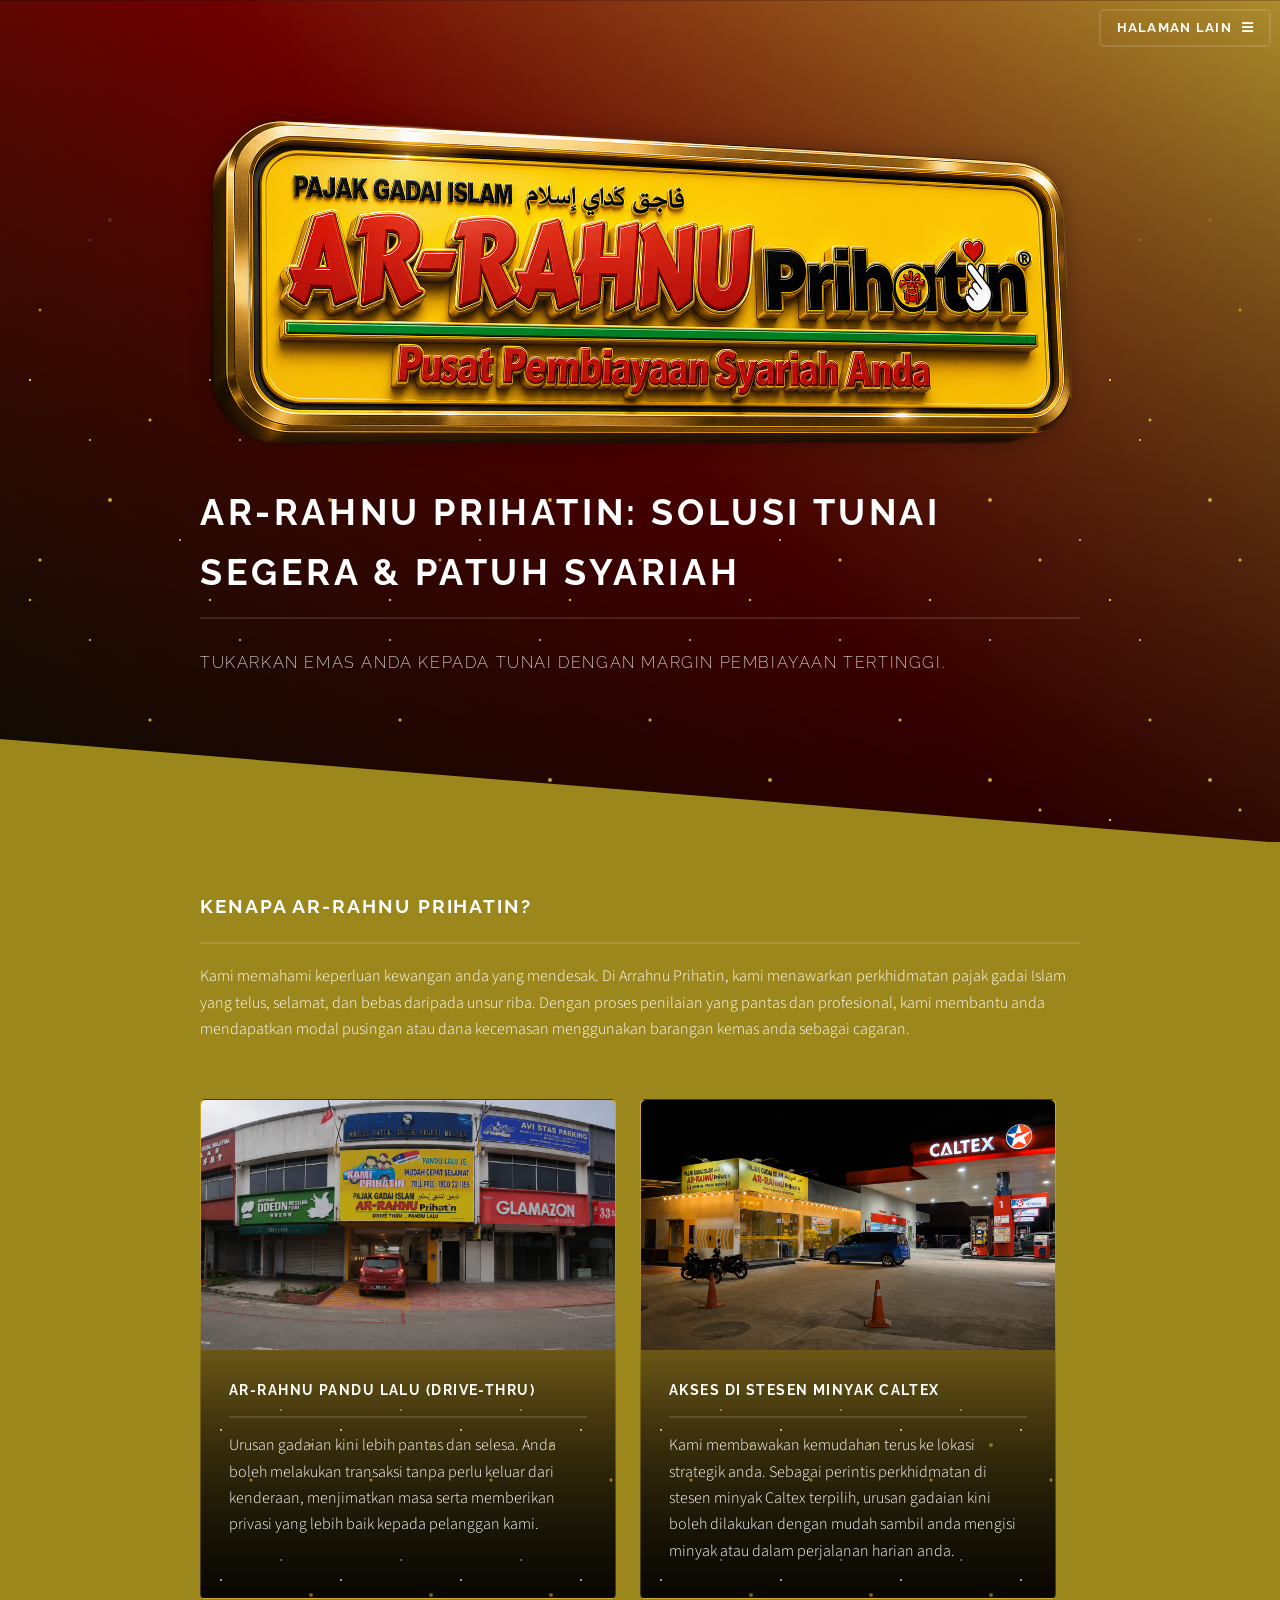
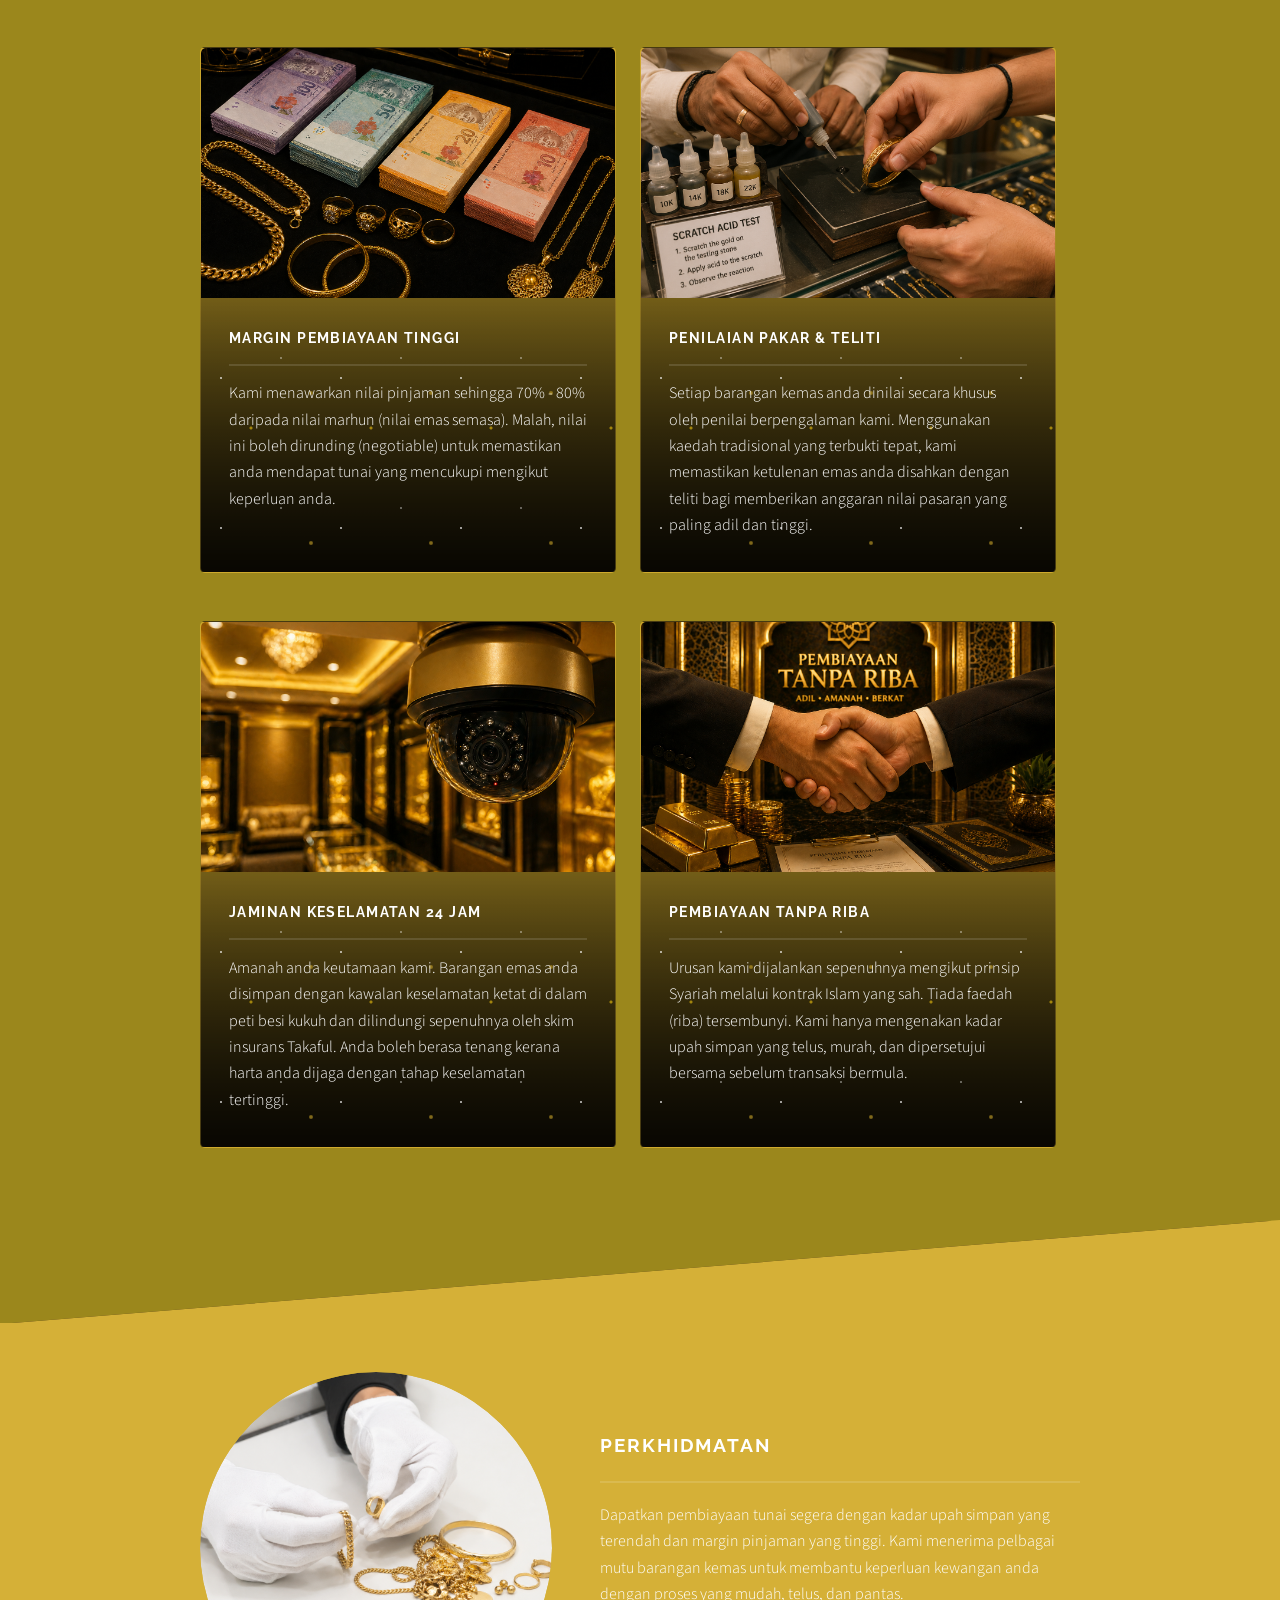
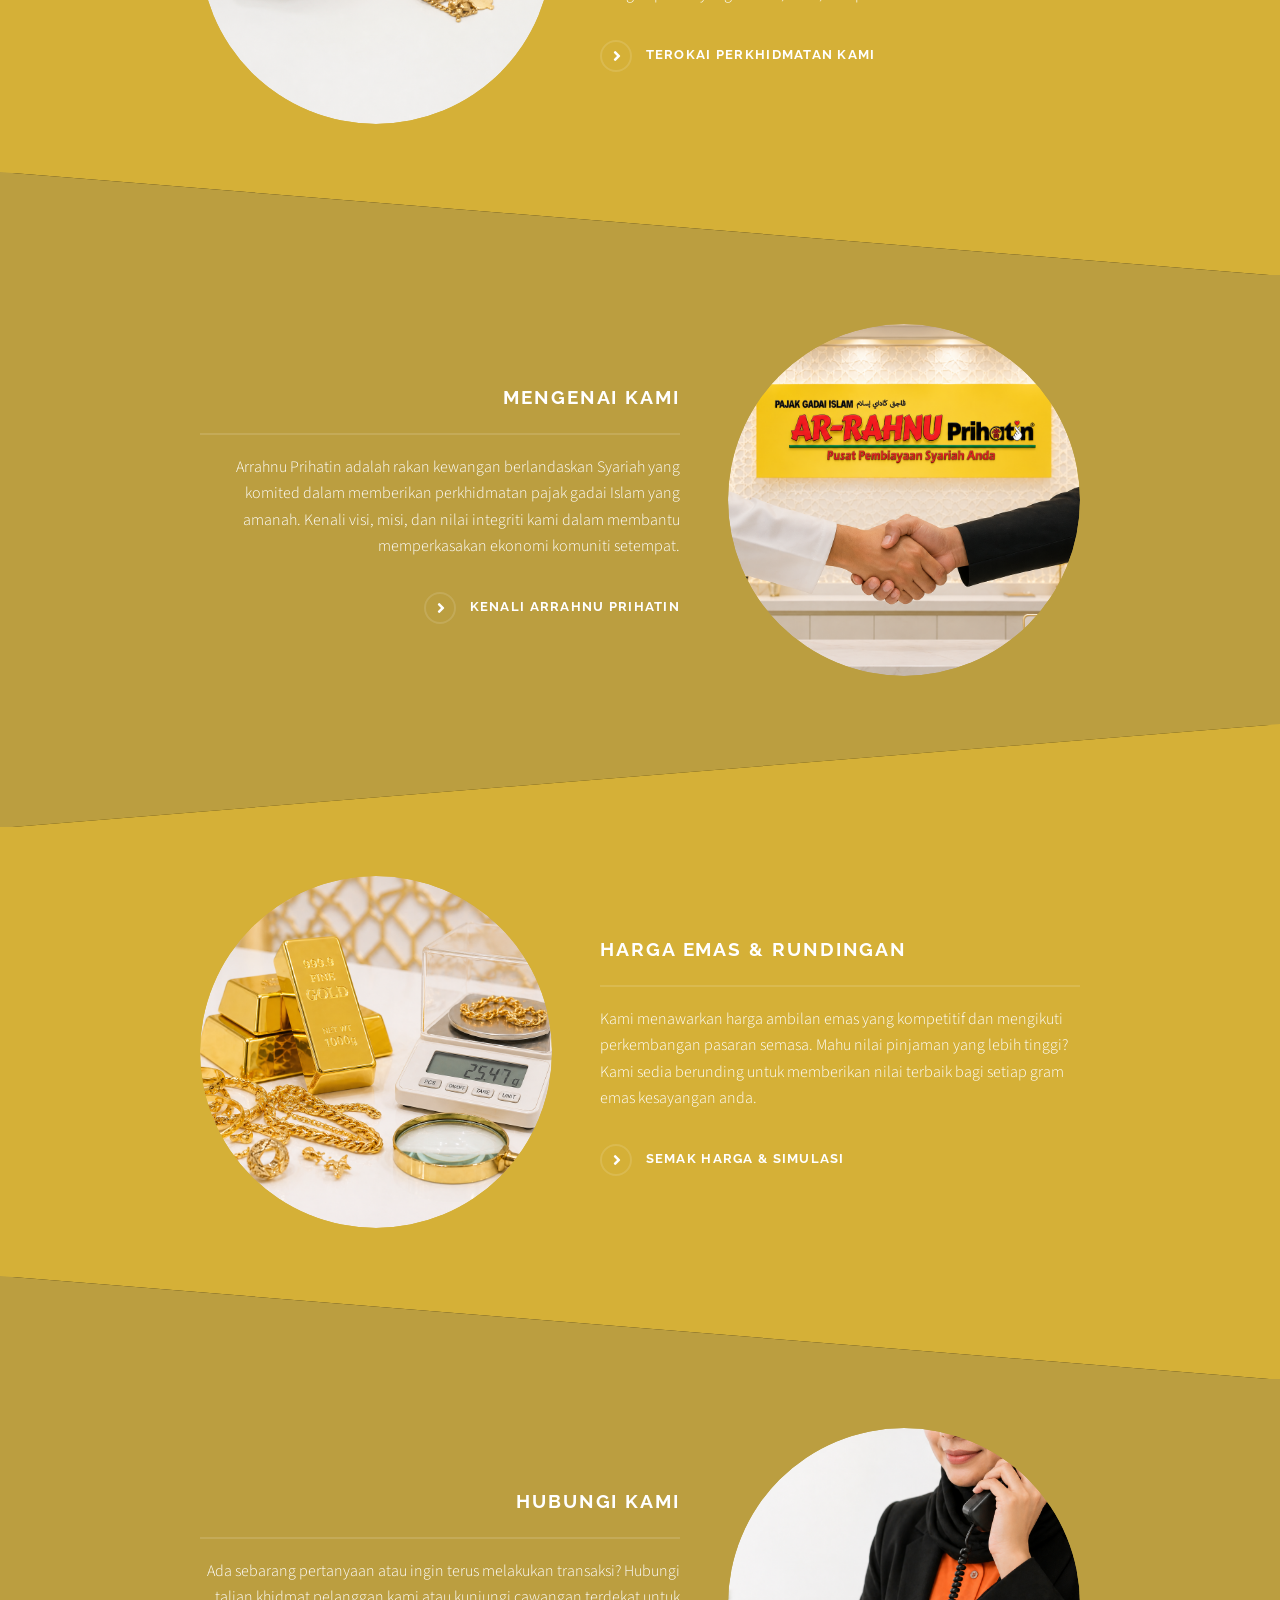
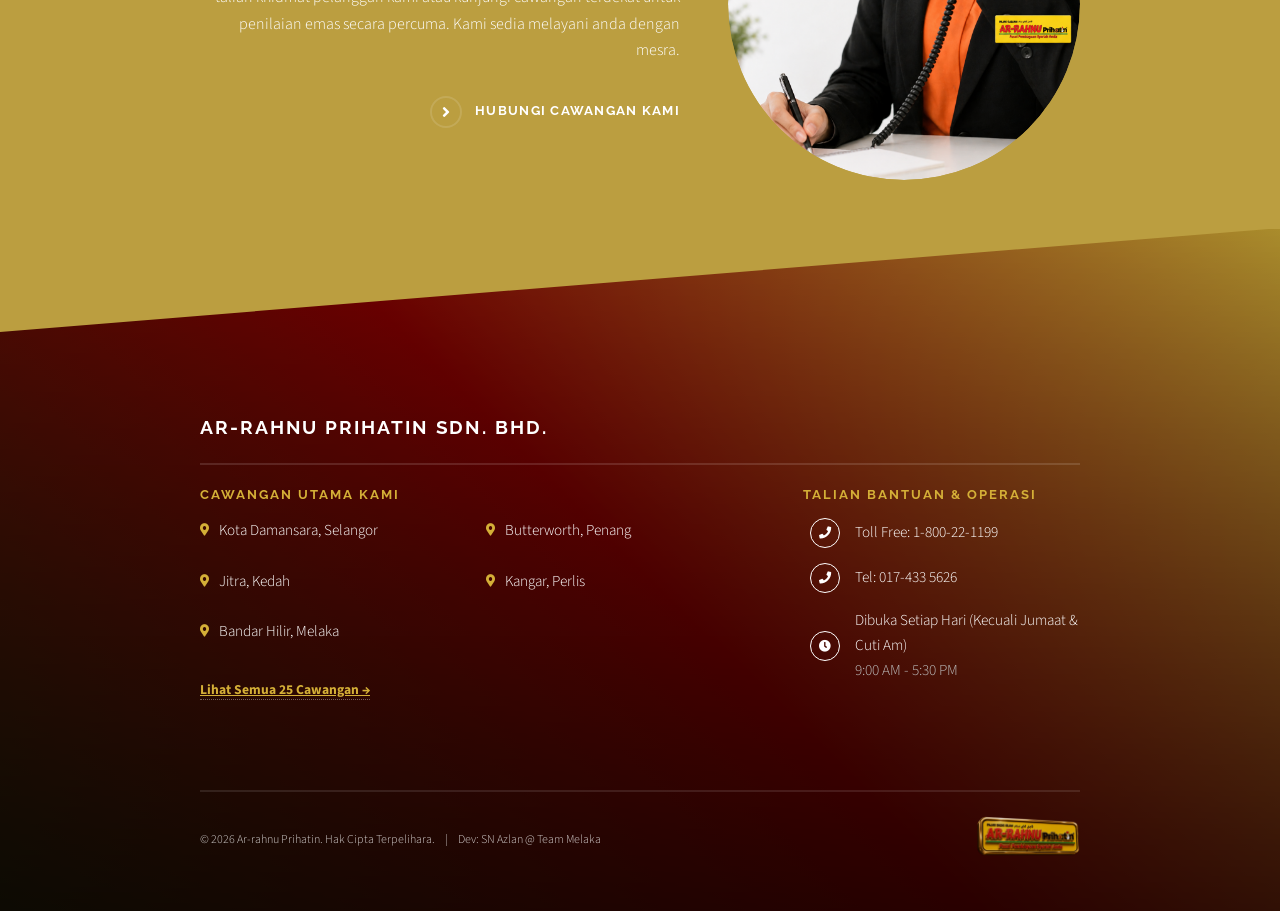
<file: index.html>
<!DOCTYPE HTML>
<!--
	Solid State by HTML5 UP
	html5up.net | @ajlkn
	Free for personal and commercial use under the CCA 3.0 license (html5up.net/license)
-->
<html>

<head>
	<title>Ar-rahnu Prihatin Pandu Lalu</title>
	<meta charset="utf-8" />
	<meta name="viewport" content="width=device-width, initial-scale=1, user-scalable=no" />
	<link rel="stylesheet" href="assets/css/main.css" />
	<noscript>
		<link rel="stylesheet" href="assets/css/noscript.css" />
	</noscript>
	<link rel="icon" type="image/png" href="images/LamanUtama/Logo 3d.png">
</head>

<body class="is-preload">

	<!-- Page Wrapper -->
	<div id="page-wrapper">

		<!-- Header -->
		<header id="header" class="alt">
			<h1><a href="index.html">Arrahnu Prihatin</a></h1>
			<nav>
				<a href="#menu">Halaman Lain</a>
			</nav>
		</header>

		<!-- Menu -->
		<nav id="menu">
			<div class="inner">
				<h2>Halaman Lain</h2>
				<ul class="links">
					<li><a href="index.html">Laman Utama</a></li>
					<li><a href="service.html">Perkhidmatan</a></li>
					<li><a href="about.html">Mengenai Kami</a></li>
					<li><a href="price.html">Harga & Anggaran</a></li>
					<li><a href="contact.html">Hubungi Kami</a></li>
				</ul>
				<a href="#" class="close">Close</a>
			</div>
		</nav>

		<!-- Banner -->
		<section id="banner">
			<div class="inner">
				<div class="logo-container">
					<img src="images/LamanUtama/Logo 3d.png" alt="Ar-Rahnu Prihatin" class="custom-logo">
				</div>
				<h2>Ar-rahnu Prihatin: Solusi Tunai Segera & Patuh Syariah</h2>
				<p>Tukarkan Emas Anda Kepada Tunai Dengan Margin Pembiayaan Tertinggi.</p>
			</div>
		</section>

		<!-- Wrapper -->
		<section id="wrapper">
			<!-- Advantages -->
			<section id="four" class="wrapper alt style1">
				<div class="inner">
					<h2 class="major">Kenapa Ar-rahnu Prihatin?</h2>
					<p>Kami memahami keperluan kewangan anda yang mendesak. Di Arrahnu Prihatin, kami menawarkan
						perkhidmatan pajak gadai Islam yang telus, selamat, dan bebas daripada unsur riba. Dengan proses
						penilaian yang pantas dan profesional, kami membantu anda mendapatkan modal pusingan atau dana
						kecemasan menggunakan barangan kemas anda sebagai cagaran.</p>
					<section class="features">

						<article>
							<a class="image"><img src="images/Team Members/Inovasi/Pandu Lalu.png" alt="" /></a>
							<h3 class="major">Ar-Rahnu Pandu Lalu (Drive-Thru)</h3>
							<p>Urusan gadaian kini lebih pantas dan selesa. Anda boleh melakukan transaksi tanpa perlu
								keluar dari kenderaan, menjimatkan masa serta memberikan privasi yang lebih baik kepada
								pelanggan kami.</p>
						</article>

						<article>
							<a class="image"><img src="images/Team Members/Inovasi/Stesen Minyak.png" alt="" /></a>
							<h3 class="major">Akses di Stesen Minyak Caltex</h3>
							<p>Kami membawakan kemudahan terus ke lokasi strategik anda. Sebagai perintis perkhidmatan
								di
								stesen minyak Caltex terpilih, urusan gadaian kini boleh dilakukan dengan mudah sambil
								anda
								mengisi minyak atau dalam perjalanan harian anda.</p>
						</article>

						<article>
							<a class="image"><img src="images/LamanUtama/MoneyGold.png" alt="" /></a>
							<h3 class="major">Margin Pembiayaan Tinggi</h3>
							<p>Kami menawarkan nilai pinjaman sehingga 70% - 80% daripada nilai marhun (nilai emas
								semasa). Malah, nilai ini boleh dirunding (negotiable) untuk memastikan anda mendapat
								tunai yang mencukupi mengikut keperluan anda.</p>
						</article>

						<article>
							<a class="image"><img src="images/LamanUtama/GoldTest.png" alt="" /></a>
							<h3 class="major">Penilaian Pakar & Teliti</h3>
							<p>Setiap barangan kemas anda dinilai secara khusus oleh penilai berpengalaman kami.
								Menggunakan kaedah tradisional yang terbukti tepat, kami memastikan ketulenan emas anda
								disahkan dengan teliti bagi memberikan anggaran nilai pasaran yang paling adil dan
								tinggi.</p>
						</article>

						<article>
							<a class="image"><img src="images/LamanUtama/Cctv.png" alt="" /></a>
							<h3 class="major">Jaminan Keselamatan 24 Jam</h3>
							<p>Amanah anda keutamaan kami. Barangan emas anda disimpan dengan kawalan keselamatan ketat
								di dalam peti besi kukuh dan dilindungi sepenuhnya oleh skim insurans Takaful. Anda
								boleh berasa tenang kerana harta anda dijaga dengan tahap keselamatan tertinggi.</p>
						</article>

						<article>
							<a class="image"><img src="images/LamanUtama/HandShake.png" alt="" /></a>
							<h3 class="major">Pembiayaan Tanpa Riba</h3>
							<p>Urusan kami dijalankan sepenuhnya mengikut prinsip Syariah melalui kontrak Islam yang
								sah. Tiada faedah (riba) tersembunyi. Kami hanya mengenakan kadar upah simpan yang
								telus, murah, dan dipersetujui bersama sebelum transaksi bermula.</p>
						</article>

					</section>
				</div>
			</section>

			<!-- Services -->
			<section id="one" class="wrapper spotlight style1">
				<div class="inner">
					<a href="#" class="image"><img src="images/LamanUtama/CheckGold.png" alt="" /></a>
					<div class="content">
						<h2 class="major">Perkhidmatan</h2>
						<p>Dapatkan pembiayaan tunai segera dengan kadar upah simpan yang terendah dan margin pinjaman
							yang tinggi. Kami menerima pelbagai mutu barangan kemas untuk membantu keperluan kewangan
							anda dengan proses yang mudah, telus, dan pantas.</p>
						<a href="service.html" class="special">Terokai Perkhidmatan Kami</a>
					</div>
				</div>
			</section>

			<!-- About Us -->
			<section id="two" class="wrapper alt spotlight style2">
				<div class="inner">
					<a href="#" class="image"><img src="images/LamanUtama/LogoHandShake.png" alt="" /></a>
					<div class="content">
						<h2 class="major">Mengenai Kami</h2>
						<p>Arrahnu Prihatin adalah rakan kewangan berlandaskan Syariah yang komited dalam memberikan
							perkhidmatan pajak gadai Islam yang amanah. Kenali visi, misi, dan nilai integriti kami
							dalam membantu memperkasakan ekonomi komuniti setempat.</p>
						<a href="about.html" class="special">Kenali Arrahnu Prihatin</a>
					</div>
				</div>
			</section>

			<!-- Price & Simulation -->
			<section id="three" class="wrapper spotlight style1">
				<div class="inner">
					<a href="#" class="image"><img src="images/LamanUtama/GoldBarJeweleries.png" alt="" /></a>
					<div class="content">
						<h2 class="major">Harga Emas & Rundingan</h2>
						<p>Kami menawarkan harga ambilan emas yang kompetitif dan mengikuti perkembangan pasaran semasa.
							Mahu nilai pinjaman yang lebih tinggi? Kami sedia berunding untuk memberikan nilai terbaik
							bagi setiap gram emas kesayangan anda.</p>
						<a href="price.html" class="special">Semak Harga & Simulasi</a>
					</div>
				</div>
			</section>

			<!-- Call Us -->
			<section id="four" class="wrapper alt spotlight style2">
				<div class="inner">
					<a href="#" class="image"><img src="images/LamanUtama/CustomerService.png" alt="" /></a>
					<div class="content">
						<h2 class="major">Hubungi Kami</h2>
						<p>Ada sebarang pertanyaan atau ingin terus melakukan transaksi? Hubungi talian khidmat
							pelanggan kami atau kunjungi cawangan terdekat untuk penilaian emas secara percuma. Kami
							sedia melayani anda dengan mesra.</p>
						<a href="contact.html" class="special">Hubungi Cawangan Kami</a>
					</div>
				</div>
			</section>
		</section>

		<!-- Footer -->
		<section id="footer">
			<div class="inner">
				<h2 class="major">AR-RAHNU PRIHATIN SDN. BHD.</h2>
				<div
					style="display: flex; flex-wrap: wrap; justify-content: space-between; align-items: flex-start; gap: 3em; margin-bottom: 3em;">
					<div style="flex: 2; min-width: 300px;">

						<!-- Main's Branch -->
						<h3 style="font-size: 0.8em; letter-spacing: 2px; color: #d4af37;">CAWANGAN UTAMA KAMI</h3>
						<div
							style="display: grid; grid-template-columns: repeat(auto-fit, minmax(200px, 1fr)); gap: 1.2em; font-size: 0.95em;">
							<div style="margin-bottom: 0.5em;">
								<a href="contact.html?search=Kota%20Damansara"
									style="color: #fff; text-decoration: none; border-bottom: none; display: flex; align-items: center; transition: 0.3s;"
									onmouseover="this.style.color='#d4af37'" onmouseout="this.style.color='#fff'">
									<i class="icon solid fa-map-marker-alt"
										style="color: #d4af37; margin-right: 10px; font-size: 0.8em;"></i>
									<span>Kota Damansara, Selangor</span>
								</a>
							</div>

							<div style="margin-bottom: 0.5em;">
								<a href="contact.html?search=Butterworth"
									style="color: #fff; text-decoration: none; border-bottom: none; display: flex; align-items: center; transition: 0.3s;"
									onmouseover="this.style.color='#d4af37'" onmouseout="this.style.color='#fff'">
									<i class="icon solid fa-map-marker-alt"
										style="color: #d4af37; margin-right: 10px; font-size: 0.8em;"></i>
									<span>Butterworth, Penang</span>
								</a>
							</div>

							<div style="margin-bottom: 0.5em;">
								<a href="contact.html?search=Kompleks%20Jitra"
									style="color: #fff; text-decoration: none; border-bottom: none; display: flex; align-items: center; transition: 0.3s;"
									onmouseover="this.style.color='#d4af37'" onmouseout="this.style.color='#fff'">
									<i class="icon solid fa-map-marker-alt"
										style="color: #d4af37; margin-right: 10px; font-size: 0.8em;"></i>
									<span>Jitra, Kedah</span>
								</a>
							</div>

							<div style="margin-bottom: 0.5em;">
								<a href="contact.html?search=PKENPS%20Kangar"
									style="color: #fff; text-decoration: none; border-bottom: none; display: flex; align-items: center; transition: 0.3s;"
									onmouseover="this.style.color='#d4af37'" onmouseout="this.style.color='#fff'">
									<i class="icon solid fa-map-marker-alt"
										style="color: #d4af37; margin-right: 10px; font-size: 0.8em;"></i>
									<span>Kangar, Perlis</span>
								</a>
							</div>

							<div style="margin-bottom: 0.5em;">
								<a href="contact.html?search=Melaka"
									style="color: #fff; text-decoration: none; border-bottom: none; display: flex; align-items: center; transition: 0.3s;"
									onmouseover="this.style.color='#d4af37'" onmouseout="this.style.color='#fff'">
									<i class="icon solid fa-map-marker-alt"
										style="color: #d4af37; margin-right: 10px; font-size: 0.8em;"></i>
									<span>Bandar Hilir, Melaka</span>
								</a>
							</div>
						</div>
						<div style="margin-top: 1.5em;">
							<a href="contact.html"
								style="font-size: 0.85em; color: #d4af37; text-decoration: underline; font-weight: bold;">Lihat
								Semua 25 Cawangan &rarr;</a>
						</div>
					</div>

					<!-- Phone Num & Operations -->
					<div style="flex: 1; min-width: 250px;">
						<h3 style="font-size: 0.8em; letter-spacing: 2px; color: #d4af37;">TALIAN BANTUAN & OPERASI</h3>
						<ul style="list-style: none; padding: 0; margin: 0; font-size: 0.95em;">

							<li style="margin-bottom: 1em; display: flex; align-items: center;">
								<i class="icon solid fa-phone"
									style="display: inline-flex; align-items: center; justify-content: center; width: 30px; height: 30px; border: 1px solid #fff; border-radius: 50%; margin-right: 15px; font-size: 0.8em; flex-shrink: 0;"></i>
								<span>
									<a href="tel:1800221199"
										style="color: #fff; text-decoration: none; border-bottom: none; display: inline-block; transition: 0.3s;"
										onmouseover="this.style.color='#d4af37'" onmouseout="this.style.color='#fff'">
										Toll Free: 1-800-22-1199
									</a>
								</span>
							</li>

							<li style="margin-bottom: 1em; display: flex; align-items: center;">
								<i class="icon solid fa-phone"
									style="display: inline-flex; align-items: center; justify-content: center; width: 30px; height: 30px; border: 1px solid #fff; border-radius: 50%; margin-right: 15px; font-size: 0.8em; flex-shrink: 0;"></i>
								<span>
									<a href="tel:0174335626"
										style="color: #fff; text-decoration: none; border-bottom: none; display: inline-block; transition: 0.3s;"
										onmouseover="this.style.color='#d4af37'" onmouseout="this.style.color='#fff'">
										Tel: 017-433 5626
									</a>
								</span>
							</li>

							<li style="display: flex; align-items: center;">
								<i class="icon solid fa-clock"
									style="display: inline-flex; align-items: center; justify-content: center; width: 30px; height: 30px; border: 1px solid #fff; border-radius: 50%; margin-right: 15px; font-size: 0.8em; flex-shrink: 0;"></i>
								<span>Dibuka Setiap Hari (Kecuali Jumaat & Cuti Am)<br><small style="color: #bbb;">9:00
										AM - 5:30 PM</small></span>
							</li>
						</ul>
					</div>
				</div>

				<hr style="border-color: rgba(255, 255, 255, 0.1); margin-bottom: 1.5em;" />

				<!-- Copyright -->
				<div
					style="display: flex; flex-wrap: wrap; justify-content: space-between; align-items: center; gap: 1em; font-size: 0.75em; opacity: 0.8;">
					<div style="display: flex; flex-wrap: wrap; gap: 10px; align-items: center;">
						<span>&copy; 2026 Ar-rahnu Prihatin. Hak Cipta Terpelihara.</span>
						<span class="desktop-only">|</span>
						<span>Dev: <a id="sn-credit"
								href="https://www.linkedin.com/in/siti-nor-aisyah-mohd-azlan-775612323/" target="_blank"
								style="border-bottom: none;">SN Azlan @ Team Melaka</a></span>
					</div>
					<div>
						<img src="images/LamanUtama/Logo 3d.png" alt="Ar-rahnu Prihatin"
							style="height: 40px; width: auto; object-fit: contain;" />
					</div>
				</div>
			</div>
		</section>
	</div>

	<!-- Scripts -->
	<script src="assets/js/jquery.min.js"></script>
	<script src="assets/js/jquery.scrollex.min.js"></script>
	<script src="assets/js/browser.min.js"></script>
	<script src="assets/js/breakpoints.min.js"></script>
	<script src="assets/js/util.js"></script>
	<script src="assets/js/main.js"></script>

</body>

</html>
</file>
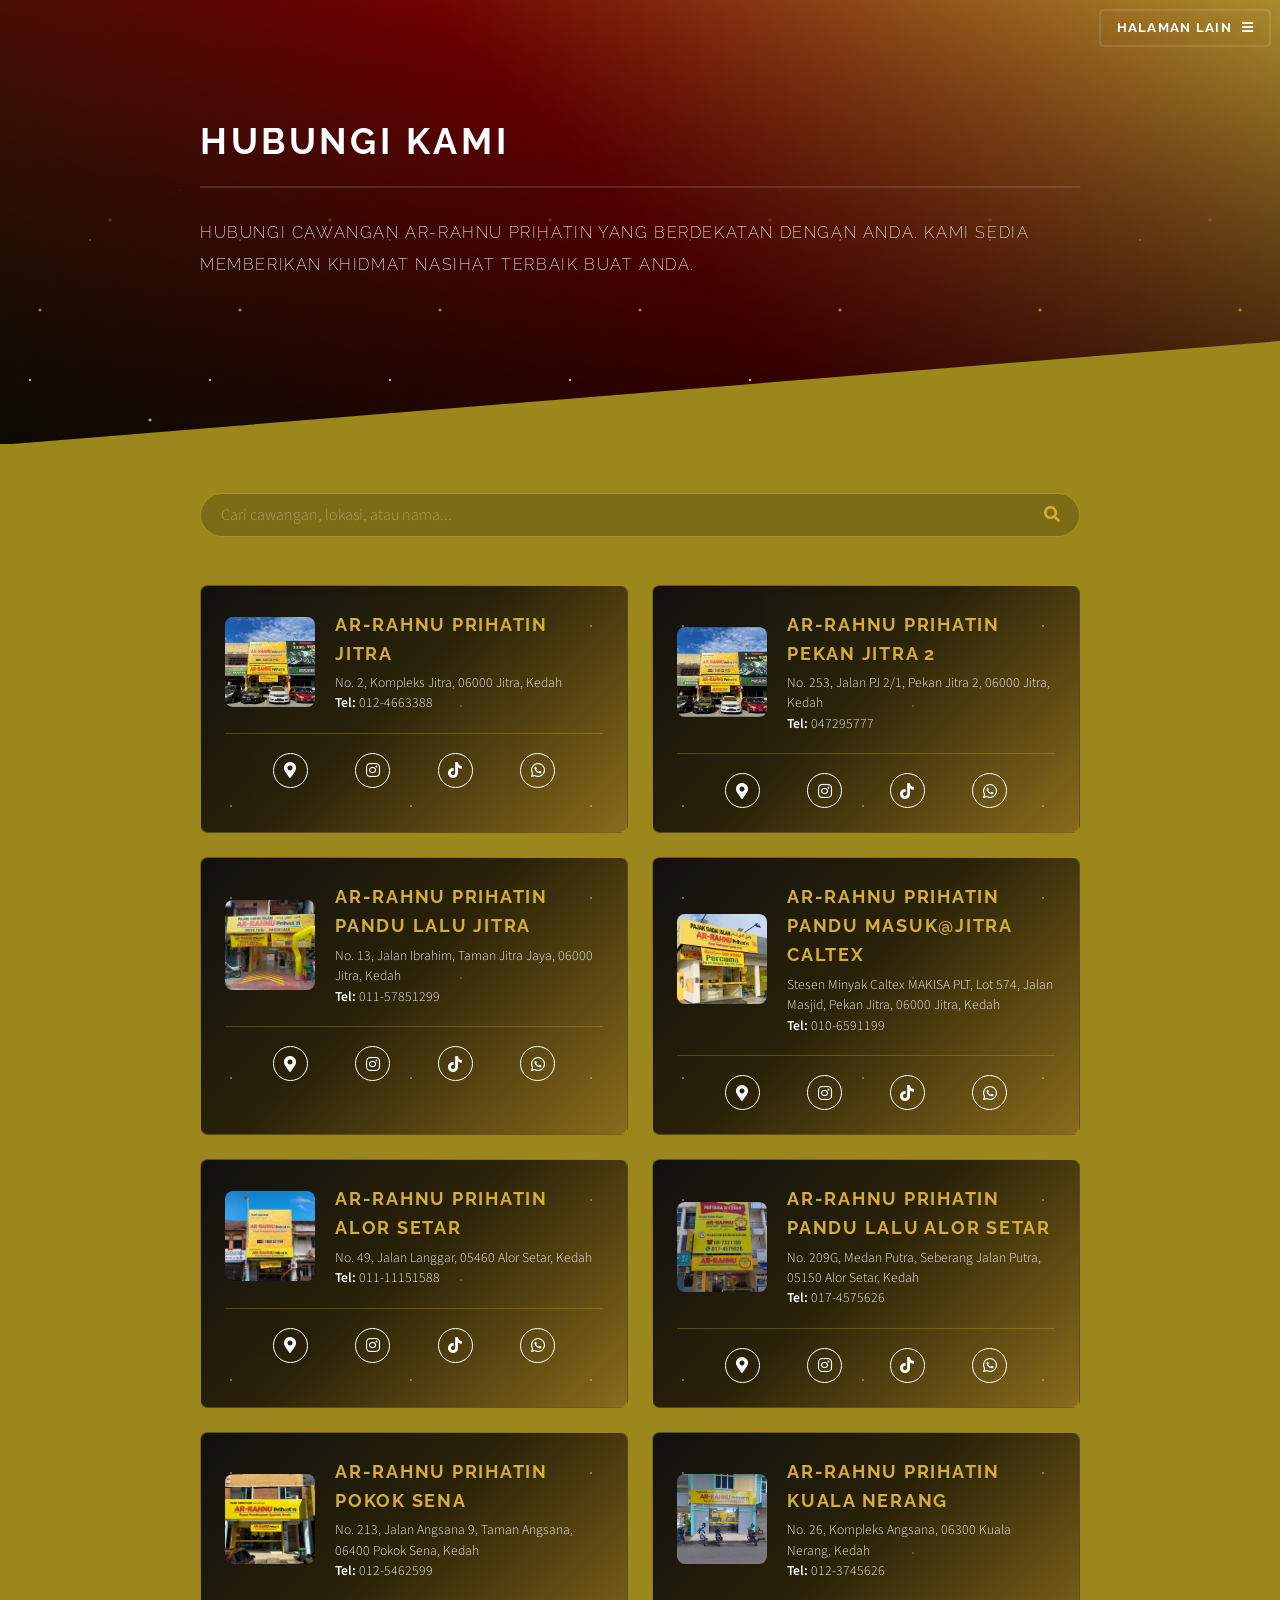
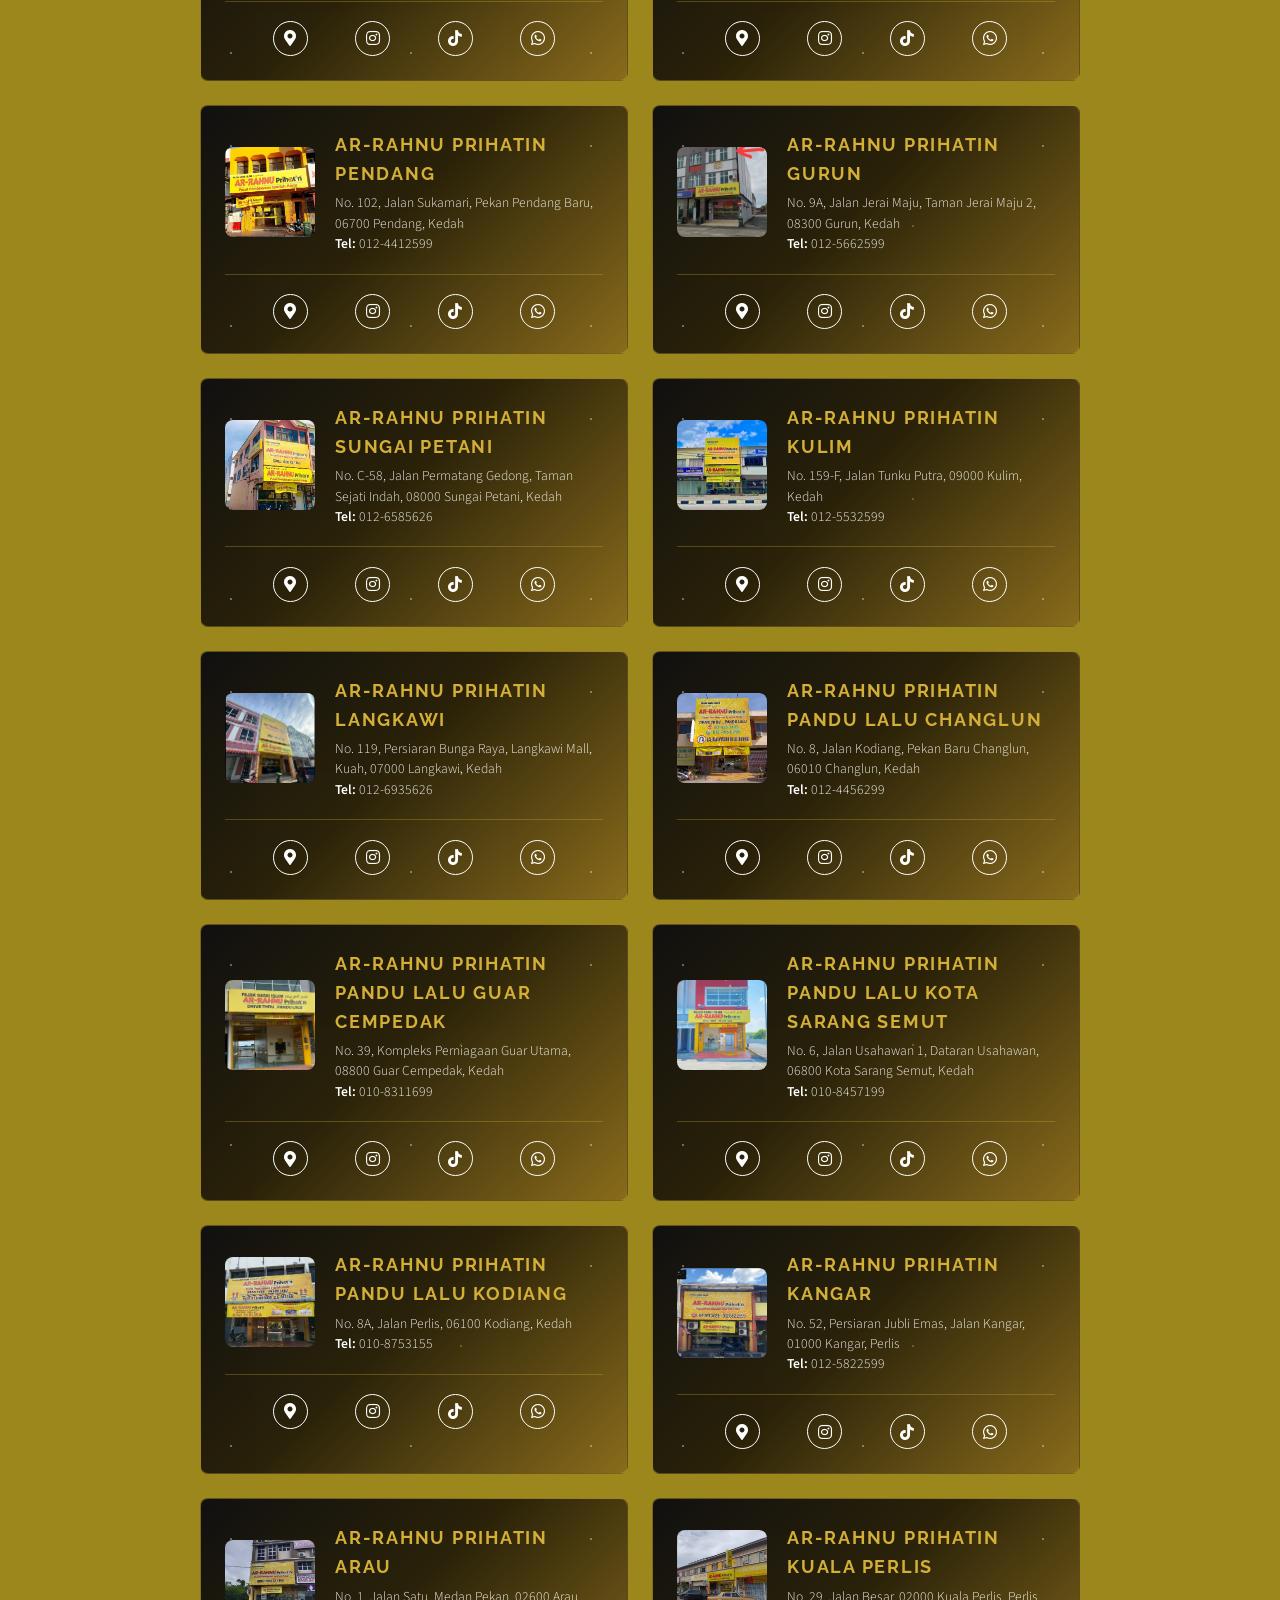
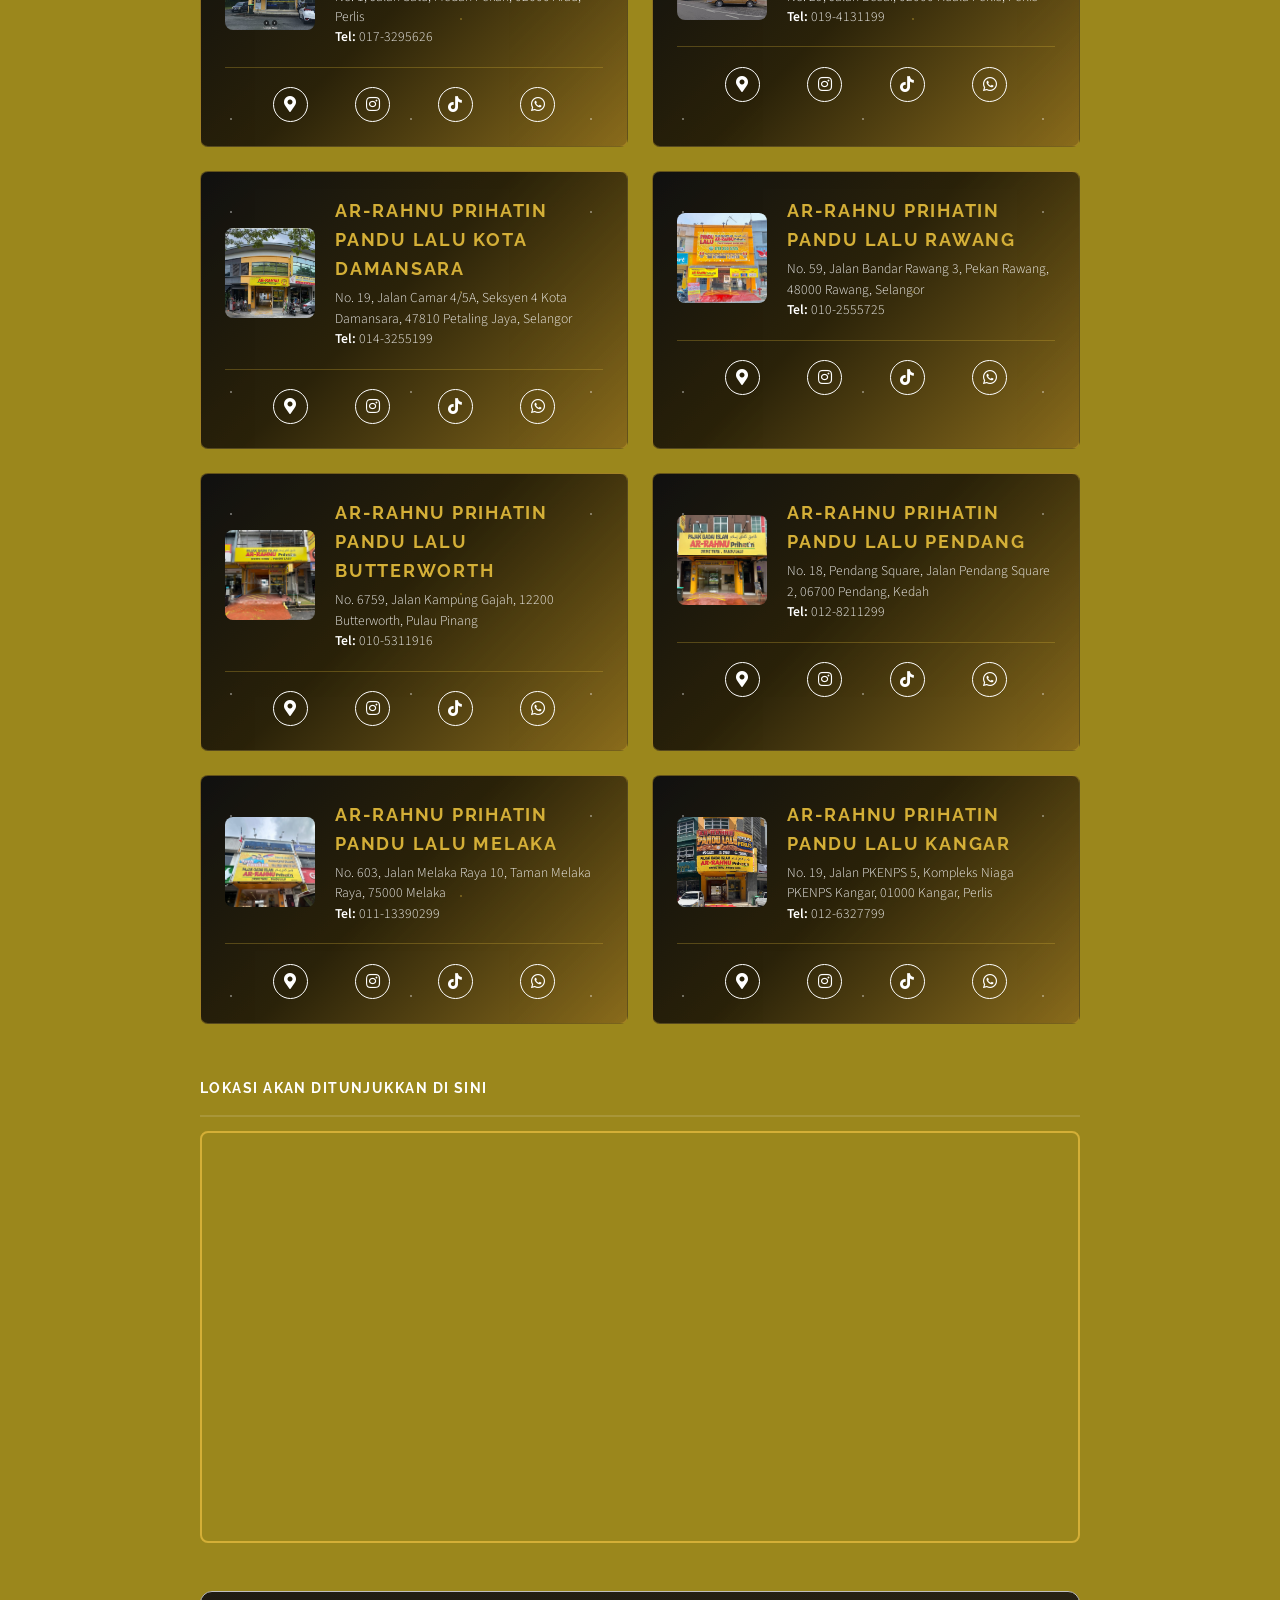
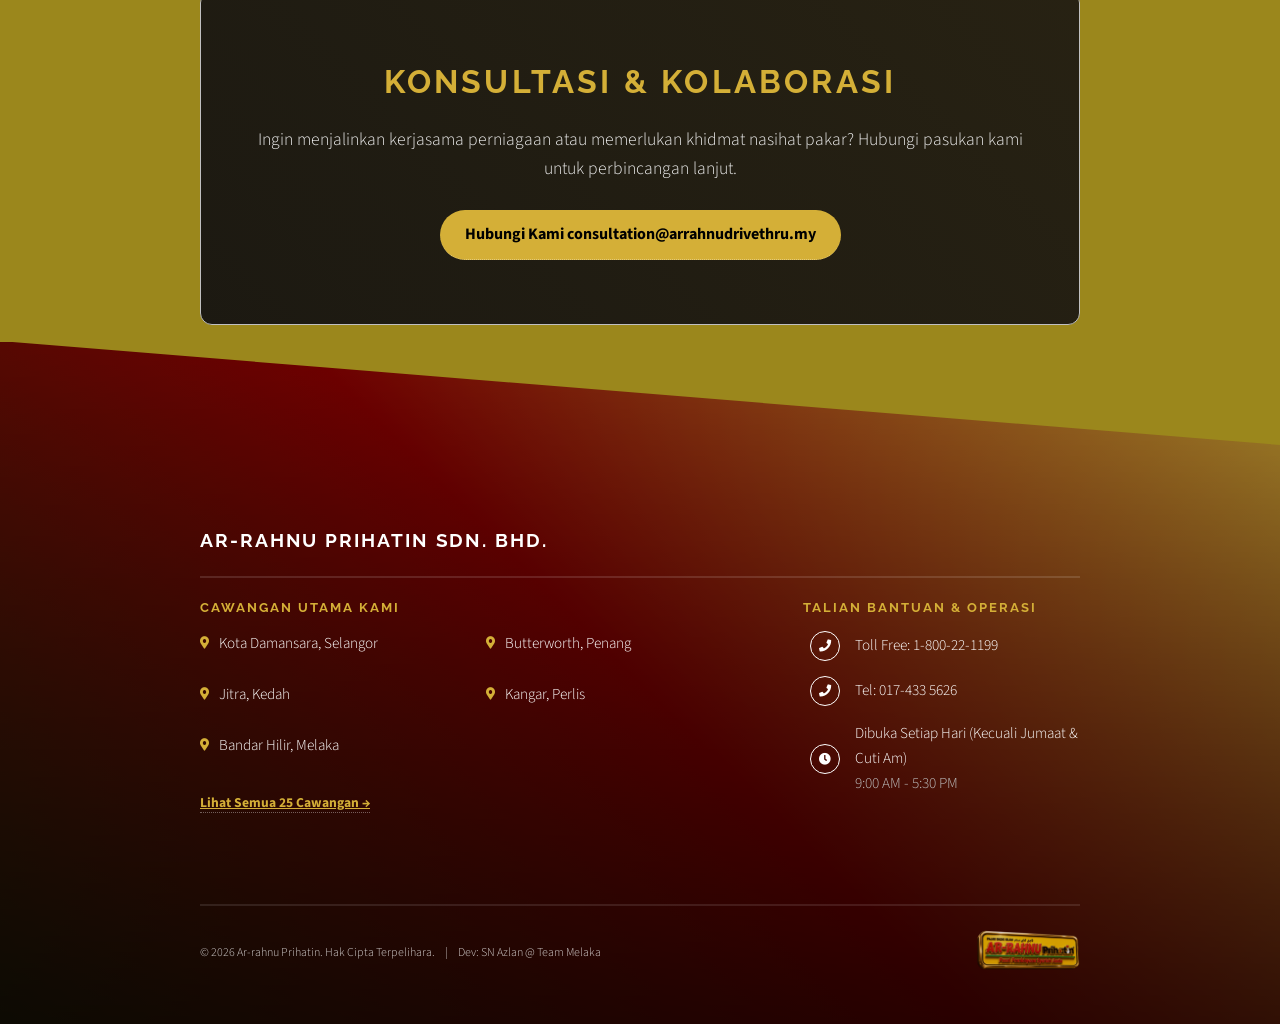
<file: contact.html>
<!DOCTYPE HTML>
<!--
	Solid State by HTML5 UP
	html5up.net | @ajlkn
	Free for personal and commercial use under the CCA 3.0 license (html5up.net/license)
-->
<html>

<head>
	<title>Ar-rahnu Prihatin Pandu Lalu</title>
	<meta charset="utf-8" />
	<meta name="viewport" content="width=device-width, initial-scale=1, user-scalable=no" />
	<link rel="stylesheet" href="assets/css/main.css" />
	<noscript>
		<link rel="stylesheet" href="assets/css/noscript.css" />
	</noscript>
	<link rel="icon" type="image/png" href="images/Logo 3d.png">
</head>

<body class="is-preload">

	<!-- Page Wrapper -->
	<div id="page-wrapper">

		<!-- Header -->
		<header id="header" class="alt">
			<h1><a href="index.html">Ar-rahnu Prihatin</a></h1>
			<nav>
				<a href="#menu">Halaman Lain</a>
			</nav>
		</header>

		<!-- Menu -->
		<nav id="menu">
			<div class="inner">
				<h2>Halaman Lain</h2>
				<ul class="links">
					<li><a href="index.html">Laman Utama</a></li>
					<li><a href="service.html">Perkhidmatan</a></li>
					<li><a href="about.html">Mengenai Kami</a></li>
					<li><a href="price.html">Harga & Anggaran</a></li>
					<li><a href="contact.html">Hubungi Kami</a></li>
				</ul>
				<a href="#" class="close">Close</a>
			</div>
		</nav>

		<!-- Banner -->
		<section id="banner">
			<div class="inner">
				<h2>Hubungi Kami</h2>
				<p>Hubungi cawangan Ar-Rahnu Prihatin yang berdekatan dengan anda. Kami sedia memberikan khidmat nasihat
					terbaik buat anda.</p>
			</div>
		</section>

		<section id="cawangan" class="wrapper">
			<div class="inner">
				<!-- Search Bar -->
				<div class="search-wrapper">
					<input type="text" id="search-input" placeholder="Cari cawangan, lokasi, atau nama..." />
					<i class="icon solid fa-search search-icon"></i>
				</div>

				<!-- Branch's Card -->
				<div id="branch-container" class="features-cawangan">
				</div>

				<br><br>

				<!-- Malaysa's Map -->
				<h3 class="major">Lokasi Akan Ditunjukkan Di Sini</h3>
				<div class="map-container"
					style="margin-bottom: 2em; border: 2px solid #D4AF37; border-radius: 8px; overflow: hidden;">
					<iframe id="main-map" src="https://www.google.com/maps?q=Malaysia&output=embed" width="100%"
						height="400" style="border:0;" allowfullscreen>
					</iframe>
				</div>

				<!-- Consultation's Desc -->
				<section class="career-banner collaboration-section">
					<div class="career-content">
						<h2>Konsultasi & Kolaborasi</h2>
						<p>Ingin menjalinkan kerjasama perniagaan atau memerlukan khidmat nasihat pakar? Hubungi pasukan
							kami untuk perbincangan lanjut.</p>
						<a href="mailto:consultation@arrahnudrivethru.my" class="career-btn">
							Hubungi Kami consultation@arrahnudrivethru.my
						</a>
					</div>
				</section>
			</div>
		</section>

		<!-- Footer -->
		<section id="footer">
			<div class="inner">
				<h2 class="major">AR-RAHNU PRIHATIN SDN. BHD.</h2>
				<div
					style="display: flex; flex-wrap: wrap; justify-content: space-between; align-items: flex-start; gap: 3em; margin-bottom: 3em;">
					<div style="flex: 2; min-width: 300px;">

						<!-- Main's Branch -->
						<h3 style="font-size: 0.8em; letter-spacing: 2px; color: #d4af37;">CAWANGAN UTAMA KAMI</h3>
						<div
							style="display: grid; grid-template-columns: repeat(auto-fit, minmax(200px, 1fr)); gap: 1.2em; font-size: 0.95em;">
							<div style="margin-bottom: 0.5em;">
								<a href="contact.html?search=Kota%20Damansara"
									style="color: #fff; text-decoration: none; border-bottom: none; display: flex; align-items: center; transition: 0.3s;"
									onmouseover="this.style.color='#d4af37'" onmouseout="this.style.color='#fff'">
									<i class="icon solid fa-map-marker-alt"
										style="color: #d4af37; margin-right: 10px; font-size: 0.8em;"></i>
									<span>Kota Damansara, Selangor</span>
								</a>
							</div>

							<div style="margin-bottom: 0.5em;">
								<a href="contact.html?search=Butterworth"
									style="color: #fff; text-decoration: none; border-bottom: none; display: flex; align-items: center; transition: 0.3s;"
									onmouseover="this.style.color='#d4af37'" onmouseout="this.style.color='#fff'">
									<i class="icon solid fa-map-marker-alt"
										style="color: #d4af37; margin-right: 10px; font-size: 0.8em;"></i>
									<span>Butterworth, Penang</span>
								</a>
							</div>

							<div style="margin-bottom: 0.5em;">
								<a href="contact.html?search=Kompleks%20Jitra"
									style="color: #fff; text-decoration: none; border-bottom: none; display: flex; align-items: center; transition: 0.3s;"
									onmouseover="this.style.color='#d4af37'" onmouseout="this.style.color='#fff'">
									<i class="icon solid fa-map-marker-alt"
										style="color: #d4af37; margin-right: 10px; font-size: 0.8em;"></i>
									<span>Jitra, Kedah</span>
								</a>
							</div>

							<div style="margin-bottom: 0.5em;">
								<a href="contact.html?search=PKENPS%20Kangar"
									style="color: #fff; text-decoration: none; border-bottom: none; display: flex; align-items: center; transition: 0.3s;"
									onmouseover="this.style.color='#d4af37'" onmouseout="this.style.color='#fff'">
									<i class="icon solid fa-map-marker-alt"
										style="color: #d4af37; margin-right: 10px; font-size: 0.8em;"></i>
									<span>Kangar, Perlis</span>
								</a>
							</div>

							<div style="margin-bottom: 0.5em;">
								<a href="contact.html?search=Melaka"
									style="color: #fff; text-decoration: none; border-bottom: none; display: flex; align-items: center; transition: 0.3s;"
									onmouseover="this.style.color='#d4af37'" onmouseout="this.style.color='#fff'">
									<i class="icon solid fa-map-marker-alt"
										style="color: #d4af37; margin-right: 10px; font-size: 0.8em;"></i>
									<span>Bandar Hilir, Melaka</span>
								</a>
							</div>
						</div>
						<div style="margin-top: 1.5em;">
							<a href="contact.html"
								style="font-size: 0.85em; color: #d4af37; text-decoration: underline; font-weight: bold;">Lihat
								Semua 25 Cawangan &rarr;</a>
						</div>
					</div>

					<!-- Phone Num & Operations -->
					<div style="flex: 1; min-width: 250px;">
						<h3 style="font-size: 0.8em; letter-spacing: 2px; color: #d4af37;">TALIAN BANTUAN & OPERASI</h3>
						<ul style="list-style: none; padding: 0; margin: 0; font-size: 0.95em;">

							<li style="margin-bottom: 1em; display: flex; align-items: center;">
								<i class="icon solid fa-phone"
									style="display: inline-flex; align-items: center; justify-content: center; width: 30px; height: 30px; border: 1px solid #fff; border-radius: 50%; margin-right: 15px; font-size: 0.8em; flex-shrink: 0;"></i>
								<span>
									<a href="tel:1800221199"
										style="color: #fff; text-decoration: none; border-bottom: none; display: inline-block; transition: 0.3s;"
										onmouseover="this.style.color='#d4af37'" onmouseout="this.style.color='#fff'">
										Toll Free: 1-800-22-1199
									</a>
								</span>
							</li>

							<li style="margin-bottom: 1em; display: flex; align-items: center;">
								<i class="icon solid fa-phone"
									style="display: inline-flex; align-items: center; justify-content: center; width: 30px; height: 30px; border: 1px solid #fff; border-radius: 50%; margin-right: 15px; font-size: 0.8em; flex-shrink: 0;"></i>
								<span>
									<a href="tel:0174335626"
										style="color: #fff; text-decoration: none; border-bottom: none; display: inline-block; transition: 0.3s;"
										onmouseover="this.style.color='#d4af37'" onmouseout="this.style.color='#fff'">
										Tel: 017-433 5626
									</a>
								</span>
							</li>

							<li style="display: flex; align-items: center;">
								<i class="icon solid fa-clock"
									style="display: inline-flex; align-items: center; justify-content: center; width: 30px; height: 30px; border: 1px solid #fff; border-radius: 50%; margin-right: 15px; font-size: 0.8em; flex-shrink: 0;"></i>
								<span>Dibuka Setiap Hari (Kecuali Jumaat & Cuti Am)<br><small style="color: #bbb;">9:00
										AM - 5:30 PM</small></span>
							</li>
						</ul>
					</div>
				</div>

				<hr style="border-color: rgba(255, 255, 255, 0.1); margin-bottom: 1.5em;" />

				<!-- Copyright -->
				<div
					style="display: flex; flex-wrap: wrap; justify-content: space-between; align-items: center; gap: 1em; font-size: 0.75em; opacity: 0.8;">
					<div style="display: flex; flex-wrap: wrap; gap: 10px; align-items: center;">
						<span>&copy; 2026 Ar-rahnu Prihatin. Hak Cipta Terpelihara.</span>
						<span class="desktop-only">|</span>
						<span>Dev: <a id="sn-credit"
								href="https://www.linkedin.com/in/siti-nor-aisyah-mohd-azlan-775612323/" target="_blank"
								style="border-bottom: none;">SN Azlan @ Team Melaka</a></span>
					</div>
					<div>
						<img src="images/LamanUtama/Logo 3d.png" alt="Ar-rahnu Prihatin"
							style="height: 40px; width: auto; object-fit: contain;" />
					</div>
				</div>
			</div>
		</section>
	</div>

	<!-- Scripts -->
	<script src="assets/js/jquery.min.js"></script>
	<script src="assets/js/jquery.scrollex.min.js"></script>
	<script src="assets/js/browser.min.js"></script>
	<script src="assets/js/breakpoints.min.js"></script>
	<script src="assets/js/util.js"></script>
	<script src="assets/js/main.js"></script>

</body>

</html>
</file>
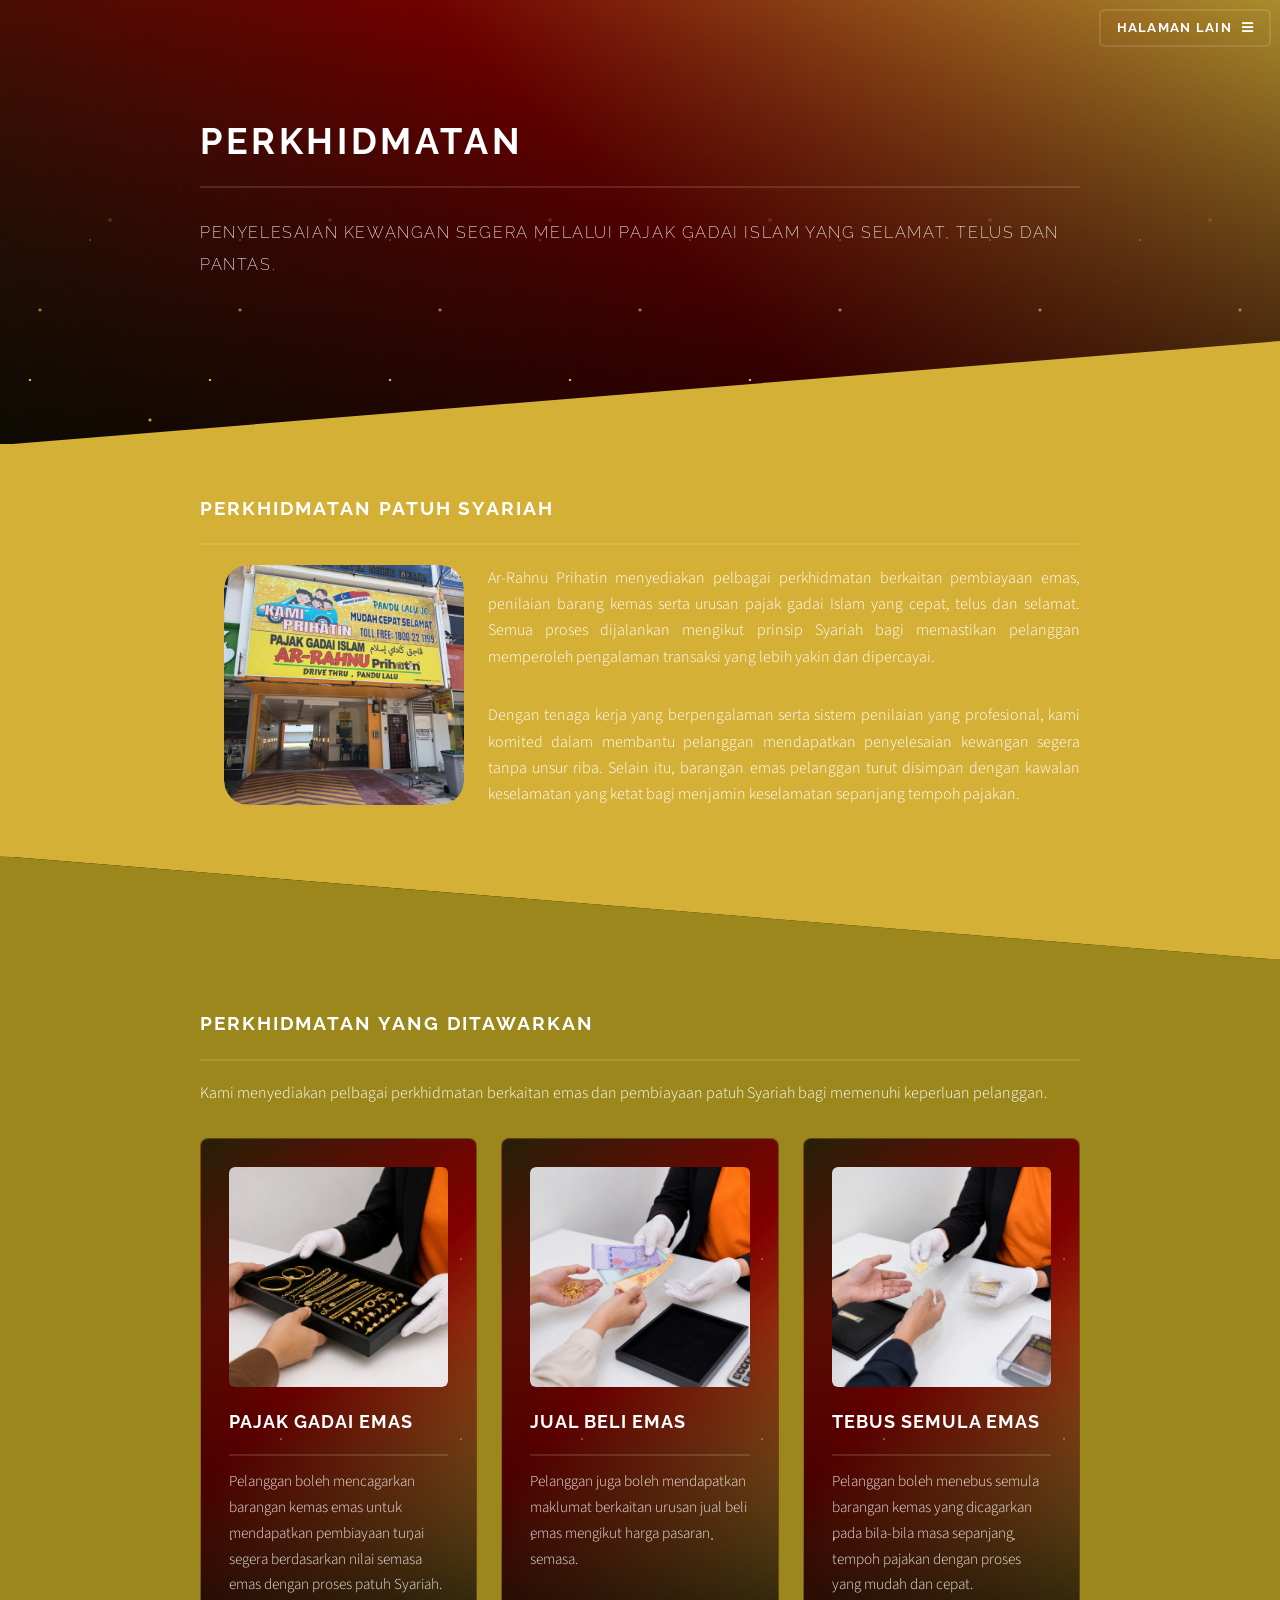
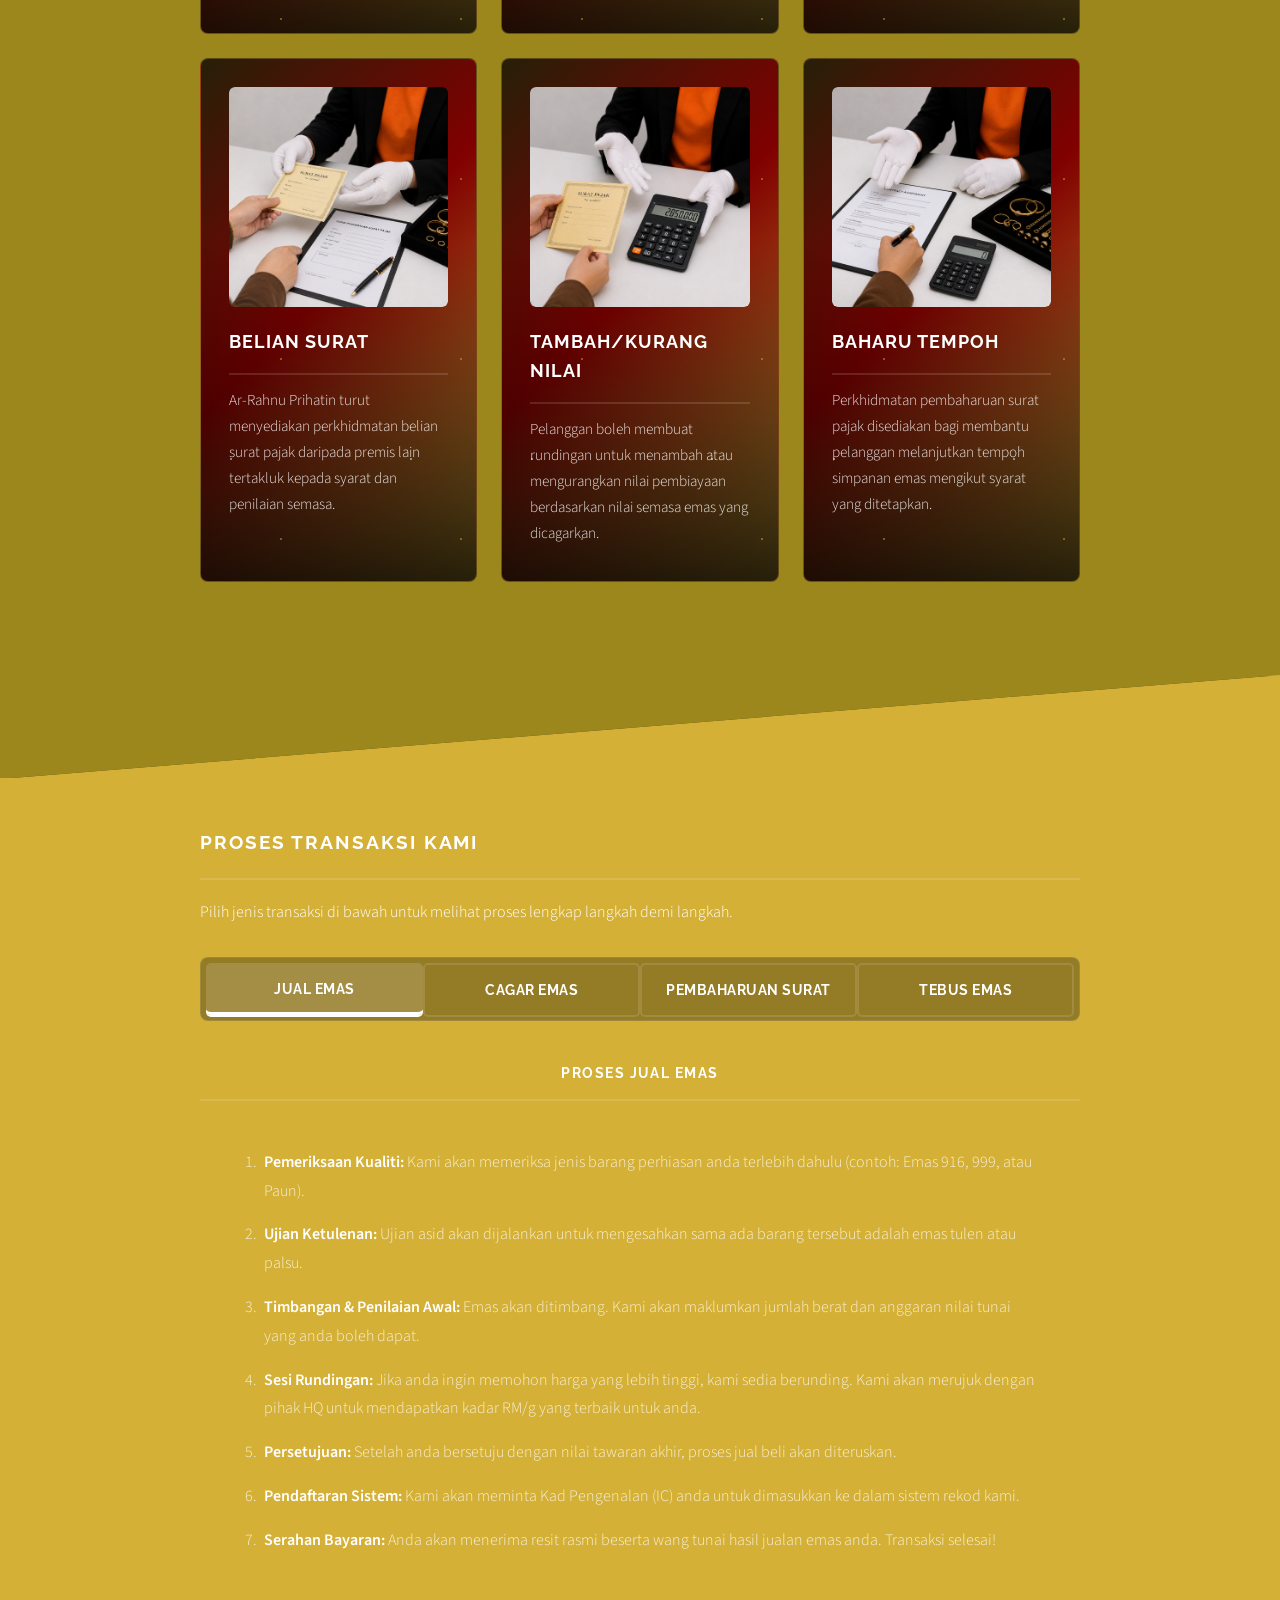
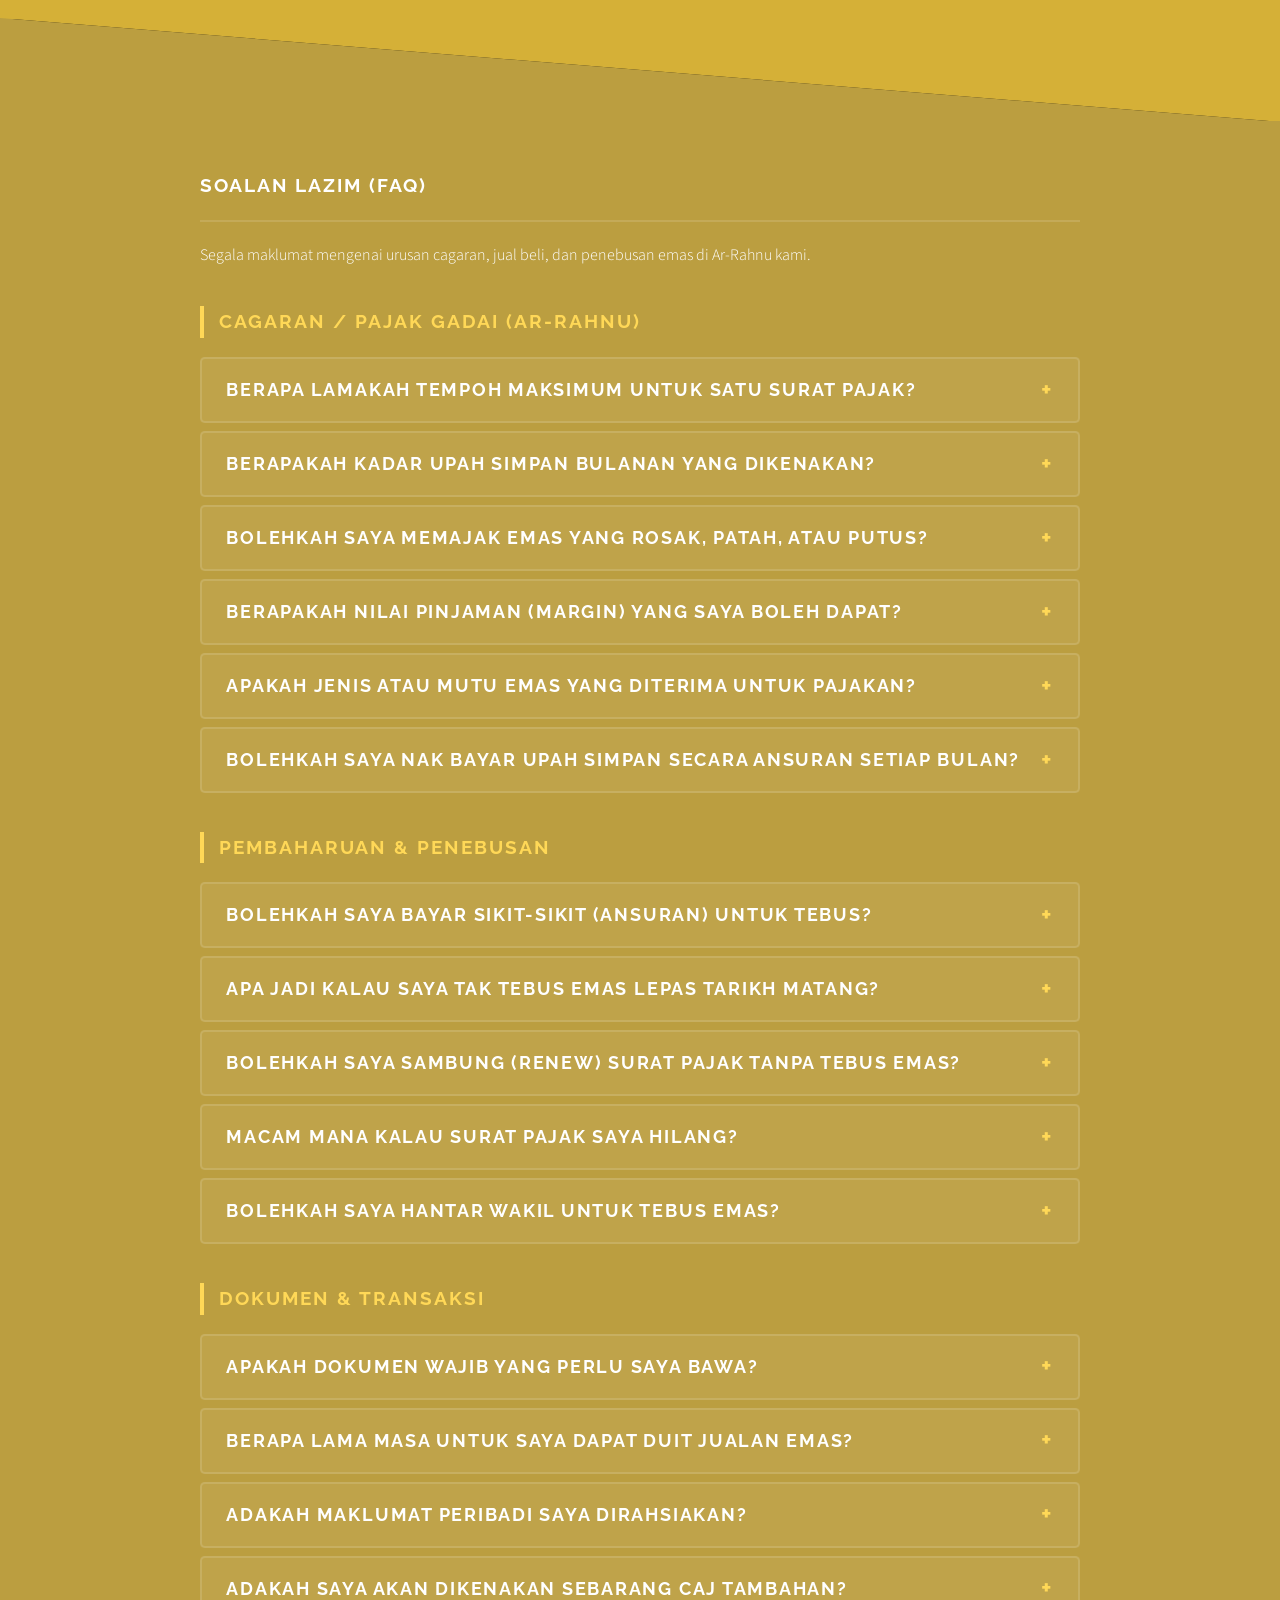
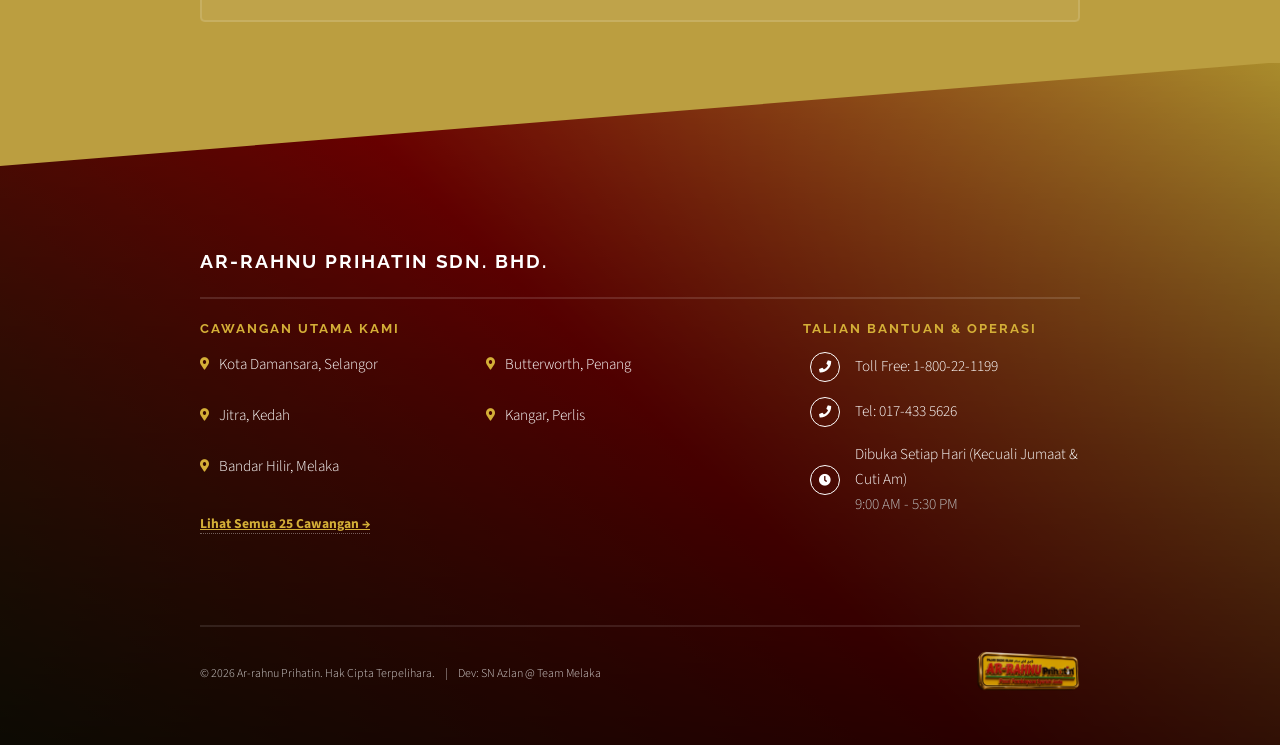
<file: service.html>
<!DOCTYPE HTML>
<!--
	Solid State by HTML5 UP
	html5up.net | @ajlkn
	Free for personal and commercial use under the CCA 3.0 license (html5up.net/license)
-->
<html>

<head>
	<title>Ar-rahnu Prihatin Pandu Lalu</title>
	<meta charset="utf-8" />
	<meta name="viewport" content="width=device-width, initial-scale=1, user-scalable=no" />
	<link rel="stylesheet" href="assets/css/main.css" />
	<noscript>
		<link rel="stylesheet" href="assets/css/noscript.css" />
	</noscript>
	<link rel="icon" type="image/png" href="images/Logo 3d.png">
</head>

<body class="is-preload">

	<!-- Page Wrapper -->
	<div id="page-wrapper">

		<!-- Header -->
		<header id="header" class="alt">
			<h1><a href="index.html">Ar-rahnu Prihatin</a></h1>
			<nav>
				<a href="#menu">Halaman Lain</a>
			</nav>
		</header>

		<!-- Menu -->
		<nav id="menu">
			<div class="inner">
				<h2>Halaman Lain</h2>
				<ul class="links">
					<li><a href="index.html">Laman Utama</a></li>
					<li><a href="service.html">Perkhidmatan</a></li>
					<li><a href="about.html">Mengenai Kami</a></li>
					<li><a href="price.html">Harga & Anggaran</a></li>
					<li><a href="contact.html">Hubungi Kami</a></li>
				</ul>
				<a href="#" class="close">Close</a>
			</div>
		</nav>

		<!-- Banner -->
		<section id="banner">
			<div class="inner">
				<h2>Perkhidmatan</h2>
				<p>Penyelesaian kewangan segera melalui pajak gadai Islam yang selamat, telus dan pantas.</p>
			</div>
		</section>

		<!-- Intro Perkhidmatan -->
		<section id="intro-service" class="wrapper spotlight style1">
			<div class="inner">

				<!-- Content -->
				<div class="content">
					<h2 class="major">Perkhidmatan Patuh Syariah</h2>

					<!-- Slideshow Image (move here) -->
					<span class="image left service-slideshow">
						<img id="service-slide-image" src="images/Perkhidmatan/Melaka_Front.jpg"
							alt="Ar-Rahnu Prihatin" />
					</span>

					<p>
						Ar-Rahnu Prihatin menyediakan pelbagai perkhidmatan berkaitan pembiayaan emas,
						penilaian barang kemas serta urusan pajak gadai Islam yang cepat, telus dan
						selamat. Semua proses dijalankan mengikut prinsip Syariah bagi memastikan
						pelanggan memperoleh pengalaman transaksi yang lebih yakin dan dipercayai.
					</p>

					<p>
						Dengan tenaga kerja yang berpengalaman serta sistem penilaian yang profesional,
						kami komited dalam membantu pelanggan mendapatkan penyelesaian kewangan segera
						tanpa unsur riba. Selain itu, barangan emas pelanggan turut disimpan dengan
						kawalan keselamatan yang ketat bagi menjamin keselamatan sepanjang tempoh pajakan.
					</p>

				</div>

			</div>
		</section>

		<!-- Wrapper Cards -->
		<section id="wrapper">
			<!-- Cards -->
			<section id="four" class="wrapper alt style1">
				<div class="inner">
					<h2 class="major">Perkhidmatan Yang Ditawarkan</h2>
					<p>Kami menyediakan pelbagai perkhidmatan berkaitan emas dan pembiayaan patuh Syariah bagi memenuhi
						keperluan pelanggan.</p>
					<section class="features-services">
						<article>
							<a class="image"><img src="images/Perkhidmatan/PajakGadaiEmas.png" alt=""></a>
							<h3 class="major">Pajak Gadai Emas</h3>
							<p>Pelanggan boleh mencagarkan barangan kemas emas untuk mendapatkan pembiayaan tunai segera
								berdasarkan nilai semasa emas dengan proses patuh Syariah.</p> <br>
						</article>

						<article>
							<a class="image"><img src="images/Perkhidmatan/JualBeliEmas.png" alt=""></a>
							<h3 class="major">Jual Beli Emas</h3>
							<p>Pelanggan juga boleh mendapatkan maklumat berkaitan urusan jual beli emas mengikut harga
								pasaran semasa.</p> <br>
						</article>

						<article>
							<a class="image"><img src="images/Perkhidmatan/TebusSemulaEmas.png" alt=""></a>
							<h3 class="major">Tebus Semula Emas</h3>
							<p>Pelanggan boleh menebus semula barangan kemas yang dicagarkan pada bila-bila masa
								sepanjang tempoh pajakan dengan proses yang mudah dan cepat.</p> <br>
						</article>

						<article>
							<a class="image"><img src="images/Perkhidmatan/BelianSurat.png" alt=""></a>
							<h3 class="major">Belian Surat</h3>
							<p>Ar-Rahnu Prihatin turut menyediakan perkhidmatan belian surat pajak daripada premis lain
								tertakluk kepada syarat dan penilaian semasa.</p> <br>
						</article>

						<article>
							<a class="image"><img src="images/Perkhidmatan/TambahKurangNilai.png" alt=""></a>
							<h3 class="major">Tambah/Kurang Nilai</h3>
							<p>Pelanggan boleh membuat rundingan untuk menambah atau mengurangkan nilai pembiayaan
								berdasarkan nilai semasa emas yang dicagarkan.</p> <br>
						</article>

						<article>
							<a class="image"><img src="images/Perkhidmatan/PembaharuanTempoh.png" alt=""></a>
							<h3 class="major">Baharu Tempoh</h3>
							<p>Perkhidmatan pembaharuan surat pajak disediakan bagi membantu pelanggan melanjutkan
								tempoh simpanan emas mengikut syarat yang ditetapkan.</p> <br>
						</article>

						<br><br>

					</section>
				</div>
			</section>

			<!-- Process Flow -->
			<section id="process" class="wrapper alt style2">
				<div class="inner">
					<h2 class="major">Proses Transaksi Kami</h2>
					<p>Pilih jenis transaksi di bawah untuk melihat proses lengkap langkah demi langkah.</p>

					<!-- Mobile Tab Navigation (Hanya muncul kat Phone) -->
					<div class="mobile-tab-nav">
						<button class="nav-arrow" onclick="shiftTab(-1)">&#10094;</button>
						<div id="mobile-tab-label">Jual Emas</div>
						<button class="nav-arrow" onclick="shiftTab(1)">&#10095;</button>
					</div>

					<!-- Tab Buttons (Hanya muncul kat PC) -->
					<div class="tab-container pc-only">
						<button class="tab-links active" onclick="openFlow(event, 'Jual')">Jual Emas</button>
						<button class="tab-links" onclick="openFlow(event, 'Cagar')">Cagar Emas</button>
						<button class="tab-links" onclick="openFlow(event, 'Renew')">Pembaharuan Surat</button>
						<button class="tab-links" onclick="openFlow(event, 'Tebus')">Tebus Emas</button>
					</div>

					<!-- TAB 1: JUAL EMAS -->
					<div id="Jual" class="tab-content" style="display: block;">
						<h3 class="major">Proses Jual Emas</h3>
						<ol class="process-list">
							<li><strong>Pemeriksaan Kualiti:</strong> Kami akan memeriksa jenis barang perhiasan anda
								terlebih dahulu (contoh: Emas 916, 999, atau Paun).</li>
							<li><strong>Ujian Ketulenan:</strong> Ujian asid akan dijalankan untuk mengesahkan sama ada
								barang tersebut adalah emas tulen atau palsu.</li>
							<li><strong>Timbangan & Penilaian Awal:</strong> Emas akan ditimbang. Kami akan maklumkan
								jumlah berat dan anggaran nilai tunai yang anda boleh dapat.</li>
							<li><strong>Sesi Rundingan:</strong> Jika anda ingin memohon harga yang lebih tinggi, kami
								sedia berunding. Kami akan merujuk dengan pihak HQ untuk mendapatkan kadar RM/g yang
								terbaik untuk anda.</li>
							<li><strong>Persetujuan:</strong> Setelah anda bersetuju dengan nilai tawaran akhir, proses
								jual beli akan diteruskan.</li>
							<li><strong>Pendaftaran Sistem:</strong> Kami akan meminta Kad Pengenalan (IC) anda untuk
								dimasukkan ke dalam sistem rekod kami.</li>
							<li><strong>Serahan Bayaran:</strong> Anda akan menerima resit rasmi beserta wang tunai
								hasil jualan emas anda. Transaksi selesai!</li>
						</ol>
					</div>

					<!-- TAB 2: CAGAR EMAS -->
					<div id="Cagar" class="tab-content">
						<h3 class="major">Proses Cagar Emas (Ar-Rahnu)</h3>
						<ol class="process-list">
							<li><strong>Pemeriksaan Kualiti:</strong> Kami akan memeriksa jenis barang perhiasan anda
								terlebih dahulu (contoh: Emas 916, 999, atau Paun).</li>
							<li><strong>Ujian Ketulenan:</strong> Ujian asid akan dijalankan untuk mengesahkan sama ada
								barang tersebut adalah emas tulen atau palsu.</li>
							<li><strong>Timbangan & Penilaian:</strong> Emas akan ditimbang. Kami akan maklumkan nilai
								pinjaman yang anda boleh dapat serta kadar upah simpan bulanan.</li>
							<li><strong>Sesi Rundingan:</strong> Jika anda perlukan nilai pinjaman yang lebih tinggi,
								kami akan cuba berunding dengan pihak HQ untuk kadar terbaik berdasarkan berat emas.
							</li>
							<li><strong>Persetujuan & Pendaftaran:</strong> Setelah setuju, kami memerlukan Kad
								Pengenalan (IC) anda dan RM1 sebagai bayaran Surat Pajak. Sila tunggu sebentar sementara
								kami proses maklumat ke dalam sistem.</li>
							<li><strong>Tandatangan Dokumen:</strong> Anda perlu menandatangani beberapa dokumen penting
								iaitu Surat Pajak, Surat Akuan Syariah, Surat Perjanjian Ar-Rahnu Tawarruq, dan Surat
								Kontrak Murabahah & Pesanan.</li>
							<li><strong>Penerangan Terperinci:</strong> Anda akan menerima salinan Surat Pajak. Sambil
								itu, kami akan terangkan jumlah pinjaman, upah simpan sebulan, tarikh matang surat, dan
								terma untuk tambah/turun nilai.</li>
							<li><strong>Akad & Bayaran:</strong> Selepas lafaz akad selesai, anda akan menerima wang
								pinjaman anda.<br><br>
								<em>*Nota Pindahan Bank (Transfer): Jika anda mahu wang dimasukkan ke bank, sila isi
									butiran (Nama, No. Tel, Nama Bank, No. Akaun). Wang dianggarkan masuk dalam tempoh
									30 minit (paling lewat sebelum jam 5 petang hari yang sama).</em>
							</li>
						</ol>
					</div>

					<!-- TAB 3: PEMBAHARUAN SURAT -->
					<div id="Renew" class="tab-content">
						<h3 class="major">Proses Pembaharuan Surat (Renew)</h3>
						<ol class="process-list">
							<li><strong>Semakan Sistem:</strong> Serahkan Kad Pengenalan (IC), Surat Pajak asal, dan
								bayaran RM1 (untuk cetakan surat baru).</li>
							<li><strong>Pemeriksaan Kualiti & Ketulenan:</strong> Sama seperti proses awal, emas anda
								akan diperiksa dan diuji semula ketulenannya.</li>
							<li><strong>Penilaian Semula:</strong> Emas ditimbang semula untuk pengesahan berat. Kami
								akan maklumkan status terkini nilai emas dan upah simpan.</li>
							<li><strong>Pendaftaran Pusingan Baru:</strong> Kami akan mengemas kini sistem untuk
								memanjangkan tempoh cagaran.</li>
							<li><strong>Tandatangan Dokumen:</strong> Anda akan menandatangani set dokumen baru (Surat
								Pajak, Surat Akuan Syariah, Ar-Rahnu Tawarruq, Murabahah).</li>
							<li><strong>Penerangan Lanjutan:</strong> Kami akan serahkan Surat Pajak baru dan
								menerangkan tarikh matang yang telah <strong>dilanjutkan selama 6 bulan</strong> dari
								tarikh pembaharuan. Tiada wang tunai tambahan diserahkan (kecuali jika ada penambahan
								nilai).</li>
						</ol>
					</div>

					<!-- TAB 4: TEBUS EMAS -->
					<div id="Tebus" class="tab-content">
						<h3 class="major">Proses Tebus Emas</h3>
						<ol class="process-list">
							<li><strong>Persediaan Pembayaran:</strong> Sila hadir ke cawangan dengan membawa wang tunai
								yang mencukupi untuk membayar jumlah <strong>Upah Simpan</strong> (yang tertunggak)
								beserta <strong>Baki Pinjaman Cagaran</strong>.</li>
							<li><strong>Pengesahan Identiti:</strong> Serahkan Kad Pengenalan (IC) anda berserta Surat
								Pajak yang sah kepada staf kami.</li>
							<li><strong>Proses Sistem & Resit:</strong> Kami akan mendaftarkan proses penebusan ke dalam
								sistem dan mencetak resit rasmi pembayaran anda.</li>
							<li><strong>Pemulangan Barang:</strong> Selepas pembayaran disahkan, barang perhiasan / emas
								anda akan dipulangkan ke tangan anda dalam keadaan selamat. Transaksi tebus selesai!
							</li>
						</ol>
					</div>
				</div>
			</section>

			<section id="four" class="wrapper alt style3">
				<div class="inner">
					<h2 class="major">Soalan Lazim (FAQ)</h2>
					<p>Segala maklumat mengenai urusan cagaran, jual beli, dan penebusan emas di Ar-Rahnu kami.</p>

					<div class="faq-accordion">
						<div class="faq-group">
							<h3 class="faq-category-title">Cagaran / Pajak Gadai (Ar-Rahnu)</h3>

							<div class="faq-item">
								<button class="faq-question">Berapa lamakah tempoh maksimum untuk satu surat
									pajak?</button>
								<div class="faq-answer">
									<p>Tempoh matang standard bagi setiap surat pajak adalah selama <strong>6
											bulan</strong> dari tarikh transaksi dibuat.</p>
								</div>
							</div>

							<div class="faq-item">
								<button class="faq-question">Berapakah kadar upah simpan bulanan yang
									dikenakan?</button>
								<div class="faq-answer">
									<p>Kadar upah simpan adalah sebanyak <strong>2% daripada Nilai Marhun (nilai
											emas)</strong> anda.</p>
								</div>
							</div>

							<div class="faq-item">
								<button class="faq-question">Bolehkah saya memajak emas yang rosak, patah, atau
									putus?</button>
								<div class="faq-answer">
									<p><strong>Boleh</strong>. Kami menerima pelbagai kondisi emas asalkan ia adalah
										milik mutlak anda dan tulen mengikut penilaian pakar kami.</p>
								</div>
							</div>

							<div class="faq-item">
								<button class="faq-question">Berapakah nilai pinjaman (margin) yang saya boleh
									dapat?</button>
								<div class="faq-answer">
									<p>Margin pembiayaan yang ditawarkan biasanya adalah antara <strong>70% hingga
											80%</strong> daripada nilai semasa emas anda.</p>
								</div>
							</div>

							<div class="faq-item">
								<button class="faq-question">Apakah jenis atau mutu emas yang diterima untuk
									pajakan?</button>
								<div class="faq-answer">
									<p>Kami menerima pelbagai mutu emas termasuk <strong>999 (24K), 916 (22K), 875,
											835,</strong> dan <strong>emas paun</strong>. Penilaian ketulenan akan
										dibuat sebelum urusan diteruskan.</p>
								</div>
							</div>

							<div class="faq-item">
								<button class="faq-question">Bolehkah saya nak bayar upah simpan secara ansuran setiap
									bulan?</button>
								<div class="faq-answer">
									<p><strong>Boleh</strong>. Anda digalakkan membayar secara berperingkat untuk
										meringankan beban semasa hari penebusan nanti.</p>
								</div>
							</div>
						</div>

						<div class="faq-group">
							<h3 class="faq-category-title">Pembaharuan & Penebusan</h3>

							<div class="faq-item">
								<button class="faq-question">Bolehkah saya bayar sikit-sikit (ansuran) untuk
									tebus?</button>
								<div class="faq-answer">
									<p><strong>Boleh</strong>. Anda boleh bayar sebahagian nilai pinjaman (turun nilai).
										Bila jumlah pinjaman dah berkurang, caj upah simpan bulan seterusnya pun akan
										jadi lebih murah.</p>
								</div>
							</div>

							<div class="faq-item">
								<button class="faq-question">Apa jadi kalau saya tak tebus emas lepas tarikh
									matang?</button>
								<div class="faq-answer">
									<p>Emas anda akan <strong>dilelong</strong> atau <strong>dijual</strong> untuk
										menyelesaikan hutang tertunggak tersebut.</p>
								</div>
							</div>

							<div class="faq-item">
								<button class="faq-question">Bolehkah saya sambung (renew) surat pajak tanpa tebus
									emas?</button>
								<div class="faq-answer">
									<p><strong>Boleh</strong>. Anda hanya perlu menjelaskan upah simpan tertunggak bagi
										tempoh 6 bulan pertama untuk mengeluarkan surat baru bagi tempoh 6 bulan
										berikutnya.</p>
								</div>
							</div>

							<div class="faq-item">
								<button class="faq-question">Macam mana kalau surat pajak saya hilang?</button>
								<div class="faq-answer">
									<p>Anda perlu memaklumkan kepada kami untuk membuat <strong>Surat Akuan
											Sumpah</strong> bagi menggantikan surat asal. Caj <strong>RM10.00</strong>
										akan dikenakan untuk dokumen baru ini.</p>
								</div>
							</div>

							<div class="faq-item">
								<button class="faq-question">Bolehkah saya hantar wakil untuk tebus emas?</button>
								<div class="faq-answer">
									<p>Boleh, melalui <strong>Borang Pelantikan Wakil</strong>. Caj sebanyak
										<strong>RM10.00</strong> akan dikenakan untuk urusan penebusan oleh wakil ini.
									</p>
								</div>
							</div>
						</div>

						<div class="faq-group">
							<h3 class="faq-category-title">Dokumen & Transaksi</h3>

							<div class="faq-item">
								<button class="faq-question">Apakah dokumen wajib yang perlu saya bawa?</button>
								<div class="faq-answer">
									<p>Anda hanya perlu bawa <strong>Kad Pengenalan (MyKad)</strong> yang asal sahaja
										untuk sebarang urusan di kaunter kami.</p>
								</div>
							</div>

							<div class="faq-item">
								<button class="faq-question">Berapa lama masa untuk saya dapat duit jualan
									emas?</button>
								<div class="faq-answer">
									<p>Jika anda pilih <strong>Tunai (Cash)</strong>, duit akan dapat
										<strong>serta-merta</strong>. Bagi <strong>pindahan bank (Transfer)</strong>,
										biasanya ambil masa dalam <strong>30 minit</strong> (paling lewat jam 5 petang).
									</p>
								</div>
							</div>

							<div class="faq-item">
								<button class="faq-question">Adakah maklumat peribadi saya dirahsiakan?</button>
								<div class="faq-answer">
									<p><strong>Ya</strong>, jangan risau. Segala maklumat anda adalah sulit dan
										dilindungi di bawah <strong>Akta Perlindungan Data Peribadi 2010</strong>.</p>
								</div>
							</div>

							<div class="faq-item">
								<button class="faq-question">Adakah saya akan dikenakan sebarang caj tambahan?</button>
								<div class="faq-answer">
									<p>Ada <strong>Fi Tawarruq RM1.00</strong> untuk setiap transaksi. Selain itu, caj
										<strong>RM10.00</strong> dikenakan jika anda <strong>wakil untuk menebus
											emas</strong> atau jika <strong>surat pajak asal anda hilang</strong>.</p>
								</div>
							</div>
						</div>
					</div>
				</div>
			</section>

			<!-- Footer -->
			<section id="footer">
				<div class="inner">
					<h2 class="major">AR-RAHNU PRIHATIN SDN. BHD.</h2>
					<div
						style="display: flex; flex-wrap: wrap; justify-content: space-between; align-items: flex-start; gap: 3em; margin-bottom: 3em;">
						<div style="flex: 2; min-width: 300px;">

							<!-- Main's Branch -->
							<h3 style="font-size: 0.8em; letter-spacing: 2px; color: #d4af37;">CAWANGAN UTAMA KAMI</h3>
							<div
								style="display: grid; grid-template-columns: repeat(auto-fit, minmax(200px, 1fr)); gap: 1.2em; font-size: 0.95em;">
								<div style="margin-bottom: 0.5em;">
									<a href="contact.html?search=Kota%20Damansara"
										style="color: #fff; text-decoration: none; border-bottom: none; display: flex; align-items: center; transition: 0.3s;"
										onmouseover="this.style.color='#d4af37'" onmouseout="this.style.color='#fff'">
										<i class="icon solid fa-map-marker-alt"
											style="color: #d4af37; margin-right: 10px; font-size: 0.8em;"></i>
										<span>Kota Damansara, Selangor</span>
									</a>
								</div>

								<div style="margin-bottom: 0.5em;">
									<a href="contact.html?search=Butterworth"
										style="color: #fff; text-decoration: none; border-bottom: none; display: flex; align-items: center; transition: 0.3s;"
										onmouseover="this.style.color='#d4af37'" onmouseout="this.style.color='#fff'">
										<i class="icon solid fa-map-marker-alt"
											style="color: #d4af37; margin-right: 10px; font-size: 0.8em;"></i>
										<span>Butterworth, Penang</span>
									</a>
								</div>

								<div style="margin-bottom: 0.5em;">
									<a href="contact.html?search=Kompleks%20Jitra"
										style="color: #fff; text-decoration: none; border-bottom: none; display: flex; align-items: center; transition: 0.3s;"
										onmouseover="this.style.color='#d4af37'" onmouseout="this.style.color='#fff'">
										<i class="icon solid fa-map-marker-alt"
											style="color: #d4af37; margin-right: 10px; font-size: 0.8em;"></i>
										<span>Jitra, Kedah</span>
									</a>
								</div>

								<div style="margin-bottom: 0.5em;">
									<a href="contact.html?search=PKENPS%20Kangar"
										style="color: #fff; text-decoration: none; border-bottom: none; display: flex; align-items: center; transition: 0.3s;"
										onmouseover="this.style.color='#d4af37'" onmouseout="this.style.color='#fff'">
										<i class="icon solid fa-map-marker-alt"
											style="color: #d4af37; margin-right: 10px; font-size: 0.8em;"></i>
										<span>Kangar, Perlis</span>
									</a>
								</div>

								<div style="margin-bottom: 0.5em;">
									<a href="contact.html?search=Melaka"
										style="color: #fff; text-decoration: none; border-bottom: none; display: flex; align-items: center; transition: 0.3s;"
										onmouseover="this.style.color='#d4af37'" onmouseout="this.style.color='#fff'">
										<i class="icon solid fa-map-marker-alt"
											style="color: #d4af37; margin-right: 10px; font-size: 0.8em;"></i>
										<span>Bandar Hilir, Melaka</span>
									</a>
								</div>
							</div>
							<div style="margin-top: 1.5em;">
								<a href="contact.html"
									style="font-size: 0.85em; color: #d4af37; text-decoration: underline; font-weight: bold;">Lihat
									Semua 25 Cawangan &rarr;</a>
							</div>
						</div>

						<!-- Phone Num & Operations -->
						<div style="flex: 1; min-width: 250px;">
							<h3 style="font-size: 0.8em; letter-spacing: 2px; color: #d4af37;">TALIAN BANTUAN & OPERASI
							</h3>
							<ul style="list-style: none; padding: 0; margin: 0; font-size: 0.95em;">
								<li style="margin-bottom: 1em; display: flex; align-items: center;">
									<i class="icon solid fa-phone"
										style="display: inline-flex; align-items: center; justify-content: center; width: 30px; height: 30px; border: 1px solid #fff; border-radius: 50%; margin-right: 15px; font-size: 0.8em; flex-shrink: 0;"></i>
									<span>Toll Free: 1-800-22-1199</span>
								</li>
								<li style="margin-bottom: 1em; display: flex; align-items: center;">
									<i class="icon solid fa-phone"
										style="display: inline-flex; align-items: center; justify-content: center; width: 30px; height: 30px; border: 1px solid #fff; border-radius: 50%; margin-right: 15px; font-size: 0.8em; flex-shrink: 0;"></i>
									<span>Tel: 017-433 5626</span>
								</li>
								<li style="display: flex; align-items: center;">
									<i class="icon solid fa-clock"
										style="display: inline-flex; align-items: center; justify-content: center; width: 30px; height: 30px; border: 1px solid #fff; border-radius: 50%; margin-right: 15px; font-size: 0.8em; flex-shrink: 0;"></i>
									<span>Dibuka Setiap Hari (Kecuali Jumaat & Cuti Am)<br><small
											style="color: #bbb;">9:00 AM - 5:30 PM</small></span>
								</li>
							</ul>
						</div>
					</div>

					<hr style="border-color: rgba(255, 255, 255, 0.1); margin-bottom: 1.5em;" />

					<!-- Copyright -->
					<div
						style="display: flex; flex-wrap: wrap; justify-content: space-between; align-items: center; gap: 1em; font-size: 0.75em; opacity: 0.8;">
						<div style="display: flex; flex-wrap: wrap; gap: 10px; align-items: center;">
							<span>&copy; 2026 Ar-rahnu Prihatin. Hak Cipta Terpelihara.</span>
							<span class="desktop-only">|</span>
							<span>Dev: <a id="sn-credit"
									href="https://www.linkedin.com/in/siti-nor-aisyah-mohd-azlan-775612323/"
									target="_blank" style="border-bottom: none;">SN Azlan @ Team Melaka</a></span>
						</div>
						<div>
							<img src="images/LamanUtama/Logo 3d.png" alt="Ar-rahnu Prihatin"
								style="height: 40px; width: auto; object-fit: contain;" />
						</div>
					</div>
				</div>
			</section>
	</div>

	<!-- Scripts -->
	<script src="assets/js/jquery.min.js"></script>
	<script src="assets/js/jquery.scrollex.min.js"></script>
	<script src="assets/js/browser.min.js"></script>
	<script src="assets/js/breakpoints.min.js"></script>
	<script src="assets/js/util.js"></script>
	<script src="assets/js/main.js"></script>

</body>

</html>
</file>
<file: assets/css/noscript.css>
/*
	Solid State by HTML5 UP
	html5up.net | @ajlkn
	Free for personal and commercial use under the CCA 3.0 license (html5up.net/license)
*/

/* Banner */

	body.is-preload #banner .logo {
		-moz-transform: none;
		-webkit-transform: none;
		-ms-transform: none;
		transform: none;
		opacity: 1;
	}

	body.is-preload #banner h2 {
		opacity: 1;
		-moz-transform: none;
		-webkit-transform: none;
		-ms-transform: none;
		transform: none;
		-moz-filter: none;
		-webkit-filter: none;
		-ms-filter: none;
		filter: none;
	}

	body.is-preload #banner p {
		opacity: 01;
		-moz-transform: none;
		-webkit-transform: none;
		-ms-transform: none;
		transform: none;
		-moz-filter: none;
		-webkit-filter: none;
		-ms-filter: none;
		filter: none;
	}
</file>
<file: assets/css/main.css>
@import url(fontawesome-all.min.css);
@import url("https://fonts.googleapis.com/css?family=Raleway:200,700|Source+Sans+Pro:300,600,300italic,600italic");

/*
	Solid State by HTML5 UP
	html5up.net | @ajlkn
	Free for personal and commercial use under the CCA 3.0 license (html5up.net/license)
*/

html, body, div, span, applet, object,
iframe, h1, h2, h3, h4, h5, h6, p, blockquote,
pre, a, abbr, acronym, address, big, cite,
code, del, dfn, em, img, ins, kbd, q, s, samp,
small, strike, strong, sub, sup, tt, var, b,
u, i, center, dl, dt, dd, ol, ul, li, fieldset,
form, label, legend, table, caption, tbody,
tfoot, thead, tr, th, td, article, aside,
canvas, details, embed, figure, figcaption,
footer, header, hgroup, menu, nav, output, ruby,
section, summary, time, mark, audio, video {
	margin: 0;
	padding: 0;
	border: 0;
	font-size: 100%;
	font: inherit;
	vertical-align: baseline;}

article, aside, details, figcaption, figure,
footer, header, hgroup, menu, nav, section {
	display: block;}

body {
	line-height: 1;
}

ol, ul {
	list-style: none;
}

.logo-container {
    display: flex;        
    justify-content: center; 
    align-items: center;
    width: 100%;         
    margin-bottom: 2em;   
}

.custom-logo {
    width: 100%;          
    max-width: 1000px;     
    height: auto;         
    display: block;
    filter: drop-shadow(0 0 10px rgba(0,0,0,0.3)); 
}

@media screen and (max-width: 480px) {
    .custom-logo {
        max-width: 280px; /* Saiz yang cun untuk skrin phone */
    }
}
blockquote, q {
	quotes: none;
}

	blockquote:before, blockquote:after, q:before, q:after {
		content: '';
		content: none;
	}

table {
	border-collapse: collapse;
	border-spacing: 0;
}

body {
	-webkit-text-size-adjust: none;
}

mark {
	background-color: transparent;
	color: inherit;
}

input::-moz-focus-inner {
	border: 0;
	padding: 0;
}

input, select, textarea {
	-moz-appearance: none;
	-webkit-appearance: none;
	-ms-appearance: none;
	appearance: none;
}

/* Basic */

	@-ms-viewport {
		width: device-width;
	}

	body {
		-ms-overflow-style: scrollbar;
	}

	@media screen and (max-width: 480px) {

		html, body {
			min-width: 320px;
		}

	}

	html {
		box-sizing: border-box;
	}

	*, *:before, *:after {
		box-sizing: inherit;
	}

body {
    background-color: #2a2209; 
    background-image: 
        linear-gradient(to top, rgba(0,0,0,0.7) 0%, rgba(0,0,0,0.2) 100%),
        linear-gradient(45deg, #2a2209 0%, #8B0000 50%, #D4AF37 100%), 
        url("../../images/bg.jpg");
    background-size: auto, cover;
    background-attachment: fixed, fixed;
    background-position: center, center;
    position: relative; 
}

body::before {
    content: "";
    position: fixed; 
    top: 0;
    left: 0;
    width: 100%;
    height: 100%;
    pointer-events: none; 
    z-index: 0; 
    
    background-image: 
        radial-gradient(2px 2px at 40px 60px, #D4AF37 50%, rgba(0,0,0,0)),
        radial-gradient(1px 1px at 90px 40px, #ffffff 50%, rgba(0,0,0,0)),
        radial-gradient(2px 2px at 150px 120px, #cda72a 50%, rgba(0,0,0,0)),
        radial-gradient(1.5px 1.5px at 30px 160px, #F1C40F 50%, rgba(0,0,0,0)),
        radial-gradient(1px 1px at 180px 190px, #ffffff 50%, rgba(0,0,0,0)),
        radial-gradient(2.5px 2.5px at 110px 220px, #D4AF37 50%, rgba(0,0,0,0));
    
    background-repeat: repeat;
    background-size: 200px 250px, 150px 200px, 250px 300px, 180px 220px, 300px 350px, 220px 280px;
    -webkit-mask-image: linear-gradient(to top, black 0%, black 60%, transparent 80%);
    mask-image: linear-gradient(to top, black 0%, black 60%, transparent 80%);
    animation: glitterMove 15s linear infinite;
}

@keyframes glitterMove {
    from {
        background-position: 
            0 0, 
            0 0, 
            0 0, 
            0 0, 
            0 0, 
            0 0;
    }
    to {
        background-position: 
            0 -250px, 
            0 -200px, 
            0 -300px, 
            0 -220px, 
            0 -350px, 
            0 -280px; 
    }
}

		body.is-preload *, body.is-preload *:before, body.is-preload *:after {
			-moz-animation: none !important;
			-webkit-animation: none !important;
			-ms-animation: none !important;
			animation: none !important;
			-moz-transition: none !important;
			-webkit-transition: none !important;
			-ms-transition: none !important;
			transition: none !important;
		}

/* Type */

	body, input, select, textarea {
		color: #ffffff;
		font-family: "Source Sans Pro", Helvetica, sans-serif;
		font-size: 16.5pt;
		font-weight: 300;
		line-height: 1.65;
	}

		@media screen and (max-width: 1680px) {

			body, input, select, textarea {
				font-size: 13pt;
			}

		}

		@media screen and (max-width: 1280px) {

			body, input, select, textarea {
				font-size: 12pt;
			}

		}

		@media screen and (max-width: 980px) {

			body, input, select, textarea {
				font-size: 12pt;
			}

		}

		@media screen and (max-width: 736px) {

			body, input, select, textarea {
				font-size: 12pt;
			}

		}

		@media screen and (max-width: 480px) {

			body, input, select, textarea {
				font-size: 12pt;
			}

		}

	a {
		-moz-transition: color 0.2s ease-in-out, border-bottom-color 0.2s ease-in-out;
		-webkit-transition: color 0.2s ease-in-out, border-bottom-color 0.2s ease-in-out;
		-ms-transition: color 0.2s ease-in-out, border-bottom-color 0.2s ease-in-out;
		transition: color 0.2s ease-in-out, border-bottom-color 0.2s ease-in-out;
		border-bottom: dotted 1px rgba(255, 255, 255, 0.35);
		color: #ffffff;
		text-decoration: none;
	}

		a:hover {
			border-bottom-color: transparent;
			color: #ffffff !important;
		}

		a.special:not(.button) {
			text-decoration: none;
			border-bottom: 0;
			display: block;
			font-family: Raleway, Helvetica, sans-serif;
			font-size: 0.8em;
			font-weight: 700;
			letter-spacing: 0.1em;
			margin: 0 0 2em 0;
			text-transform: uppercase;
		}

			a.special:not(.button):before {
				-moz-osx-font-smoothing: grayscale;
				-webkit-font-smoothing: antialiased;
				display: inline-block;
				font-style: normal;
				font-variant: normal;
				text-rendering: auto;
				line-height: 1;
				text-transform: none !important;
				font-family: 'Font Awesome 5 Free';
				font-weight: 900;
			}

			a.special:not(.button):before {
				-moz-transition: background-color 0.2s ease-in-out;
				-webkit-transition: background-color 0.2s ease-in-out;
				-ms-transition: background-color 0.2s ease-in-out;
				transition: background-color 0.2s ease-in-out;
				border-radius: 100%;
				border: solid 2px rgba(255, 255, 255, 0.125);
				content: '\f105';
				display: inline-block;
				font-size: 1.25em;
				height: 2em;
				line-height: 1.75em;
				margin-right: 0.85em;
				text-align: center;
				text-indent: 0.15em;
				vertical-align: middle;
				width: 2em;
			}

			a.special:not(.button):hover:before {
				background-color: rgba(255, 255, 255, 0.025);
			}

			a.special:not(.button):active:before {
				background-color: rgba(255, 255, 255, 0.075);
			}

	strong, b {
		color: #ffffff;
		font-weight: 600;
	}

	em, i {
		font-style: italic;
	}

	p {
		margin: 0 0 2em 0;
	}

	h1, h2, h3, h4, h5, h6 {
		color: #ffffff;
		font-family: Raleway, Helvetica, sans-serif;
		font-weight: 700;
		letter-spacing: 0.1em;
		margin: 0 0 1em 0;
		text-transform: uppercase;
	}

		h1 a, h2 a, h3 a, h4 a, h5 a, h6 a {
			color: inherit;
			text-decoration: none;
			border-bottom: 0;
		}

		h1 span, h2 span, h3 span, h4 span, h5 span, h6 span {
			font-weight: 200;
		}

		h1.major, h2.major, h3.major, h4.major, h5.major, h6.major {
			padding-bottom: 1em;
			border-bottom: solid 2px rgba(255, 255, 255, 0.125);
		}

	h2 {
		font-size: 1.2em;
	}

	h3 {
		font-size: 0.9em;
	}

	h4 {
		font-size: 0.7em;
	}

	h5 {
		font-size: 0.7em;
	}

	h6 {
		font-size: 0.7em;
	}

	@media screen and (max-width: 736px) {

		h2 {
			font-size: 1em;
		}

		h3 {
			font-size: 0.8em;
		}

	}

	sub {
		font-size: 0.8em;
		position: relative;
		top: 0.5em;
	}

	sup {
		font-size: 0.8em;
		position: relative;
		top: -0.5em;
	}

	blockquote {
		border-left: solid 4px rgba(255, 255, 255, 0.125);
		font-style: italic;
		margin: 0 0 2em 0;
		padding: 0.5em 0 0.5em 2em;
	}

	code {
		background: rgba(255, 255, 255, 0.025);
		border-radius: 5px;
		border: solid 2px rgba(255, 255, 255, 0.125);
		font-family: "Courier New", monospace;
		font-size: 0.9em;
		margin: 0 0.25em;
		padding: 0.25em 0.65em;
	}

	pre {
		-webkit-overflow-scrolling: touch;
		font-family: "Courier New", monospace;
		font-size: 0.9em;
		margin: 0 0 2em 0;
	}

		pre code {
			display: block;
			line-height: 1.75em;
			padding: 1em 1.5em;
			overflow-x: auto;
		}

	hr {
		border: 0;
		border-bottom: solid 2px rgba(255, 255, 255, 0.125);
		margin: 2.5em 0;
	}

		hr.major {
			margin: 4em 0;
		}

	.align-left {
		text-align: left;
	}

	.align-center {
		text-align: center;
	}

	.align-right {
		text-align: right;
	}

/* Row */

	.row {
		display: flex;
		flex-wrap: wrap;
		box-sizing: border-box;
		align-items: stretch;
	}

		.row > * {
			box-sizing: border-box;
		}

		.row.gtr-uniform > * > :last-child {
			margin-bottom: 0;
		}

		.row.aln-left {
			justify-content: flex-start;
		}

		.row.aln-center {
			justify-content: center;
		}

		.row.aln-right {
			justify-content: flex-end;
		}

		.row.aln-top {
			align-items: flex-start;
		}

		.row.aln-middle {
			align-items: center;
		}

		.row.aln-bottom {
			align-items: flex-end;
		}

		.row > .imp {
			order: -1;
		}

		.row > .col-1 {
			width: 8.33333%;
		}

		.row > .off-1 {
			margin-left: 8.33333%;
		}

		.row > .col-2 {
			width: 16.66667%;
		}

		.row > .off-2 {
			margin-left: 16.66667%;
		}

		.row > .col-3 {
			width: 25%;
		}

		.row > .off-3 {
			margin-left: 25%;
		}

		.row > .col-4 {
			width: 33.33333%;
		}

		.row > .off-4 {
			margin-left: 33.33333%;
		}

		.row > .col-5 {
			width: 41.66667%;
		}

		.row > .off-5 {
			margin-left: 41.66667%;
		}

		.row > .col-6 {
			width: 50%;
		}

		.row > .off-6 {
			margin-left: 50%;
		}

		.row > .col-7 {
			width: 58.33333%;
		}

		.row > .off-7 {
			margin-left: 58.33333%;
		}

		.row > .col-8 {
			width: 66.66667%;
		}

		.row > .off-8 {
			margin-left: 66.66667%;
		}

		.row > .col-9 {
			width: 75%;
		}

		.row > .off-9 {
			margin-left: 75%;
		}

		.row > .col-10 {
			width: 83.33333%;
		}

		.row > .off-10 {
			margin-left: 83.33333%;
		}

		.row > .col-11 {
			width: 91.66667%;
		}

		.row > .off-11 {
			margin-left: 91.66667%;
		}

		.row > .col-12 {
			width: 100%;
		}

		.row > .off-12 {
			margin-left: 100%;
		}

		.row.gtr-0 {
			margin-top: 0;
			margin-left: 0em;
		}

			.row.gtr-0 > * {
				padding: 0 0 0 0em;
			}

			.row.gtr-0.gtr-uniform {
				margin-top: 0em;
			}

				.row.gtr-0.gtr-uniform > * {
					padding-top: 0em;
				}

		.row.gtr-25 {
			margin-top: 0;
			margin-left: -0.4375em;
		}

			.row.gtr-25 > * {
				padding: 0 0 0 0.4375em;
			}

			.row.gtr-25.gtr-uniform {
				margin-top: -0.4375em;
			}

				.row.gtr-25.gtr-uniform > * {
					padding-top: 0.4375em;
				}

		.row.gtr-50 {
			margin-top: 0;
			margin-left: -0.875em;
		}

			.row.gtr-50 > * {
				padding: 0 0 0 0.875em;
			}

			.row.gtr-50.gtr-uniform {
				margin-top: -0.875em;
			}

				.row.gtr-50.gtr-uniform > * {
					padding-top: 0.875em;
				}

		.row {
			margin-top: 0;
			margin-left: -1.75em;
		}

			.row > * {
				padding: 0 0 0 1.75em;
			}

			.row.gtr-uniform {
				margin-top: -1.75em;
			}

				.row.gtr-uniform > * {
					padding-top: 1.75em;
				}

		.row.gtr-150 {
			margin-top: 0;
			margin-left: -2.625em;
		}

			.row.gtr-150 > * {
				padding: 0 0 0 2.625em;
			}

			.row.gtr-150.gtr-uniform {
				margin-top: -2.625em;
			}

				.row.gtr-150.gtr-uniform > * {
					padding-top: 2.625em;
				}

		.row.gtr-200 {
			margin-top: 0;
			margin-left: -3.5em;
		}

			.row.gtr-200 > * {
				padding: 0 0 0 3.5em;
			}

			.row.gtr-200.gtr-uniform {
				margin-top: -3.5em;
			}

				.row.gtr-200.gtr-uniform > * {
					padding-top: 3.5em;
				}

		@media screen and (max-width: 1680px) {

			.row {
				display: flex;
				flex-wrap: wrap;
				box-sizing: border-box;
				align-items: stretch;
			}

				.row > * {
					box-sizing: border-box;
				}

				.row.gtr-uniform > * > :last-child {
					margin-bottom: 0;
				}

				.row.aln-left {
					justify-content: flex-start;
				}

				.row.aln-center {
					justify-content: center;
				}

				.row.aln-right {
					justify-content: flex-end;
				}

				.row.aln-top {
					align-items: flex-start;
				}

				.row.aln-middle {
					align-items: center;
				}

				.row.aln-bottom {
					align-items: flex-end;
				}

				.row > .imp-xlarge {
					order: -1;
				}

				.row > .col-1-xlarge {
					width: 8.33333%;
				}

				.row > .off-1-xlarge {
					margin-left: 8.33333%;
				}

				.row > .col-2-xlarge {
					width: 16.66667%;
				}

				.row > .off-2-xlarge {
					margin-left: 16.66667%;
				}

				.row > .col-3-xlarge {
					width: 25%;
				}

				.row > .off-3-xlarge {
					margin-left: 25%;
				}

				.row > .col-4-xlarge {
					width: 33.33333%;
				}

				.row > .off-4-xlarge {
					margin-left: 33.33333%;
				}

				.row > .col-5-xlarge {
					width: 41.66667%;
				}

				.row > .off-5-xlarge {
					margin-left: 41.66667%;
				}

				.row > .col-6-xlarge {
					width: 50%;
				}

				.row > .off-6-xlarge {
					margin-left: 50%;
				}

				.row > .col-7-xlarge {
					width: 58.33333%;
				}

				.row > .off-7-xlarge {
					margin-left: 58.33333%;
				}

				.row > .col-8-xlarge {
					width: 66.66667%;
				}

				.row > .off-8-xlarge {
					margin-left: 66.66667%;
				}

				.row > .col-9-xlarge {
					width: 75%;
				}

				.row > .off-9-xlarge {
					margin-left: 75%;
				}

				.row > .col-10-xlarge {
					width: 83.33333%;
				}

				.row > .off-10-xlarge {
					margin-left: 83.33333%;
				}

				.row > .col-11-xlarge {
					width: 91.66667%;
				}

				.row > .off-11-xlarge {
					margin-left: 91.66667%;
				}

				.row > .col-12-xlarge {
					width: 100%;
				}

				.row > .off-12-xlarge {
					margin-left: 100%;
				}

				.row.gtr-0 {
					margin-top: 0;
					margin-left: 0em;
				}

					.row.gtr-0 > * {
						padding: 0 0 0 0em;
					}

					.row.gtr-0.gtr-uniform {
						margin-top: 0em;
					}

						.row.gtr-0.gtr-uniform > * {
							padding-top: 0em;
						}

				.row.gtr-25 {
					margin-top: 0;
					margin-left: -0.4375em;
				}

					.row.gtr-25 > * {
						padding: 0 0 0 0.4375em;
					}

					.row.gtr-25.gtr-uniform {
						margin-top: -0.4375em;
					}

						.row.gtr-25.gtr-uniform > * {
							padding-top: 0.4375em;
						}

				.row.gtr-50 {
					margin-top: 0;
					margin-left: -0.875em;
				}

					.row.gtr-50 > * {
						padding: 0 0 0 0.875em;
					}

					.row.gtr-50.gtr-uniform {
						margin-top: -0.875em;
					}

						.row.gtr-50.gtr-uniform > * {
							padding-top: 0.875em;
						}

				.row {
					margin-top: 0;
					margin-left: -1.75em;
				}

					.row > * {
						padding: 0 0 0 1.75em;
					}

					.row.gtr-uniform {
						margin-top: -1.75em;
					}

						.row.gtr-uniform > * {
							padding-top: 1.75em;
						}

				.row.gtr-150 {
					margin-top: 0;
					margin-left: -2.625em;
				}

					.row.gtr-150 > * {
						padding: 0 0 0 2.625em;
					}

					.row.gtr-150.gtr-uniform {
						margin-top: -2.625em;
					}

						.row.gtr-150.gtr-uniform > * {
							padding-top: 2.625em;
						}

				.row.gtr-200 {
					margin-top: 0;
					margin-left: -3.5em;
				}

					.row.gtr-200 > * {
						padding: 0 0 0 3.5em;
					}

					.row.gtr-200.gtr-uniform {
						margin-top: -3.5em;
					}

						.row.gtr-200.gtr-uniform > * {
							padding-top: 3.5em;
						}

		}

		@media screen and (max-width: 1280px) {

			.row {
				display: flex;
				flex-wrap: wrap;
				box-sizing: border-box;
				align-items: stretch;
			}

				.row > * {
					box-sizing: border-box;
				}

				.row.gtr-uniform > * > :last-child {
					margin-bottom: 0;
				}

				.row.aln-left {
					justify-content: flex-start;
				}

				.row.aln-center {
					justify-content: center;
				}

				.row.aln-right {
					justify-content: flex-end;
				}

				.row.aln-top {
					align-items: flex-start;
				}

				.row.aln-middle {
					align-items: center;
				}

				.row.aln-bottom {
					align-items: flex-end;
				}

				.row > .imp-large {
					order: -1;
				}

				.row > .col-1-large {
					width: 8.33333%;
				}

				.row > .off-1-large {
					margin-left: 8.33333%;
				}

				.row > .col-2-large {
					width: 16.66667%;
				}

				.row > .off-2-large {
					margin-left: 16.66667%;
				}

				.row > .col-3-large {
					width: 25%;
				}

				.row > .off-3-large {
					margin-left: 25%;
				}

				.row > .col-4-large {
					width: 33.33333%;
				}

				.row > .off-4-large {
					margin-left: 33.33333%;
				}

				.row > .col-5-large {
					width: 41.66667%;
				}

				.row > .off-5-large {
					margin-left: 41.66667%;
				}

				.row > .col-6-large {
					width: 50%;
				}

				.row > .off-6-large {
					margin-left: 50%;
				}

				.row > .col-7-large {
					width: 58.33333%;
				}

				.row > .off-7-large {
					margin-left: 58.33333%;
				}

				.row > .col-8-large {
					width: 66.66667%;
				}

				.row > .off-8-large {
					margin-left: 66.66667%;
				}

				.row > .col-9-large {
					width: 75%;
				}

				.row > .off-9-large {
					margin-left: 75%;
				}

				.row > .col-10-large {
					width: 83.33333%;
				}

				.row > .off-10-large {
					margin-left: 83.33333%;
				}

				.row > .col-11-large {
					width: 91.66667%;
				}

				.row > .off-11-large {
					margin-left: 91.66667%;
				}

				.row > .col-12-large {
					width: 100%;
				}

				.row > .off-12-large {
					margin-left: 100%;
				}

				.row.gtr-0 {
					margin-top: 0;
					margin-left: 0em;
				}

					.row.gtr-0 > * {
						padding: 0 0 0 0em;
					}

					.row.gtr-0.gtr-uniform {
						margin-top: 0em;
					}

						.row.gtr-0.gtr-uniform > * {
							padding-top: 0em;
						}

				.row.gtr-25 {
					margin-top: 0;
					margin-left: -0.4375em;
				}

					.row.gtr-25 > * {
						padding: 0 0 0 0.4375em;
					}

					.row.gtr-25.gtr-uniform {
						margin-top: -0.4375em;
					}

						.row.gtr-25.gtr-uniform > * {
							padding-top: 0.4375em;
						}

				.row.gtr-50 {
					margin-top: 0;
					margin-left: -0.875em;
				}

					.row.gtr-50 > * {
						padding: 0 0 0 0.875em;
					}

					.row.gtr-50.gtr-uniform {
						margin-top: -0.875em;
					}

						.row.gtr-50.gtr-uniform > * {
							padding-top: 0.875em;
						}

				.row {
					margin-top: 0;
					margin-left: -1.75em;
				}

					.row > * {
						padding: 0 0 0 1.75em;
					}

					.row.gtr-uniform {
						margin-top: -1.75em;
					}

						.row.gtr-uniform > * {
							padding-top: 1.75em;
						}

				.row.gtr-150 {
					margin-top: 0;
					margin-left: -2.625em;
				}

					.row.gtr-150 > * {
						padding: 0 0 0 2.625em;
					}

					.row.gtr-150.gtr-uniform {
						margin-top: -2.625em;
					}

						.row.gtr-150.gtr-uniform > * {
							padding-top: 2.625em;
						}

				.row.gtr-200 {
					margin-top: 0;
					margin-left: -3.5em;
				}

					.row.gtr-200 > * {
						padding: 0 0 0 3.5em;
					}

					.row.gtr-200.gtr-uniform {
						margin-top: -3.5em;
					}

						.row.gtr-200.gtr-uniform > * {
							padding-top: 3.5em;
						}

		}

		@media screen and (max-width: 980px) {

			.row {
				display: flex;
				flex-wrap: wrap;
				box-sizing: border-box;
				align-items: stretch;
			}

				.row > * {
					box-sizing: border-box;
				}

				.row.gtr-uniform > * > :last-child {
					margin-bottom: 0;
				}

				.row.aln-left {
					justify-content: flex-start;
				}

				.row.aln-center {
					justify-content: center;
				}

				.row.aln-right {
					justify-content: flex-end;
				}

				.row.aln-top {
					align-items: flex-start;
				}

				.row.aln-middle {
					align-items: center;
				}

				.row.aln-bottom {
					align-items: flex-end;
				}

				.row > .imp-medium {
					order: -1;
				}

				.row > .col-1-medium {
					width: 8.33333%;
				}

				.row > .off-1-medium {
					margin-left: 8.33333%;
				}

				.row > .col-2-medium {
					width: 16.66667%;
				}

				.row > .off-2-medium {
					margin-left: 16.66667%;
				}

				.row > .col-3-medium {
					width: 25%;
				}

				.row > .off-3-medium {
					margin-left: 25%;
				}

				.row > .col-4-medium {
					width: 33.33333%;
				}

				.row > .off-4-medium {
					margin-left: 33.33333%;
				}

				.row > .col-5-medium {
					width: 41.66667%;
				}

				.row > .off-5-medium {
					margin-left: 41.66667%;
				}

				.row > .col-6-medium {
					width: 50%;
				}

				.row > .off-6-medium {
					margin-left: 50%;
				}

				.row > .col-7-medium {
					width: 58.33333%;
				}

				.row > .off-7-medium {
					margin-left: 58.33333%;
				}

				.row > .col-8-medium {
					width: 66.66667%;
				}

				.row > .off-8-medium {
					margin-left: 66.66667%;
				}

				.row > .col-9-medium {
					width: 75%;
				}

				.row > .off-9-medium {
					margin-left: 75%;
				}

				.row > .col-10-medium {
					width: 83.33333%;
				}

				.row > .off-10-medium {
					margin-left: 83.33333%;
				}

				.row > .col-11-medium {
					width: 91.66667%;
				}

				.row > .off-11-medium {
					margin-left: 91.66667%;
				}

				.row > .col-12-medium {
					width: 100%;
				}

				.row > .off-12-medium {
					margin-left: 100%;
				}

				.row.gtr-0 {
					margin-top: 0;
					margin-left: 0em;
				}

					.row.gtr-0 > * {
						padding: 0 0 0 0em;
					}

					.row.gtr-0.gtr-uniform {
						margin-top: 0em;
					}

						.row.gtr-0.gtr-uniform > * {
							padding-top: 0em;
						}

				.row.gtr-25 {
					margin-top: 0;
					margin-left: -0.4375em;
				}

					.row.gtr-25 > * {
						padding: 0 0 0 0.4375em;
					}

					.row.gtr-25.gtr-uniform {
						margin-top: -0.4375em;
					}

						.row.gtr-25.gtr-uniform > * {
							padding-top: 0.4375em;
						}

				.row.gtr-50 {
					margin-top: 0;
					margin-left: -0.875em;
				}

					.row.gtr-50 > * {
						padding: 0 0 0 0.875em;
					}

					.row.gtr-50.gtr-uniform {
						margin-top: -0.875em;
					}

						.row.gtr-50.gtr-uniform > * {
							padding-top: 0.875em;
						}

				.row {
					margin-top: 0;
					margin-left: -1.75em;
				}

					.row > * {
						padding: 0 0 0 1.75em;
					}

					.row.gtr-uniform {
						margin-top: -1.75em;
					}

						.row.gtr-uniform > * {
							padding-top: 1.75em;
						}

				.row.gtr-150 {
					margin-top: 0;
					margin-left: -2.625em;
				}

					.row.gtr-150 > * {
						padding: 0 0 0 2.625em;
					}

					.row.gtr-150.gtr-uniform {
						margin-top: -2.625em;
					}

						.row.gtr-150.gtr-uniform > * {
							padding-top: 2.625em;
						}

				.row.gtr-200 {
					margin-top: 0;
					margin-left: -3.5em;
				}

					.row.gtr-200 > * {
						padding: 0 0 0 3.5em;
					}

					.row.gtr-200.gtr-uniform {
						margin-top: -3.5em;
					}

						.row.gtr-200.gtr-uniform > * {
							padding-top: 3.5em;
						}

		}

		@media screen and (max-width: 736px) {

			.row {
				display: flex;
				flex-wrap: wrap;
				box-sizing: border-box;
				align-items: stretch;
			}

				.row > * {
					box-sizing: border-box;
				}

				.row.gtr-uniform > * > :last-child {
					margin-bottom: 0;
				}

				.row.aln-left {
					justify-content: flex-start;
				}

				.row.aln-center {
					justify-content: center;
				}

				.row.aln-right {
					justify-content: flex-end;
				}

				.row.aln-top {
					align-items: flex-start;
				}

				.row.aln-middle {
					align-items: center;
				}

				.row.aln-bottom {
					align-items: flex-end;
				}

				.row > .imp-small {
					order: -1;
				}

				.row > .col-1-small {
					width: 8.33333%;
				}

				.row > .off-1-small {
					margin-left: 8.33333%;
				}

				.row > .col-2-small {
					width: 16.66667%;
				}

				.row > .off-2-small {
					margin-left: 16.66667%;
				}

				.row > .col-3-small {
					width: 25%;
				}

				.row > .off-3-small {
					margin-left: 25%;
				}

				.row > .col-4-small {
					width: 33.33333%;
				}

				.row > .off-4-small {
					margin-left: 33.33333%;
				}

				.row > .col-5-small {
					width: 41.66667%;
				}

				.row > .off-5-small {
					margin-left: 41.66667%;
				}

				.row > .col-6-small {
					width: 50%;
				}

				.row > .off-6-small {
					margin-left: 50%;
				}

				.row > .col-7-small {
					width: 58.33333%;
				}

				.row > .off-7-small {
					margin-left: 58.33333%;
				}

				.row > .col-8-small {
					width: 66.66667%;
				}

				.row > .off-8-small {
					margin-left: 66.66667%;
				}

				.row > .col-9-small {
					width: 75%;
				}

				.row > .off-9-small {
					margin-left: 75%;
				}

				.row > .col-10-small {
					width: 83.33333%;
				}

				.row > .off-10-small {
					margin-left: 83.33333%;
				}

				.row > .col-11-small {
					width: 91.66667%;
				}

				.row > .off-11-small {
					margin-left: 91.66667%;
				}

				.row > .col-12-small {
					width: 100%;
				}

				.row > .off-12-small {
					margin-left: 100%;
				}

				.row.gtr-0 {
					margin-top: 0;
					margin-left: 0em;
				}

					.row.gtr-0 > * {
						padding: 0 0 0 0em;
					}

					.row.gtr-0.gtr-uniform {
						margin-top: 0em;
					}

						.row.gtr-0.gtr-uniform > * {
							padding-top: 0em;
						}

				.row.gtr-25 {
					margin-top: 0;
					margin-left: -0.3125em;
				}

					.row.gtr-25 > * {
						padding: 0 0 0 0.3125em;
					}

					.row.gtr-25.gtr-uniform {
						margin-top: -0.3125em;
					}

						.row.gtr-25.gtr-uniform > * {
							padding-top: 0.3125em;
						}

				.row.gtr-50 {
					margin-top: 0;
					margin-left: -0.625em;
				}

					.row.gtr-50 > * {
						padding: 0 0 0 0.625em;
					}

					.row.gtr-50.gtr-uniform {
						margin-top: -0.625em;
					}

						.row.gtr-50.gtr-uniform > * {
							padding-top: 0.625em;
						}

				.row {
					margin-top: 0;
					margin-left: -1.25em;
				}

					.row > * {
						padding: 0 0 0 1.25em;
					}

					.row.gtr-uniform {
						margin-top: -1.25em;
					}

						.row.gtr-uniform > * {
							padding-top: 1.25em;
						}

				.row.gtr-150 {
					margin-top: 0;
					margin-left: -1.875em;
				}

					.row.gtr-150 > * {
						padding: 0 0 0 1.875em;
					}

					.row.gtr-150.gtr-uniform {
						margin-top: -1.875em;
					}

						.row.gtr-150.gtr-uniform > * {
							padding-top: 1.875em;
						}

				.row.gtr-200 {
					margin-top: 0;
					margin-left: -2.5em;
				}

					.row.gtr-200 > * {
						padding: 0 0 0 2.5em;
					}

					.row.gtr-200.gtr-uniform {
						margin-top: -2.5em;
					}

						.row.gtr-200.gtr-uniform > * {
							padding-top: 2.5em;
						}

		}

		@media screen and (max-width: 480px) {

			.row {
				display: flex;
				flex-wrap: wrap;
				box-sizing: border-box;
				align-items: stretch;
			}

				.row > * {
					box-sizing: border-box;
				}

				.row.gtr-uniform > * > :last-child {
					margin-bottom: 0;
				}

				.row.aln-left {
					justify-content: flex-start;
				}

				.row.aln-center {
					justify-content: center;
				}

				.row.aln-right {
					justify-content: flex-end;
				}

				.row.aln-top {
					align-items: flex-start;
				}

				.row.aln-middle {
					align-items: center;
				}

				.row.aln-bottom {
					align-items: flex-end;
				}

				.row > .imp-xsmall {
					order: -1;
				}

				.row > .col-1-xsmall {
					width: 8.33333%;
				}

				.row > .off-1-xsmall {
					margin-left: 8.33333%;
				}

				.row > .col-2-xsmall {
					width: 16.66667%;
				}

				.row > .off-2-xsmall {
					margin-left: 16.66667%;
				}

				.row > .col-3-xsmall {
					width: 25%;
				}

				.row > .off-3-xsmall {
					margin-left: 25%;
				}

				.row > .col-4-xsmall {
					width: 33.33333%;
				}

				.row > .off-4-xsmall {
					margin-left: 33.33333%;
				}

				.row > .col-5-xsmall {
					width: 41.66667%;
				}

				.row > .off-5-xsmall {
					margin-left: 41.66667%;
				}

				.row > .col-6-xsmall {
					width: 50%;
				}

				.row > .off-6-xsmall {
					margin-left: 50%;
				}

				.row > .col-7-xsmall {
					width: 58.33333%;
				}

				.row > .off-7-xsmall {
					margin-left: 58.33333%;
				}

				.row > .col-8-xsmall {
					width: 66.66667%;
				}

				.row > .off-8-xsmall {
					margin-left: 66.66667%;
				}

				.row > .col-9-xsmall {
					width: 75%;
				}

				.row > .off-9-xsmall {
					margin-left: 75%;
				}

				.row > .col-10-xsmall {
					width: 83.33333%;
				}

				.row > .off-10-xsmall {
					margin-left: 83.33333%;
				}

				.row > .col-11-xsmall {
					width: 91.66667%;
				}

				.row > .off-11-xsmall {
					margin-left: 91.66667%;
				}

				.row > .col-12-xsmall {
					width: 100%;
				}

				.row > .off-12-xsmall {
					margin-left: 100%;
				}

				.row.gtr-0 {
					margin-top: 0;
					margin-left: 0em;
				}

					.row.gtr-0 > * {
						padding: 0 0 0 0em;
					}

					.row.gtr-0.gtr-uniform {
						margin-top: 0em;
					}

						.row.gtr-0.gtr-uniform > * {
							padding-top: 0em;
						}

				.row.gtr-25 {
					margin-top: 0;
					margin-left: -0.3125em;
				}

					.row.gtr-25 > * {
						padding: 0 0 0 0.3125em;
					}

					.row.gtr-25.gtr-uniform {
						margin-top: -0.3125em;
					}

						.row.gtr-25.gtr-uniform > * {
							padding-top: 0.3125em;
						}

				.row.gtr-50 {
					margin-top: 0;
					margin-left: -0.625em;
				}

					.row.gtr-50 > * {
						padding: 0 0 0 0.625em;
					}

					.row.gtr-50.gtr-uniform {
						margin-top: -0.625em;
					}

						.row.gtr-50.gtr-uniform > * {
							padding-top: 0.625em;
						}

				.row {
					margin-top: 0;
					margin-left: -1.25em;
				}

					.row > * {
						padding: 0 0 0 1.25em;
					}

					.row.gtr-uniform {
						margin-top: -1.25em;
					}

						.row.gtr-uniform > * {
							padding-top: 1.25em;
						}

				.row.gtr-150 {
					margin-top: 0;
					margin-left: -1.875em;
				}

					.row.gtr-150 > * {
						padding: 0 0 0 1.875em;
					}

					.row.gtr-150.gtr-uniform {
						margin-top: -1.875em;
					}

						.row.gtr-150.gtr-uniform > * {
							padding-top: 1.875em;
						}

				.row.gtr-200 {
					margin-top: 0;
					margin-left: -2.5em;
				}

					.row.gtr-200 > * {
						padding: 0 0 0 2.5em;
					}

					.row.gtr-200.gtr-uniform {
						margin-top: -2.5em;
					}

						.row.gtr-200.gtr-uniform > * {
							padding-top: 2.5em;
						}

		}

		@media screen and (max-width: 360px) {

			.row {
				display: flex;
				flex-wrap: wrap;
				box-sizing: border-box;
				align-items: stretch;
			}

				.row > * {
					box-sizing: border-box;
				}

				.row.gtr-uniform > * > :last-child {
					margin-bottom: 0;
				}

				.row.aln-left {
					justify-content: flex-start;
				}

				.row.aln-center {
					justify-content: center;
				}

				.row.aln-right {
					justify-content: flex-end;
				}

				.row.aln-top {
					align-items: flex-start;
				}

				.row.aln-middle {
					align-items: center;
				}

				.row.aln-bottom {
					align-items: flex-end;
				}

				.row > .imp-xxsmall {
					order: -1;
				}

				.row > .col-1-xxsmall {
					width: 8.33333%;
				}

				.row > .off-1-xxsmall {
					margin-left: 8.33333%;
				}

				.row > .col-2-xxsmall {
					width: 16.66667%;
				}

				.row > .off-2-xxsmall {
					margin-left: 16.66667%;
				}

				.row > .col-3-xxsmall {
					width: 25%;
				}

				.row > .off-3-xxsmall {
					margin-left: 25%;
				}

				.row > .col-4-xxsmall {
					width: 33.33333%;
				}

				.row > .off-4-xxsmall {
					margin-left: 33.33333%;
				}

				.row > .col-5-xxsmall {
					width: 41.66667%;
				}

				.row > .off-5-xxsmall {
					margin-left: 41.66667%;
				}

				.row > .col-6-xxsmall {
					width: 50%;
				}

				.row > .off-6-xxsmall {
					margin-left: 50%;
				}

				.row > .col-7-xxsmall {
					width: 58.33333%;
				}

				.row > .off-7-xxsmall {
					margin-left: 58.33333%;
				}

				.row > .col-8-xxsmall {
					width: 66.66667%;
				}

				.row > .off-8-xxsmall {
					margin-left: 66.66667%;
				}

				.row > .col-9-xxsmall {
					width: 75%;
				}

				.row > .off-9-xxsmall {
					margin-left: 75%;
				}

				.row > .col-10-xxsmall {
					width: 83.33333%;
				}

				.row > .off-10-xxsmall {
					margin-left: 83.33333%;
				}

				.row > .col-11-xxsmall {
					width: 91.66667%;
				}

				.row > .off-11-xxsmall {
					margin-left: 91.66667%;
				}

				.row > .col-12-xxsmall {
					width: 100%;
				}

				.row > .off-12-xxsmall {
					margin-left: 100%;
				}

				.row.gtr-0 {
					margin-top: 0;
					margin-left: 0em;
				}

					.row.gtr-0 > * {
						padding: 0 0 0 0em;
					}

					.row.gtr-0.gtr-uniform {
						margin-top: 0em;
					}

						.row.gtr-0.gtr-uniform > * {
							padding-top: 0em;
						}

				.row.gtr-25 {
					margin-top: 0;
					margin-left: -0.3125em;
				}

					.row.gtr-25 > * {
						padding: 0 0 0 0.3125em;
					}

					.row.gtr-25.gtr-uniform {
						margin-top: -0.3125em;
					}

						.row.gtr-25.gtr-uniform > * {
							padding-top: 0.3125em;
						}

				.row.gtr-50 {
					margin-top: 0;
					margin-left: -0.625em;
				}

					.row.gtr-50 > * {
						padding: 0 0 0 0.625em;
					}

					.row.gtr-50.gtr-uniform {
						margin-top: -0.625em;
					}

						.row.gtr-50.gtr-uniform > * {
							padding-top: 0.625em;
						}

				.row {
					margin-top: 0;
					margin-left: -1.25em;
				}

					.row > * {
						padding: 0 0 0 1.25em;
					}

					.row.gtr-uniform {
						margin-top: -1.25em;
					}

						.row.gtr-uniform > * {
							padding-top: 1.25em;
						}

				.row.gtr-150 {
					margin-top: 0;
					margin-left: -1.875em;
				}

					.row.gtr-150 > * {
						padding: 0 0 0 1.875em;
					}

					.row.gtr-150.gtr-uniform {
						margin-top: -1.875em;
					}

						.row.gtr-150.gtr-uniform > * {
							padding-top: 1.875em;
						}

				.row.gtr-200 {
					margin-top: 0;
					margin-left: -2.5em;
				}

					.row.gtr-200 > * {
						padding: 0 0 0 2.5em;
					}

					.row.gtr-200.gtr-uniform {
						margin-top: -2.5em;
					}

						.row.gtr-200.gtr-uniform > * {
							padding-top: 2.5em;
						}

		}

/* Section Article */

	section.special, article.special {
		text-align: center;
	}

/* Form */

	form {
		margin: 0 0 2em 0;
	}

		form > :last-child {
			margin-bottom: 0;
		}

		form > .fields {
			display: -moz-flex;
			display: -webkit-flex;
			display: -ms-flex;
			display: flex;
			-moz-flex-wrap: wrap;
			-webkit-flex-wrap: wrap;
			-ms-flex-wrap: wrap;
			flex-wrap: wrap;
			width: calc(100% + 3em);
			margin: -1.5em 0 2em -1.5em;
		}

			form > .fields > .field {
				-moz-flex-grow: 0;
				-webkit-flex-grow: 0;
				-ms-flex-grow: 0;
				flex-grow: 0;
				-moz-flex-shrink: 0;
				-webkit-flex-shrink: 0;
				-ms-flex-shrink: 0;
				flex-shrink: 0;
				padding: 1.5em 0 0 1.5em;
				width: calc(100% - 1.5em);
			}

				form > .fields > .field.half {
					width: calc(50% - 0.75em);
				}

				form > .fields > .field.third {
					width: calc(100%/3 - 0.5em);
				}

				form > .fields > .field.quarter {
					width: calc(25% - 0.375em);
				}

		@media screen and (max-width: 480px) {

			form > .fields {
				width: calc(100% + 3em);
				margin: -1.5em 0 2em -1.5em;
			}

				form > .fields > .field {
					padding: 1.5em 0 0 1.5em;
					width: calc(100% - 1.5em);
				}

					form > .fields > .field.half {
						width: calc(100% - 1.5em);
					}

					form > .fields > .field.third {
						width: calc(100% - 1.5em);
					}

					form > .fields > .field.quarter {
						width: calc(100% - 1.5em);
					}

		}

	label {
		color: #ffffff;
		display: block;
		font-family: Raleway, Helvetica, sans-serif;
		font-size: 0.8em;
		font-weight: 700;
		letter-spacing: 0.1em;
		margin: 0 0 0.7em 0;
		text-transform: uppercase;
	}

	input[type="text"],
	input[type="password"],
	input[type="email"],
	input[type="tel"],
	select,
	textarea {
		-moz-appearance: none;
		-webkit-appearance: none;
		-ms-appearance: none;
		appearance: none;
		background: rgba(255, 255, 255, 0.025);
		border-radius: 5px;
		border: none;
		border: solid 2px rgba(255, 255, 255, 0.125);
		color: inherit;
		display: block;
		outline: 0;
		padding: 0 1em;
		text-decoration: none;
		width: 100%;
	}

		input[type="text"]:invalid,
		input[type="password"]:invalid,
		input[type="email"]:invalid,
		input[type="tel"]:invalid,
		select:invalid,
		textarea:invalid {
			box-shadow: none;
		}

		input[type="text"]:focus,
		input[type="password"]:focus,
		input[type="email"]:focus,
		input[type="tel"]:focus,
		select:focus,
		textarea:focus {
			border-color: #5b6ba6;
		}

	select {
		background-image: url("data:image/svg+xml;charset=utf8,%3Csvg xmlns='http://www.w3.org/2000/svg' width='40' height='40' preserveAspectRatio='none' viewBox='0 0 40 40'%3E%3Cpath d='M9.4,12.3l10.4,10.4l10.4-10.4c0.2-0.2,0.5-0.4,0.9-0.4c0.3,0,0.6,0.1,0.9,0.4l3.3,3.3c0.2,0.2,0.4,0.5,0.4,0.9 c0,0.4-0.1,0.6-0.4,0.9L20.7,31.9c-0.2,0.2-0.5,0.4-0.9,0.4c-0.3,0-0.6-0.1-0.9-0.4L4.3,17.3c-0.2-0.2-0.4-0.5-0.4-0.9 c0-0.4,0.1-0.6,0.4-0.9l3.3-3.3c0.2-0.2,0.5-0.4,0.9-0.4S9.1,12.1,9.4,12.3z' fill='rgba(255, 255, 255, 0.125)' /%3E%3C/svg%3E");
		background-size: 1.25rem;
		background-repeat: no-repeat;
		background-position: calc(100% - 1rem) center;
		height: 2.75em;
		padding-right: 2.75em;
		text-overflow: ellipsis;
	}

		select option {
			color: #ffffff;
			background: #626630;
		}

		select:focus::-ms-value {
			background-color: transparent;
		}

		select::-ms-expand {
			display: none;
		}

	input[type="text"],
	input[type="password"],
	input[type="email"],
	select {
		height: 2.75em;
	}

	textarea {
		padding: 0.75em 1em;
	}

	input[type="checkbox"],
	input[type="radio"] {
		-moz-appearance: none;
		-webkit-appearance: none;
		-ms-appearance: none;
		appearance: none;
		display: block;
		float: left;
		margin-right: -2em;
		opacity: 0;
		width: 1em;
		z-index: -1;
	}

		input[type="checkbox"] + label,
		input[type="radio"] + label {
			text-decoration: none;
			color: #ffffff;
			cursor: pointer;
			display: inline-block;
			font-size: 1em;
			font-family: "Source Sans Pro", Helvetica, sans-serif;
			text-transform: none;
			letter-spacing: 0;
			font-weight: 300;
			padding-left: 2.4em;
			padding-right: 0.75em;
			position: relative;
		}

			input[type="checkbox"] + label:before,
			input[type="radio"] + label:before {
				-moz-osx-font-smoothing: grayscale;
				-webkit-font-smoothing: antialiased;
				display: inline-block;
				font-style: normal;
				font-variant: normal;
				text-rendering: auto;
				line-height: 1;
				text-transform: none !important;
				font-family: 'Font Awesome 5 Free';
				font-weight: 900;
			}

			input[type="checkbox"] + label:before,
			input[type="radio"] + label:before {
				background: rgba(255, 255, 255, 0.025);
				border-radius: 5px;
				border: solid 2px rgba(255, 255, 255, 0.125);
				content: '';
				display: inline-block;
				font-size: 0.8em;
				height: 2.0625em;
				left: 0;
				line-height: 2.0625em;
				position: absolute;
				text-align: center;
				top: 0;
				width: 2.0625em;
			}

		input[type="checkbox"]:checked + label:before,
		input[type="radio"]:checked + label:before {
			background: #ffffff;
			border-color: #ffffff;
			content: '\f00c';
			color: #2e3141;
		}

		input[type="checkbox"]:focus + label:before,
		input[type="radio"]:focus + label:before {
			border-color: #4c5c96;
		}

	input[type="checkbox"] + label:before {
		border-radius: 5px;
	}

	input[type="radio"] + label:before {
		border-radius: 100%;
	}

	::-webkit-input-placeholder {
		color: rgba(255, 255, 255, 0.35) !important;
		opacity: 1.0;
	}

	:-moz-placeholder {
		color: rgba(255, 255, 255, 0.35) !important;
		opacity: 1.0;
	}

	::-moz-placeholder {
		color: rgba(255, 255, 255, 0.35) !important;
		opacity: 1.0;
	}

	:-ms-input-placeholder {
		color: rgba(255, 255, 255, 0.35) !important;
		opacity: 1.0;
	}

/* Box */

	.box {
		border-radius: 5px;
		border: solid 2px rgba(255, 255, 255, 0.125);
		margin-bottom: 2em;
		padding: 1.5em;
	}

		.box > :last-child,
		.box > :last-child > :last-child,
		.box > :last-child > :last-child > :last-child {
			margin-bottom: 0;
		}

		.box.alt {
			border: 0;
			border-radius: 0;
			padding: 0;
		}

/* Icon */

	.icon {
		text-decoration: none;
		border-bottom: none;
		position: relative;
	}

		.icon:before {
			-moz-osx-font-smoothing: grayscale;
			-webkit-font-smoothing: antialiased;
			display: inline-block;
			font-style: normal;
			font-variant: normal;
			text-rendering: auto;
			line-height: 1;
			text-transform: none !important;
			font-family: 'Font Awesome 5 Free';
			font-weight: 400;
		}

		.icon > .label {
			display: none;
		}

		.icon:before {
			line-height: inherit;
		}

		.icon.solid:before {
			font-weight: 900;
		}

		.icon.brands:before {
			font-family: 'Font Awesome 5 Brands';
		}

/* Image */

	.image {
		border-radius: 5px;
		border: 0;
		display: inline-block;
		position: relative;
	}

		.image img {
			width: 100%;       
			height: 250px;    
			object-fit: cover; 
			object-position: center; 
			border-radius: 5px;
			display: block;
		}

		.image.left, .image.right {
			max-width: 40%;
		}

			.image.left img, .image.right img {
				width: 100%;
			}

		.image.left {
			float: left;
			padding: 0 1.5em 1em 0;
			top: 0.25em;
		}

		.image.right {
			float: right;
			padding: 0 0 1em 1.5em;
			top: 0.25em;
		}

		.image.fit {
			display: block;
			margin: 0 0 2em 0;
			width: 100%;
		}

			.image.fit img {
				width: 100%;
			}

		.image.main {
			display: block;
			margin: 0 0 3em 0;
			width: 100%;
		}

			.image.main img {
				width: 100%;
			}

		/* Service Intro Image */
		.image.service-slideshow {
			width: 15em !important;
			height: 15em !important; 
			aspect-ratio: 1 / 1 !important;
			overflow: hidden !important; 
			border-radius: 1.5em !important; 
			display: block !important;
			position: relative;
			flex-shrink: 0;
			isolation: isolate; 
			-webkit-mask-image: -webkit-radial-gradient(white, black);
			
	
			margin-right: 3em !important; 
		}

		.image.service-slideshow img,
		.image.left.service-slideshow img {
			width: 100% !important;
			height: 100% !important;
			object-fit: cover !important;
			display: block !important;
			transition: opacity 0.5s ease-in-out;
			border-radius: 1.5em !important;
		}

		.image.left.service-slideshow {
			float: left !important;
			max-width: none !important; 
			margin: 0em 1.5em !important;
			padding: 0 !important; 
			top: 0 !important;
		}

		@media screen and (max-width: 736px) {
			
			/* 1. Reset padding pada wrapper supaya gambar boleh 'touch' tepi skrin */
			#intro-service.wrapper.spotlight .inner {
				flex-direction: column !important;
				padding-left: 0 !important;  /* Buang padding kiri */
				padding-right: 0 !important; /* Buang padding kanan */
				text-align: left !important;
			}

			/* 2. Ubah gambar supaya dia 'center' dan ada ruang kiri-kanan yang seimbang */
			.image.service-slideshow {
				width: calc(100% - 2em) !important; /* Kurangkan width sikit untuk bagi ruang */
				margin: 0 auto 2em auto !important; /* 'auto' kiri-kanan akan seimbangkan gambar */
				height: 250px !important;
				float: none !important;
				display: block !important;
				border-radius: 0.5em !important; /* Tambah sedikit round corner supaya nampak kemas */
			}

			/* 3. Pastikan teks tidak ikut rapat ke tepi (kekalkan padding teks asal) */
			#intro-service .content {
				padding: 0 1.5em !important; /* Bagi ruang sikit kat teks supaya tak lekat kat skrin */
				text-align: left !important;
				width: 100% !important;
			}
		}

				#intro-service.wrapper.spotlight .inner {
					flex-direction: row !important; 
				}

				#intro-service .content h2.major {
					text-align: left !important;
				}

				#intro-service .content p {
					text-align: justify !important;
					text-justify: inter-word;
				}

				#intro-service .content {
					text-align: left !important; 
				}

			/* --- Search --- */
			.search-wrapper {
				position: relative;
				width: 100%;
				margin: 0 auto 3em auto;
				display: flex;
				align-items: center;
		}

		.search-wrapper input {
			width: 100%;
			padding: 12px 45px 12px 20px;
			border: 1px solid rgba(212, 175, 55, 0.5);
			border-radius: 30px;
			background: rgba(0, 0, 0, 0.2);
			color: #fff;
			outline: none;
		}

		.search-wrapper .search-icon {
			position: absolute;
			right: 20px;
			color: #D4AF37;
			pointer-events: none;
		}

/* --- Branch Grid --- */
	.features-cawangan {
		display: flex;
		flex-wrap: wrap;
		justify-content: center;
		gap: 1.5em;
	}

		.features-cawangan article {
			flex: 0 0 calc(50% - 0.75em); /* Default 2 Kolum */
			padding: 1.5em;
			background: linear-gradient(135deg, #111111 0%, #2a2209 45%, #8a6c1c 100%);
			border-radius: 8px;
			position: relative;
			overflow: hidden;
			border: 1px solid rgba(212,175,55,0.35);
			transition: all 0.3s ease;
			display: flex;
			flex-direction: column;
		}

		.features-cawangan article:hover {
			transform: translateY(-6px);
			box-shadow: 0 12px 25px rgba(0,0,0,0.4);
			border-color: rgba(212,175,55,0.8);
		}

		.cawangan-top {
			display: flex;
			gap: 1.25em;
			align-items: center;
			z-index: 2;
		}

		.cawangan-image {
			flex: 0 0 90px;
			height: 90px;
		}

		.cawangan-image img {
			width: 100%;
			height: 100%;
			object-fit: cover;
			border-radius: 8px;
			display: block;
		}

		.cawangan-text {
			flex: 1;
			text-align: left;
		}

		.cawangan-text h3 {
			margin-bottom: 0.3em;
			font-size: 1.1em;
			color: #D4AF37;
			font-weight: bold;
		}

		.cawangan-text p {
			font-size: 0.85em;
			line-height: 1.5;
			margin: 0;
			color: rgba(255,255,255,0.9);
		}

		.cawangan-divider {
			border: 0;
			border-top: 1px solid rgba(212,175,55,0.3);
			margin: 1.2em 0;
			z-index: 2;
		}

		.cawangan-icons {
			display: flex;
			justify-content: space-evenly;
			align-items: center;
			z-index: 2;
		}

		.cawangan-icons a.icon {
			display: inline-flex;
			align-items: center;
			justify-content: center;
			width: 35px;
			height: 35px;
			border: 1px solid #fff;
			border-radius: 50%;
			text-decoration: none;
			color: #fff;
			transition: all 0.3s ease;
		}

		.cawangan-icons a.icon:hover {
			border-color: #D4AF37;
			color: #D4AF37;
		}

		/* Glitters */
		.features-cawangan article::before {
			content: "";
			position: absolute;
			inset: 0;
			pointer-events: none;
			opacity: 0.35;
			background-image: radial-gradient(2px 2px at 30px 40px, #fff 50%, transparent 51%), radial-gradient(2px 2px at 80px 120px, #D4AF37 50%, transparent 51%);
			background-size: 180px 180px;
			animation: sparkleMove 12s linear infinite;
			z-index: 1;
		}

		/* RESPONSIVE */
		@media screen and (max-width: 736px) {
			.features-cawangan article {
				flex: 0 0 100%; /* Phone 1 kolum */
			}
		}

/* Container */
	.career-banner {
		width: 100%;
		padding: 4em 2em;
		margin-top: 3em;
		position: relative;
		overflow: hidden;
		background: #111; /* Warna asas */
		border-radius: 12px;
		border: 1px solid #D4AF37;
		text-align: center;
	}

	/* Animasi Background */
	.career-banner::before {
		content: "";
		position: absolute;
		top: 0; left: 0; right: 0; bottom: 0;
		background: linear-gradient(45deg, #1a160d, #8a6c1c, #111);
		background-size: 400% 400%;
		animation: gradientMove 10s ease infinite;
		opacity: 0.2;
		z-index: 1;
	}

	@keyframes gradientMove {
		0% { background-position: 0% 50%; }
		50% { background-position: 100% 50%; }
		100% { background-position: 0% 50%; }
	}

		.career-content {
			position: relative;
			z-index: 2;
			max-width: 800px;
			margin: 0 auto;
		}

		.career-content h2 {
			color: #D4AF37;
			font-size: 2em;
			margin-bottom: 0.5em;
		}

		.career-content p {
			color: #eee;
			font-size: 1.1em;
			margin-bottom: 1.5em;
		}

		.career-content h2, .career-content p {
			word-wrap: break-word;
			max-width: 100%;
		}

		/* Button */
		.career-btn {
			display: inline-block;
			padding: 15px 25px;
			background: #D4AF37;
			color: #000;
			font-weight: bold;
			text-decoration: none;
			border-radius: 50px;
			transition: all 0.3s ease;

			max-width: 90%; 
			word-wrap: break-word; 
			white-space: normal;   
			line-height: 1.2; 
		}

		@media screen and (max-width: 736px) {
			.career-btn {
				width: 100%; 
				padding: 15px 10px;
			}
		}

		.career-btn:hover {
			background: #fff;
			transform: scale(1.05);
			box-shadow: 0 0 20px rgba(212, 175, 55, 0.5);
		}

		@media screen and (max-width: 736px) {
			.career-banner { padding: 2em 1em; }
			.career-content h2 { font-size: 1.5em; }
		}

		.career-banner:hover h2,
		.career-banner:hover p {
			color: #000 !important; 
			transition: color 0.3s ease;
		}

		.career-banner:hover .career-btn {
			background: #000;
			color: #D4AF37;
			border: 1px solid #000;
		}

		.collaboration-section {
			border-color: #C0C0C0; 
		}

		.collaboration-section:hover .career-btn {
			border: 1px solid #C0C0C0;
			color: #C0C0C0;
		}

/* List */

	ol {
		list-style: decimal;
		margin: 0 0 2em 0;
		padding-left: 1.25em;
	}

		ol li {
			padding-left: 0.25em;
		}

	ul {
		list-style: disc;
		margin: 0 0 2em 0;
		padding-left: 1em;
	}

		ul li {
			padding-left: 0.5em;
		}

		ul.alt {
			list-style: none;
			padding-left: 0;
		}

			ul.alt li {
				border-top: solid 1px rgba(255, 255, 255, 0.125);
				padding: 0.5em 0;
			}

				ul.alt li:first-child {
					border-top: 0;
					padding-top: 0;
				}

	dl {
		margin: 0 0 2em 0;
	}

		dl dt {
			display: block;
			font-weight: 600;
			margin: 0 0 1em 0;
		}

		dl dd {
			margin-left: 2em;
		}

/* Actions */

	ul.actions {
		display: -moz-flex;
		display: -webkit-flex;
		display: -ms-flex;
		display: flex;
		cursor: default;
		list-style: none;
		margin-left: -1em;
		padding-left: 0;
	}

		ul.actions li {
			padding: 0 0 0 1em;
			vertical-align: middle;
		}

		ul.actions.special {
			-moz-justify-content: center;
			-webkit-justify-content: center;
			-ms-justify-content: center;
			justify-content: center;
			width: 100%;
			margin-left: 0;
		}

			ul.actions.special li:first-child {
				padding-left: 0;
			}

		ul.actions.stacked {
			-moz-flex-direction: column;
			-webkit-flex-direction: column;
			-ms-flex-direction: column;
			flex-direction: column;
			margin-left: 0;
		}

			ul.actions.stacked li {
				padding: 1.3em 0 0 0;
			}

				ul.actions.stacked li:first-child {
					padding-top: 0;
				}

		ul.actions.fit {
			width: calc(100% + 1em);
		}

			ul.actions.fit li {
				-moz-flex-grow: 1;
				-webkit-flex-grow: 1;
				-ms-flex-grow: 1;
				flex-grow: 1;
				-moz-flex-shrink: 1;
				-webkit-flex-shrink: 1;
				-ms-flex-shrink: 1;
				flex-shrink: 1;
				width: 100%;
			}

				ul.actions.fit li > * {
					width: 100%;
				}

			ul.actions.fit.stacked {
				width: 100%;
			}

		@media screen and (max-width: 480px) {

			ul.actions:not(.fixed) {
				-moz-flex-direction: column;
				-webkit-flex-direction: column;
				-ms-flex-direction: column;
				flex-direction: column;
				margin-left: 0;
				width: 100% !important;
			}

				ul.actions:not(.fixed) li {
					-moz-flex-grow: 1;
					-webkit-flex-grow: 1;
					-ms-flex-grow: 1;
					flex-grow: 1;
					-moz-flex-shrink: 1;
					-webkit-flex-shrink: 1;
					-ms-flex-shrink: 1;
					flex-shrink: 1;
					padding: 1em 0 0 0;
					text-align: center;
					width: 100%;
				}

					ul.actions:not(.fixed) li > * {
						width: 100%;
					}

					ul.actions:not(.fixed) li:first-child {
						padding-top: 0;
					}

					ul.actions:not(.fixed) li input[type="submit"],
					ul.actions:not(.fixed) li input[type="reset"],
					ul.actions:not(.fixed) li input[type="button"],
					ul.actions:not(.fixed) li button,
					ul.actions:not(.fixed) li .button {
						width: 100%;
					}

						ul.actions:not(.fixed) li input[type="submit"].icon:before,
						ul.actions:not(.fixed) li input[type="reset"].icon:before,
						ul.actions:not(.fixed) li input[type="button"].icon:before,
						ul.actions:not(.fixed) li button.icon:before,
						ul.actions:not(.fixed) li .button.icon:before {
							margin-left: -0.5rem;
						}

		}

/* Icons */

	ul.icons {
		cursor: default;
		list-style: none;
		padding-left: 0;
	}

		ul.icons li {
			display: inline-block;
			padding: 0 1em 0 0;
		}

			ul.icons li:last-child {
				padding-right: 0;
			}

			ul.icons li .icon:before {
				font-size: 1.25em;
			}

/* Contact */

	ul.contact {
		list-style: none;
		padding: 0;
	}

		ul.contact li {
			text-decoration: none;
			margin: 2.5em 0 0 0;
			padding: 0 0 0 3.25em;
			position: relative;
		}

			ul.contact li:before {
				-moz-osx-font-smoothing: grayscale;
				-webkit-font-smoothing: antialiased;
				display: inline-block;
				font-style: normal;
				font-variant: normal;
				text-rendering: auto;
				line-height: 1;
				text-transform: none !important;
				font-family: 'Font Awesome 5 Free';
				font-weight: 400;
			}

			ul.contact li:before {
				border-radius: 100%;
				border: solid 2px rgba(255, 255, 255, 0.125);
				display: inline-block;
				font-size: 0.8em;
				height: 2.5em;
				left: 0;
				line-height: 2.35em;
				position: absolute;
				text-align: center;
				top: 0;
				width: 2.5em;
			}

			ul.contact li:first-child {
				margin-top: 0;
			}

		@media screen and (max-width: 736px) {

			ul.contact li {
				margin: 1.5em 0 0 0;
			}

		}

/* Pagination */

	ul.pagination {
		cursor: default;
		list-style: none;
		padding-left: 0;
	}

		ul.pagination li {
			display: inline-block;
			padding-left: 0;
			vertical-align: middle;
		}

			ul.pagination li > .page {
				-moz-transition: background-color 0.2s ease-in-out, color 0.2s ease-in-out;
				-webkit-transition: background-color 0.2s ease-in-out, color 0.2s ease-in-out;
				-ms-transition: background-color 0.2s ease-in-out, color 0.2s ease-in-out;
				transition: background-color 0.2s ease-in-out, color 0.2s ease-in-out;
				border-bottom: 0;
				border-radius: 5px;
				display: inline-block;
				height: 1.5em;
				line-height: 1.5em;
				margin: 0 0.125em;
				min-width: 1.5em;
				padding: 0 0.5em;
				text-align: center;
			}

				ul.pagination li > .page:hover {
					background-color: rgba(255, 255, 255, 0.025);
				}

				ul.pagination li > .page.active {
					background-color: #4c5c96;
				}

			ul.pagination li:first-child {
				padding-right: 0.75em;
			}

			ul.pagination li:last-child {
				padding-left: 0.75em;
			}

		@media screen and (max-width: 480px) {

			ul.pagination li:nth-child(n+2):nth-last-child(n+2) {
				display: none;
			}

			ul.pagination li .button {
				width: 100%;
			}

			ul.pagination li:first-child {
				width: calc(50% - 2px);
				text-align: left;
				padding-right: 0.325em;
			}

			ul.pagination li:last-child {
				width: calc(50% - 2px);
				text-align: right;
				padding-left: 0.325em;
			}

		}

/* Table */

	.table-wrapper {
		-webkit-overflow-scrolling: touch;
		overflow-x: auto;
	}

	table {
		margin: 0 0 2em 0;
		width: 100%;
	}

		table tbody tr {
			border: solid 1px rgba(255, 255, 255, 0.125);
			border-left: 0;
			border-right: 0;
		}

			table tbody tr:nth-child(2n + 1) {
				background-color: rgba(255, 255, 255, 0.025);
			}

		table td {
			padding: 0.75em 0.75em;
		}

		table th {
			color: #ffffff;
			font-size: 0.9em;
			font-weight: 600;
			padding: 0 0.75em 0.75em 0.75em;
			text-align: left;
		}

		table thead {
			border-bottom: solid 2px rgba(255, 255, 255, 0.125);
		}

		table tfoot {
			border-top: solid 2px rgba(255, 255, 255, 0.125);
		}

		table.alt {
			border-collapse: separate;
		}

			table.alt tbody tr td {
				border: solid 1px rgba(255, 255, 255, 0.125);
				border-left-width: 0;
				border-top-width: 0;
			}

				table.alt tbody tr td:first-child {
					border-left-width: 1px;
				}

			table.alt tbody tr:first-child td {
				border-top-width: 1px;
			}

			table.alt thead {
				border-bottom: 0;
			}

			table.alt tfoot {
				border-top: 0;
			}

/* Button */

	input[type="submit"],
	input[type="reset"],
	input[type="button"],
	button,
	.button {
		-moz-appearance: none;
		-webkit-appearance: none;
		-ms-appearance: none;
		appearance: none;
		-moz-transition: background-color 0.2s ease-in-out;
		-webkit-transition: background-color 0.2s ease-in-out;
		-ms-transition: background-color 0.2s ease-in-out;
		transition: background-color 0.2s ease-in-out;
		background-color: transparent;
		border-radius: 5px;
		border: 0;
		box-shadow: inset 0 0 0 2px rgba(255, 255, 255, 0.125);
		color: #ffffff !important;
		cursor: pointer;
		display: inline-block;
		font-family: Raleway, Helvetica, sans-serif;
		font-size: 0.8em;
		font-weight: 700;
		height: 3.75em;
		letter-spacing: 0.1em;
		line-height: 3.75em;
		padding: 0 2.25em;
		text-align: center;
		text-decoration: none;
		text-transform: uppercase;
		white-space: nowrap;
	}

		input[type="submit"]:hover,
		input[type="reset"]:hover,
		input[type="button"]:hover,
		button:hover,
		.button:hover {
			background-color: rgba(255, 255, 255, 0.025);
		}

		input[type="submit"]:active,
		input[type="reset"]:active,
		input[type="button"]:active,
		button:active,
		.button:active {
			background-color: rgba(255, 255, 255, 0.075);
		}

		input[type="submit"].icon:before,
		input[type="reset"].icon:before,
		input[type="button"].icon:before,
		button.icon:before,
		.button.icon:before {
			margin-right: 0.5em;
			color: rgba(255, 255, 255, 0.35);
		}

		input[type="submit"].primary,
		input[type="reset"].primary,
		input[type="button"].primary,
		button.primary,
		.button.primary {
			background-color: #6d1717;
			box-shadow: none;
		}

			input[type="submit"].primary:hover,
			input[type="reset"].primary:hover,
			input[type="button"].primary:hover,
			button.primary:hover,
			.button.primary:hover {
				background-color: #961010;
			}

			input[type="submit"].primary:active,
			input[type="reset"].primary:active,
			input[type="button"].primary:active,
			button.primary:active,
			.button.primary:active {
				background-color: #961010;
			}

			input[type="submit"].primary.icon:before,
			input[type="reset"].primary.icon:before,
			input[type="button"].primary.icon:before,
			button.primary.icon:before,
			.button.primary.icon:before {
				color: #6d1717;
			}

		input[type="submit"].fit,
		input[type="reset"].fit,
		input[type="button"].fit,
		button.fit,
		.button.fit {
			width: 100%;
		}

		input[type="submit"].small,
		input[type="reset"].small,
		input[type="button"].small,
		button.small,
		.button.small {
			font-size: 0.6em;
		}

		input[type="submit"].large,
		input[type="reset"].large,
		input[type="button"].large,
		button.large,
		.button.large {
			font-size: 1em;
		}

		input[type="submit"].disabled, input[type="submit"]:disabled,
		input[type="reset"].disabled,
		input[type="reset"]:disabled,
		input[type="button"].disabled,
		input[type="button"]:disabled,
		button.disabled,
		button:disabled,
		.button.disabled,
		.button:disabled {
			opacity: 0.25;
		}

		@media screen and (max-width: 480px) {

			input[type="submit"],
			input[type="reset"],
			input[type="button"],
			button,
			.button {
				padding: 0;
			}

		}

/* Features */

	.features {
		display: -moz-flex;
		display: -webkit-flex;
		display: -ms-flex;
		display: flex;
		-moz-flex-wrap: wrap;
		-webkit-flex-wrap: wrap;
		-ms-flex-wrap: wrap;
		flex-wrap: wrap;
		margin: 0 0 2em 0;
	}

		.features article {
			padding: 1.75em 1.75em 0.1em 1.75em;
			background-color: #2a2209; /* Warna asas gelap */
			background-image: 
				/* Layer 1: Dark tint untuk kebolehbacaan teks */
				linear-gradient(to top, rgba(0,0,0,0.8) 0%, rgba(0,0,0,0) 60%),
				/* Layer 2: Gradient Gelap (bawah) ke Gold (atas) */
				linear-gradient(to top, #2a2209 0%, #cda72a 100%);
			
			border-radius: 5px;
			margin: 1.5em 1.5em 1.5em 0; /* Kemaskan margin supaya seimbang */
			width: calc(50% - 1.5em);
			position: relative; /* Wajib ada untuk glitter duduk dalam kad */
			overflow: hidden;   /* Supaya glitter tak terkeluar dari border-radius */
			border: 1px solid rgba(212, 175, 55, 0.3); /* Border emas halus */
		}

		.features article::before {
			content: "";
			position: absolute;
			top: 0;
			left: 0;
			width: 100%;
			height: 100%;
			pointer-events: none;
			z-index: 1;

			background-image: 
				radial-gradient(1.5px 1.5px at 20px 30px, #ffffff 50%, rgba(0,0,0,0)),
				radial-gradient(2px 2px at 50px 80px, #F1C40F 50%, rgba(0,0,0,0)),
				radial-gradient(1px 1px at 80px 10px, #ffffff 50%, rgba(0,0,0,0)),
				radial-gradient(2.5px 2.5px at 110px 45px, #cda72a 50%, rgba(0,0,0,0)),
				radial-gradient(1.5px 1.5px at 150px 90px, #ffffff 50%, rgba(0,0,0,0));
			
			background-size: 120px 150px; 
			background-repeat: repeat;
			-webkit-mask-image: linear-gradient(to top, black 0%, black 50%, transparent 75%);
			mask-image: linear-gradient(to top, black 0%, black 50%, transparent 75%);
			animation: cardGlitter 10s linear infinite;
			opacity: 0.6; 
		}

		@keyframes cardGlitter {
			from { background-position: 0 0; }
			to { background-position: 0 -150px; }
		}

		.features article h3, 
		.features article p, 
		.features article .image {
			position: relative;
			z-index: 2; 
		}

			.features article:nth-child(2n) {
				margin-right: 0;
			}

			.features article .image {
				border-radius: 5px 5px 0 0;
				display: block;
				margin-bottom: 1.75em;
				margin-left: -1.75em;
				margin-top: -1.75em;
				position: relative;
				width: calc(100% + 3.5em);
			}

				.features article .image img {
					border-radius: 5px 5px 0 0;
					width: 100%;
				}

		@media screen and (max-width: 980px) {

			.features article {
				margin: 1em 2em 1em 0;
				width: calc(50% - 1em);
			}

		}

		@media screen and (max-width: 736px) {

			.features article {
				padding: 1.5em 1.5em 0.1em 1.5em ;
				margin: 0.875em 1.75em 0.875em 0;
				width: calc(50% - 0.875em - 1px);
			}

				.features article .image {
					margin-bottom: 1.5em;
					margin-left: -1.5em;
					margin-top: -1.5em;
					width: calc(100% + 3em);
				}

		}

		@media screen and (max-width: 480px) {

			.features {
				display: block;
			}

				.features article {
					width: 100%;
					margin: 0 0 2em 0 !important;
				}

		}

		.features-services {
			display: flex;
			flex-wrap: wrap;
			justify-content: center; 
			gap: 1.5em;
			margin-top: 2em;
		}

		.features-services article {
			flex: 0 0 calc(33.333% - 1em); 
			padding: 1.75em 1.75em 0.5em 1.75em;
			background-color: #2a2209;
			background-image:
				linear-gradient(to top, rgba(0,0,0,0.82) 0%, rgba(0,0,0,0.08) 65%),
				linear-gradient(135deg, #2a2209 0%, #8B0000 45%, #D4AF37 100%);
			border-radius: 8px;
			position: relative;
			overflow: hidden;
			border: 1px solid rgba(212,175,55,0.35);
			box-sizing: border-box;
			transition: all 0.3s ease;
		}

		.features-services article:hover {
			transform: translateY(-6px);
			box-shadow: 0 12px 25px rgba(0,0,0,0.35);
			border-color: rgba(212,175,55,0.7);
		}

		.features-services article .image {
			display: block;
			margin-bottom: 1.25em;
			border-radius: 6px;
			overflow: hidden;
		}

		.features-services article .image img {
			width: 100%;
			height: 220px;
			object-fit: cover;
			display: block;
		}

		.features-services article h3 {
			margin-bottom: 0.75em;
			font-size: 1.1em;
			color: #ffffff;
			letter-spacing: 1px;
		}

		.features-services article p {
			font-size: 0.95em;
			line-height: 1.7;
			margin-bottom: 0;
			color: rgba(255,255,255,0.88);
		}

		.features-services article::before {
			content: "";
			position: absolute;
			inset: 0;
			pointer-events: none;
			opacity: 0.45;
			background-image:
				radial-gradient(2px 2px at 30px 40px, #fff 50%, transparent 51%),
				radial-gradient(2px 2px at 80px 120px, #D4AF37 50%, transparent 51%),
				radial-gradient(1px 1px at 140px 70px, #fff 50%, transparent 51%);
			background-size: 180px 180px;
			animation: sparkleMove 12s linear infinite;
		}

		@keyframes sparkleMove {
			from { background-position: 0 0; }
			to   { background-position: 0 -180px; }
		}

		@media screen and (max-width: 980px) {
			.features-services article {
				flex: 0 0 calc(50% - 0.75em); /* 2 kolum */
			}
		}

		@media screen and (max-width: 736px) {
			.features-services {
				gap: 1em;
			}

			.features-services article {
				flex: 0 0 100%; /* 1 kolum penuh */
			}

			.features-services article .image img {
				height: 200px;
			}
		}

	.team-section {
		margin-top: 4em;
		margin-bottom: 4em;
		text-align: center; 
	}

	.team-section .section-title {
		color: #ffffff;
		font-size: 2em;
		margin-bottom: 0.3em;
	}

	.team-section .section-desc {
		color: rgba(255, 255, 255, 0.7);
		font-size: 1em;
		margin-bottom: 3.5em;
		max-width: 600px;
		margin-left: auto;
		margin-right: auto;
	}

	.team-grid {
		display: flex;
		flex-wrap: wrap;
		justify-content: center; 
		gap: 3em 1.5em; 
	}

	.team-member {
		/* 100% bahagi 5 = 20% */
		flex: 0 0 calc(20% - 1.5em);
		display: flex;
		flex-direction: column;
		align-items: center;
		text-align: center;
	}

	.team-member img {
		width: 130px;
		height: 130px;
		border-radius: 50%; 
		object-fit: cover;
		margin-bottom: 1.2em;
		background-color: #2a2209;
		border: 3px solid rgba(212, 175, 55, 0.2); 
		transition: all 0.3s ease;
	}

	.team-member:hover img {
		border-color: rgba(212, 175, 55, 1);
		transform: translateY(-5px);
		box-shadow: 0 10px 20px rgba(0, 0, 0, 0.4);
	}

	.team-member h4 {
		color: #ffffff;
		font-size: 1.15em;
		font-weight: 600;
		margin: 0 0 0.3em 0;
		letter-spacing: 0.5px;
	}

	.team-member p {
		color: rgba(255, 255, 255, 0.55); /* Warna kelabu/pudar seperti dalam gambar rujukan */
		font-size: 0.9em;
		margin: 0;
	}

	@media screen and (max-width: 980px) {
		.team-member {
			flex: 0 0 calc(33.333% - 1.5em);
		}
	}

	@media screen and (max-width: 736px) {
		.team-grid {
			gap: 2em 1em; 
		}

		.team-member {
			flex: 0 0 calc(50% - 1em); 
		}

		.team-member img {
			width: 100px; 
			height: 100px;
		}

		.team-member h4 {
			font-size: 1.05em;
		}
		
		.team-member p {
			font-size: 0.85em;
		}
	}

		.cert-section {
			margin-top: 5em;
			margin-bottom: 5em;
			text-align: center;
		}

		.cert-section .section-title {
			color: #ffffff;
			font-size: 2em;
			margin-bottom: 0.3em;
		}

		.cert-section .section-desc {
			color: rgba(255, 255, 255, 0.7);
			font-size: 1em;
			margin-bottom: 3em;
			max-width: 600px;
			margin-left: auto;
			margin-right: auto;
		}

		.cert-grid {
			display: flex;
			flex-wrap: wrap;
			justify-content: center;
			gap: 2.5em;
		}

		.cert-card {
			flex: 0 0 calc(33.333% - 2.5em);
			max-width: 350px;
			display: flex;
			flex-direction: column;
			align-items: center;
		}

		.cert-card .cert-image-wrapper {
			width: 100%;
			aspect-ratio: 1 / 1.414; /* Bentuk A4 */
			background-color: #ffffff;
			padding: 10px;
			border-radius: 6px;
			border: 2px solid rgba(212, 175, 55, 0.4);
			box-shadow: 0 8px 20px rgba(0, 0, 0, 0.4);
			overflow: hidden;
			margin-bottom: 1.5em;
			transition: all 0.3s ease;
		}

		.cert-card:hover .cert-image-wrapper {
			transform: translateY(-8px);
			border-color: rgba(212, 175, 55, 1);
			box-shadow: 0 15px 30px rgba(0, 0, 0, 0.6), 0 0 15px rgba(212, 175, 55, 0.2);
		}

		.cert-card img {
			width: 100%;
			height: 100%;
			object-fit: contain;
			cursor: zoom-in; /* Tunjuk icon kanta pembesar bila letak mouse */
		}

		.cert-card h4 {
			color: #ffffff;
			font-size: 1.1em;
			font-weight: 600;
			margin: 0 0 0.5em 0;
		}

		.cert-card p {
			color: rgba(255, 255, 255, 0.7);
			font-size: 0.9em;
			line-height: 1.5;
			margin: 0;
		}

		@media screen and (max-width: 980px) {
			.cert-card { flex: 0 0 calc(50% - 2.5em); }
		}
		@media screen and (max-width: 736px) {
			.cert-grid { gap: 2em; }
			.cert-card { flex: 0 0 100%; max-width: 300px; }
		}

		.lightbox-overlay {
			position: fixed;
			top: 0;
			left: 0;
			width: 100%;
			height: 100%;
			background-color: rgba(0, 0, 0, 0.95); 
			z-index: 99999; 
			display: flex;
			align-items: center;
			justify-content: center;
			opacity: 0;
			pointer-events: none;
			transition: opacity 0.3s ease;
			cursor: grab; 
		}

.lightbox-overlay.active {
    opacity: 1;
    pointer-events: auto;
}

body.lightbox-open {
    overflow: hidden; 
}

.lightbox-img {
    max-width: 90%;
    max-height: 90vh;
    border-radius: 4px;
    box-shadow: 0 10px 30px rgba(0,0,0,0.8);
    transition: transform 0.1s ease-out; 
    user-select: none; 
    cursor: zoom-in;
    background-color: #fff; 
}

.lightbox-img.zoomed {
    transform: scale(1.6); 
    cursor: zoom-out;
}

.lightbox-close {
    position: absolute;
    top: 20px;
    right: 30px;
    color: #ffffff;
    font-size: 40px;
    cursor: pointer;
    z-index: 100000; 
    padding: 10px;   
}

.lightbox-close:hover {
    color: #D4AF37; 
}

	.stats-section {
		display: flex;
		flex-wrap: wrap;
		gap: 1.5em;
		margin-top: 2em;
		margin-bottom: 3em;
		text-align: center;
	}

	.stat-box {
		width: calc(33.333% - 1em);
		padding: 2.5em 1.5em;
		/* Guna warna gelap sikit nak kasi nombor gold tu pop-out */
		background-color: rgba(42, 34, 9, 0.4); 
		border: 1px solid rgba(212,175,55,0.3); /* Border gold cair */
		border-radius: 8px;
		box-sizing: border-box;
		transition: transform 0.3s ease;
	}

	.stat-box:hover {
		transform: translateY(-4px);
		border-color: rgba(212,175,55,0.6);
	}

	.stat-box .stat-number {
		font-size: 3.5em;
		font-weight: 700;
		color: #D4AF37; /* Warna Emas */
		margin-bottom: 0.1em;
		line-height: 1;
	}

	.stat-box .stat-text {
		font-size: 1.05em;
		color: rgba(255,255,255,0.9);
		line-height: 1.5;
	}

	.vision-mission-section {
		display: flex;
		flex-wrap: wrap;
		gap: 1.5em;
		margin-top: 2em;
		margin-bottom: 2em;
	}

	.vm-box {
		position: relative; /* Wajib ada untuk glitter duduk dalam kotak */
		overflow: hidden;   /* Wajib ada supaya glitter tidak terkeluar dari kotak */
		width: calc(50% - 0.75em);
		padding: 2.5em;
		background-color: #2a2209;
		/* Gradient gelap ke gold cair */
		background-image: linear-gradient(135deg, #2a2209 0%, rgba(212,175,55,0.15) 100%);
		border-radius: 8px;
		border: 1px solid rgba(212,175,55,0.35);
		box-sizing: border-box;
		transition: all 0.3s ease;
	}

	.vm-box:hover {
		box-shadow: 0 8px 20px rgba(0,0,0,0.3);
		border-color: rgba(212,175,55,0.7);
	}

	.vm-box h3 {
		color: #D4AF37;
		font-size: 1.4em;
		margin-bottom: 1em;
		padding-bottom: 0.5em;
		border-bottom: 2px solid rgba(212,175,55,0.2);
		letter-spacing: 1px;
	}

	.vm-box p {
		font-size: 0.95em;
		color: rgba(255,255,255,0.88);
		line-height: 1.8;
	}

	.vm-box ul {
		padding-left: 1.2em;
		color: rgba(255,255,255,0.88);
	}

	.vm-box ul li {
		margin-bottom: 0.8em;
		font-size: 0.95em;
		line-height: 1.7;
	}

	.vm-box ul li strong {
		color: #ffffff; 
	}

	.vm-box::before {
		content: "";
		position: absolute;
		inset: 0;
		pointer-events: none;
		opacity: 0.50; 
		background-image:
			radial-gradient(2px 2px at 30px 40px, #fff 50%, transparent 51%),
			radial-gradient(2px 2px at 80px 120px, #D4AF37 50%, transparent 51%),
			radial-gradient(1px 1px at 140px 70px, #fff 50%, transparent 51%);
		background-size: 180px 180px;
		animation: sparkleMove 12s linear infinite;
		z-index: 0; 
	}

	.vm-box h3, .vm-box p, .vm-box ul {
		position: relative;
		z-index: 1;
	}

	@media screen and (max-width: 980px) {
		.stat-box {
			width: calc(50% - 0.75em);
		}
		
		.stat-box:last-child {
			width: 100%; 
		}
	}

	@media screen and (max-width: 736px) {
		.stats-section, .vision-mission-section {
			gap: 1em;
		}
		
		/* Semua jadi 1 kolum */
		.stat-box, .vm-box {
			width: 100%;
		}
		
		.stat-box .stat-number {
			font-size: 2.8em;
		}
	}
			
		.a4-poster-wrapper {
			max-width: 400px; 
			margin: 0 auto;
			width: 90%;     
		}

		.a4-poster {
			width: 100%;
			aspect-ratio: 1 / 1.414; 
			border: 3px solid #D4AF37;
			background: #fff;
			padding: 10px;
			box-shadow: 0 10px 25px rgba(0,0,0,0.5);
			display: flex;
			justify-content: center;
			align-items: center;
			overflow: hidden;
		}

		.a4-poster img {
			width: 100%;
			height: 100%;
			object-fit: contain; /* Gambar penuh dalam box tanpa potong */
			cursor: zoom-in;     /* Tunjuk kesan boleh zoom */
			transition: transform 0.3s ease;
		}

		/* Responsif untuk skrin sangat kecil */
		@media screen and (max-width: 480px) {
			.a4-poster-wrapper {
				width: 95%; /* Guna hampir penuh skrin telefon */
			}
		}

	.calculator-form form .row { margin-top: 1em; }
	.calculator-form input[type="text"], 
	.calculator-form input[type="number"], 
	.calculator-form select {
		background: transparent !important;
		border: 2px solid #D4AF37 !important;
		color: #ffffff !important;
		padding: 0.5em 1em;
		border-radius: 4px;
		width: 100%;
		transition: all 0.3s ease;
	}
	.calculator-form label { color: #ffffff !important; font-weight: 500; margin-bottom: 0.5em; }
	.calculator-form input:focus, .calculator-form select:focus { border-color: #ffffff !important; box-shadow: 0 0 8px rgba(212, 175, 55, 0.5); outline: none; }
	.calculator-form input:disabled { border: 2px solid rgba(212, 175, 55, 0.4) !important; color: #cccccc !important; background: rgba(255, 255, 255, 0.05) !important; cursor: not-allowed; }
	.calculator-form select { appearance: none; background-image: url("data:image/svg+xml;charset=US-ASCII,%3Csvg%20xmlns%3D%22http%3A%2F%2Fwww.w3.org%2F2000%2Fsvg%22%20width%3D%22292.4%22%20height%3D%22292.4%22%3E%3Cpath%20fill%3D%22%23D4AF37%22%20d%3D%22M287%2069.4a17.6%2017.6%200%200%200-13-5.4H18.4c-5%200-9.3%201.8-12.9%205.4A17.6%2017.6%200%200%200%200%2082.2c0%205%201.8%209.3%205.4%2012.9l128%20127.9c3.6%203.6%207.8%205.4%2012.8%205.4s9.2-1.8%2012.8-5.4L287%2095c3.5-3.5%205.4-7.8%205.4-12.8%200-5-1.9-9.2-5.5-12.8z%22%2F%3E%3C%2Fsvg%3E"); background-repeat: no-repeat; background-position: right 1em top 50%; background-size: 12px auto; }

	.calculator-form input[disabled] {
		font-size: 0.9em; 
		text-align: center;
	}

	@media screen and (max-width: 600px) {
		.table-wrapper table thead {
			display: none;
		}

    .table-wrapper table, 
    .table-wrapper tbody, 
    .table-wrapper tr, 
    .table-wrapper td {
        display: block;
        width: 100%;
    }

    .table-wrapper tr {
        display: grid;
        grid-template-columns: 1fr 1fr; 
        gap: 10px;
        border: 1px solid #D4AF37;
        padding: 10px;
    }

    .table-wrapper td::before {
        display: block;
        font-size: 0.7em;
        font-weight: bold;
        text-transform: uppercase;
    }

    #tbl-start::before { content: "Tarikh Mula"; }
    #tbl-end::before { content: "Tarikh Matang"; }
    #tbl-upah::before { content: "Total Upah (6B)"; }
    #tbl-total::before { content: "Penebusan (6B)"; }
} 

/* Header */
	#header {
		-moz-transition: background-color 0.2s ease-in-out;
		-webkit-transition: background-color 0.2s ease-in-out;
		-ms-transition: background-color 0.2s ease-in-out;
		transition: background-color 0.2s ease-in-out;
		background-color: rgba(42, 34, 9, 0.95);

		height: 3.5em;
		left: 0;
		line-height: 3.5em;
		padding: 0 1.25em;
		position: fixed;
		top: 0;
		width: 100%;
		z-index: 10000;
	}

		#header h1 {
			-moz-transition: opacity 0.2s ease-in-out, visibility 0.2s;
			-webkit-transition: opacity 0.2s ease-in-out, visibility 0.2s;
			-ms-transition: opacity 0.2s ease-in-out, visibility 0.2s;
			transition: opacity 0.2s ease-in-out, visibility 0.2s;
			border-bottom: 0;
			font-size: 0.8em;
			margin-bottom: 0;
			opacity: 1;
			visibility: visible;
		}

			#header h1 a {
				border: 0;
			}

		#header nav {
			font-family: Raleway, Helvetica, sans-serif;
			font-size: 0.8em;
			font-weight: 700;
			height: 3em;
			letter-spacing: 0.1em;
			line-height: 3em;
			position: absolute;
			right: 0.7em;
			text-transform: uppercase;
			top: 0.7em;
		}

			#header nav a {
				border: 0;
				display: inline-block;
				padding: 0 1em;
			}

				#header nav a:before {
					float: right;
					margin-left: 0.75em;
				}

				#header nav a[href="#menu"] {
					text-decoration: none;
					-moz-transition: background-color 0.2s ease-in-out;
					-webkit-transition: background-color 0.2s ease-in-out;
					-ms-transition: background-color 0.2s ease-in-out;
					transition: background-color 0.2s ease-in-out;
					border-radius: 5px;
					box-shadow: inset 0 0 0 2px rgba(255, 255, 255, 0.125);
					padding: 0 1.35em;
				}

					#header nav a[href="#menu"]:before {
						-moz-osx-font-smoothing: grayscale;
						-webkit-font-smoothing: antialiased;
						display: inline-block;
						font-style: normal;
						font-variant: normal;
						text-rendering: auto;
						line-height: 1;
						text-transform: none !important;
						font-family: 'Font Awesome 5 Free';
						font-weight: 900;
					}

					#header nav a[href="#menu"]:before {
						content: '\f0c9';
						line-height: inherit;
					}

					#header nav a[href="#menu"]:hover {
						background-color: rgba(255, 255, 255, 0.025);
					}

					#header nav a[href="#menu"]:active {
						background-color: rgba(255, 255, 255, 0.075);
					}

		#header.alt {
			background-color: transparent;
		}

			#header.alt h1 {
				opacity: 0;
				visibility: hidden;
			}

		@media screen and (max-width: 736px) {

			#header {
				height: 2.75em;
				line-height: 2.75em;
			}

				#header nav {
					top: 0;
					right: 0;
					height: inherit;
					line-height: inherit;
				}

					#header nav a {
						height: inherit;
						line-height: inherit;
					}

						#header nav a[href="#menu"] {
							box-shadow: none;
							padding: 0 1em;
							border-radius: 0;
						}

							#header nav a[href="#menu"]:hover, #header nav a[href="#menu"]:active {
								background-color: inherit;
							}

		}

		@media screen and (max-width: 480px) {

			#header nav a[href="#menu"] {
				width: 4em;
				white-space: nowrap;
				text-indent: 4em;
				position: relative;
			}

				#header nav a[href="#menu"]:before {
					width: inherit;
					position: absolute;
					top: 0;
					left: 0;
					text-indent: 0;
					text-align: right;
					margin-left: 0;
					padding-right: 1.25em;
				}

		}

/* Menu */

	#page-wrapper {
		-moz-transition: -moz-filter 0.25s ease;
		-webkit-transition: -webkit-filter 0.25s ease;
		-ms-transition: -ms-filter 0.25s ease;
		transition: filter 0.25s ease;
	}

	#menu {
		-moz-align-items: center;
		-webkit-align-items: center;
		-ms-align-items: center;
		align-items: center;
		display: -moz-flex;
		display: -webkit-flex;
		display: -ms-flex;
		display: flex;
		-moz-justify-content: center;
		-webkit-justify-content: center;
		-ms-justify-content: center;
		justify-content: center;
		pointer-events: none;
		-moz-transition: opacity 0.35s ease, visibility 0.35s;
		-webkit-transition: opacity 0.35s ease, visibility 0.35s;
		-ms-transition: opacity 0.35s ease, visibility 0.35s;
		transition: opacity 0.35s ease, visibility 0.35s;
		-moz-user-select: none;
		-webkit-user-select: none;
		-ms-user-select: none;
		user-select: none;
		-webkit-tap-highlight-color: rgba(0, 0, 0, 0);
		background: rgba(46, 49, 65, 0.8);
		cursor: default;
		height: 100%;
		left: 0;
		opacity: 0;
		position: fixed;
		text-align: center;
		top: 0;
		visibility: hidden;
		width: 100%;
	}

		#menu .inner {
			padding: 2.5em 1.5em 0.5em 1.5em ;
			-moz-transform: translateY(0.5em);
			-webkit-transform: translateY(0.5em);
			-ms-transform: translateY(0.5em);
			transform: translateY(0.5em);
			-moz-transition: opacity 0.35s ease, -moz-transform 0.35s ease;
			-webkit-transition: opacity 0.35s ease, -webkit-transform 0.35s ease;
			-ms-transition: opacity 0.35s ease, -ms-transform 0.35s ease;
			transition: opacity 0.35s ease, transform 0.35s ease;
			-webkit-overflow-scrolling: touch;
			background: #4A0404; /* Change from #4c5c96 to Maroon */
			border-radius: 5px;
			display: block;
			max-width: 100%;
			opacity: 0;
			position: relative;
			width: 18em;
		}

		#menu h2 {
			border-bottom: solid 2px rgba(255, 255, 255, 0.125);
			padding-bottom: 1em;
		}

		#menu .close {
			background-image: url("images/close.svg");
			background-position: 75% 25%;
			background-repeat: no-repeat;
			background-size: 2em 2em;
			border: 0;
			content: '';
			display: block;
			height: 4em;
			overflow: hidden;
			position: absolute;
			right: 0;
			text-align: center;
			text-indent: 4em;
			top: 0;
			width: 4em;
		}

		#menu .links {
			list-style: none;
			margin-bottom: 1.5em;
			padding: 0;
		}

			#menu .links li {
				padding: 0;
			}

				#menu .links li a {
					border-radius: 5px;
					border: 0;
					display: block;
					font-family: Raleway, Helvetica, sans-serif;
					font-size: 0.8em;
					font-weight: 200;
					letter-spacing: 0.1em;
					line-height: 1.85em;
					padding: 0.75em 0;
					text-transform: uppercase;
				}

					#menu .links li a:hover {
						background: #D4AF37;
    					color: #ffffff !important;
					}

		@media screen and (max-width: 736px) {

			#menu .inner {
				max-height: 100%;
				overflow-y: auto;
				overflow-x: hidden;
			}

				#menu .inner .close {
					background-size: 1.5em 1.5em;
				}

		}

	body.is-menu-visible #page-wrapper {
		-moz-filter: blur(1.5px);
		-webkit-filter: blur(1.5px);
		-ms-filter: blur(1.5px);
		filter: blur(1.5px);
	}

	body.is-menu-visible #menu {
		pointer-events: auto;
		opacity: 1;
		visibility: visible;
	}

		body.is-menu-visible #menu .inner {
			-moz-transform: translateY(0);
			-webkit-transform: translateY(0);
			-ms-transform: translateY(0);
			transform: translateY(0);
			opacity: 1;
		}

/* Banner */

	#banner {
		padding: 10em 0 4.75em 0 ;
	}

		#banner .inner {
			margin: 0 auto;
			width: 55em;
		}

		#banner .logo {
			-moz-transition: opacity 2s ease, -moz-transform 1s ease;
			-webkit-transition: opacity 2s ease, -webkit-transform 1s ease;
			-ms-transition: opacity 2s ease, -ms-transform 1s ease;
			transition: opacity 2s ease, transform 1s ease;
			-moz-transform: translateY(0);
			-webkit-transform: translateY(0);
			-ms-transform: translateY(0);
			transform: translateY(0);
			opacity: 1;
			margin: 0 0 1.3em 0;
		}

			#banner .logo .icon {
				border-radius: 100%;
				border: solid 2px rgba(255, 255, 255, 0.125);
				cursor: default;
				display: inline-block;
				font-size: 2em;
				height: 2.25em;
				line-height: 2.25em;
				text-align: center;
				width: 2.25em;
			}

		#banner h2 {
			-moz-transition: opacity 0.5s ease, -moz-transform 0.5s ease, -moz-filter 0.25s ease;
			-webkit-transition: opacity 0.5s ease, -webkit-transform 0.5s ease, -webkit-filter 0.25s ease;
			-ms-transition: opacity 0.5s ease, -ms-transform 0.5s ease, -ms-filter 0.25s ease;
			transition: opacity 0.5s ease, transform 0.5s ease, filter 0.25s ease;
			-moz-transform: translateX(0);
			-webkit-transform: translateX(0);
			-ms-transform: translateX(0);
			transform: translateX(0);
			-moz-transition-delay: 0.65s;
			-webkit-transition-delay: 0.65s;
			-ms-transition-delay: 0.65s;
			transition-delay: 0.65s;
			-moz-filter: blur(0);
			-webkit-filter: blur(0);
			-ms-filter: blur(0);
			filter: blur(0);
			opacity: 1;
			border-bottom: solid 2px rgba(255, 255, 255, 0.125);
			font-size: 2.25em;
			margin-bottom: 0.8em;
			padding-bottom: 0.4em;
		}

		#banner p {
			-moz-transition: opacity 0.5s ease, -moz-transform 0.5s ease, -moz-filter 0.25s ease;
			-webkit-transition: opacity 0.5s ease, -webkit-transform 0.5s ease, -webkit-filter 0.25s ease;
			-ms-transition: opacity 0.5s ease, -ms-transform 0.5s ease, -ms-filter 0.25s ease;
			transition: opacity 0.5s ease, transform 0.5s ease, filter 0.25s ease;
			-moz-transform: translateX(0);
			-webkit-transform: translateX(0);
			-ms-transform: translateX(0);
			transform: translateX(0);
			-moz-transition-delay: 0.8s;
			-webkit-transition-delay: 0.8s;
			-ms-transition-delay: 0.8s;
			transition-delay: 0.8s;
			-moz-filter: blur(0);
			-webkit-filter: blur(0);
			-ms-filter: blur(0);
			filter: blur(0);
			opacity: 1;
			font-family: Raleway, Helvetica, sans-serif;
			font-size: 1em;
			font-weight: 200;
			letter-spacing: 0.1em;
			line-height: 2;
			text-transform: uppercase;
		}

		@media screen and (max-width: 1280px) {
			#banner {
				padding: 7em 0 8.25em 0;
				
				background-color: #2a2209; 
		background-image: 
			linear-gradient(to top, rgba(0,0,0,0.7) 0%, rgba(0,0,0,0.2) 100%),
			linear-gradient(45deg, #2a2209 0%, #8B0000 50%, #D4AF37 100%), 
			url("../../images/bg.jpg");
				
				background-size: auto, cover;
				background-position: center, center;
				margin-bottom: -6.5em;
			}
		}

		@media screen and (max-width: 980px) {

			#banner {
				padding: 12em 3em 12.375em 3em ;
				margin-bottom: -4.75em;
			}

				#banner .inner {
					width: 100%;
				}

		}

		@media screen and (max-width: 736px) {

			#banner {
				padding: 5em 2em 4.25em 2em ;
				margin-bottom: -2.5em;
			}

				#banner .logo {
					margin: 0 0 1em 0;
				}

					#banner .logo .icon {
						font-size: 1.5em;
					}

				#banner h2 {
					font-size: 1.5em;
				}

				#banner p {
					font-size: 0.8em;
				}

		}

		body.is-preload #banner .logo {
			-moz-transform: translateY(0.5em);
			-webkit-transform: translateY(0.5em);
			-ms-transform: translateY(0.5em);
			transform: translateY(0.5em);
			opacity: 0;
		}

		body.is-preload #banner h2 {
			opacity: 0;
			-moz-transform: translateX(0.25em);
			-webkit-transform: translateX(0.25em);
			-ms-transform: translateX(0.25em);
			transform: translateX(0.25em);
			-moz-filter: blur(2px);
			-webkit-filter: blur(2px);
			-ms-filter: blur(2px);
			filter: blur(2px);
		}

		body.is-preload #banner p {
			opacity: 0;
			-moz-transform: translateX(0.5em);
			-webkit-transform: translateX(0.5em);
			-ms-transform: translateX(0.5em);
			transform: translateX(0.5em);
			-moz-filter: blur(2px);
			-webkit-filter: blur(2px);
			-ms-filter: blur(2px);
			filter: blur(2px);
		}

/* Wrapper */

	#wrapper > header {
		padding: 11em 0 2.25em 0 ;
	}

		#wrapper > header .inner {
			margin: 0 auto;
			width: 55em;
		}

		#wrapper > header h2 {
			border-bottom: solid 2px rgba(255, 255, 255, 0.125);
			font-size: 2em;
			margin-bottom: 0.8em;
			padding-bottom: 0.4em;
		}

		#wrapper > header p {
			font-family: Raleway, Helvetica, sans-serif;
			font-size: 1em;
			font-weight: 200;
			letter-spacing: 0.1em;
			line-height: 2;
			text-transform: uppercase;
		}

	@media screen and (max-width: 1280px) {

		#wrapper > header {
			padding: 9em 0 6.25em 0 ;
			background-color: #2e3141;
			background-image: linear-gradient(to top, rgba(46, 49, 65, 0.8), rgba(46, 49, 65, 0.8)), url("../../images/bg.jpg");
			background-size: auto, cover;
			background-position: center, 0% 30%;
			margin-bottom: -6.5em;
		}

	}

	@media screen and (max-width: 980px) {

		#wrapper > header {
			padding: 11em 3em 7.375em 3em ;
			background-size: auto, cover;
			background-position: center, 0% 0%;
			margin-bottom: -4.75em;
		}

			#wrapper > header .inner {
				width: 100%;
			}

	}

	@media screen and (max-width: 736px) {

		#wrapper > header {
			padding: 6.5em 2em 3em 2em ;
			background-size: auto, 125%;
			margin-bottom: -2.5em;
		}

			#wrapper > header h2 {
				font-size: 1.25em;
			}

			#wrapper > header p {
				font-size: 0.8em;
			}

	}

	.tab-container {
		display: flex;
		flex-wrap: wrap;
		border-bottom: 2px solid rgba(255, 255, 255, 0.125); 
		margin-bottom: 2rem;
	}

	.tab-links {
		background-color: transparent;
		color: rgba(255, 255, 255, 0.5);
		border: none;
		outline: none;
		cursor: pointer;
		padding: 14px 24px;
		font-size: 1rem;
		font-weight: 600;
		text-transform: uppercase;
		letter-spacing: 0.1em;
		transition: all 0.3s ease;
		border-bottom: 2px solid transparent;
		margin-bottom: -2px; 
	}

	.tab-links:hover {
		color: #ffffff;
		background-color: rgba(255, 255, 255, 0.05);
	}

	.tab-links.active {
		color: #ffffff;
		border-bottom: 2px solid #ffffff; 
	}

	.tab-content {
		display: none;
		animation: fadeIn 0.5s;
	}

	@keyframes fadeIn {
		from { opacity: 0; transform: translateY(10px); }
		to { opacity: 1; transform: translateY(0); }
	}

	.process-list {
		margin-left: 1.5rem;
		line-height: 1.8;
	}

	.process-list li {
		margin-bottom: 15px;
		color: rgba(255, 255, 255, 0.8);
	}

	.process-list li strong {
		color: #ffffff;
	}

	.wrapper {
		background-color: #9b871c;
		margin: 6.5em 0;
		position: relative;
	}

		.wrapper:before, .wrapper:after {
			background-image: url("data:image/svg+xml;charset=utf8,%3Csvg xmlns='http://www.w3.org/2000/svg' width='100' height='100' viewBox='0 0 100 100' preserveAspectRatio='none'%3E%3Cpolygon points='0,100 100,0 100,100' style='fill:%239b871c%3B' /%3E%3C/svg%3E");
		}

		.wrapper:before {
			box-shadow: inset 0 -1px 0 0 #9b871c, 0 1px 0 0 #9b871c;
		}

		.wrapper:after {
			box-shadow: inset 0 -1px 0 0 #9b871c, 0 1px 0 0 #9b871c;
		}

		.wrapper:before, .wrapper:after {
			background-repeat: no-repeat;
			background-size: 100% 100%;
			content: '';
			display: block;
			height: 6.5em;
			position: absolute;
			width: 100%;
		}

		.wrapper:before {
			left: 0;
			top: -6.5em;
		}

		.wrapper:after {
			-moz-transform: scaleY(-1);
			-webkit-transform: scaleY(-1);
			-ms-transform: scaleY(-1);
			transform: scaleY(-1);
			bottom: -6.5em;
			left: 0;
		}

		.wrapper.alt:before {
			-moz-transform: scaleX(-1);
			-webkit-transform: scaleX(-1);
			-ms-transform: scaleX(-1);
			transform: scaleX(-1);
		}

		.wrapper.alt:after {
			-moz-transform: scaleY(-1) scaleX(-1);
			-webkit-transform: scaleY(-1) scaleX(-1);
			-ms-transform: scaleY(-1) scaleX(-1);
			transform: scaleY(-1) scaleX(-1);
		}

		.wrapper .inner {
			padding: 3em 0 1em 0 ;
			margin: 0 auto;
			width: 55em;
		}

		.wrapper.style2 {
			background-color: #d5b037;
			margin: 6.5em 0;
			position: relative;
		}

			.wrapper.style2:before, 
			.wrapper.style2:after {
				background-image: url("data:image/svg+xml;charset=utf8,%3Csvg xmlns='http://www.w3.org/2000/svg' width='100' height='100' viewBox='0 0 100 100' preserveAspectRatio='none'%3E%3Cpolygon points='0,100 100,0 100,100' style='fill:%23d5b037%3B' /%3E%3C/svg%3E");
				background-repeat: no-repeat;
				background-size: 100% 100%;
				content: '';
				display: block;
				height: 6.5em;
				position: absolute;
				width: 100%;
			}

			/* Position Dasar */
			.wrapper.style2:before {
				box-shadow: inset 0 -1px 0 0 #d5b037, 0 1px 0 0 #d5b037;
				left: 0;
				top: -6.5em;
			}

			.wrapper.style2:after {
				box-shadow: inset 0 -1px 0 0 #d5b037, 0 1px 0 0 #d5b037;
				bottom: -6.5em;
				left: 0;
				transform: scaleY(-1);
			}

			.wrapper.style2.alt:before {
				-moz-transform: scaleX(1);
				-webkit-transform: scaleX(1);
				-ms-transform: scaleX(1);
				transform: scaleX(1);
			}

			.wrapper.style2.alt:after {
				-moz-transform: scaleY(-1) scaleX(1);
				-webkit-transform: scaleY(-1) scaleX(1);
				-ms-transform: scaleY(-1) scaleX(1);
				transform: scaleY(-1) scaleX(1);
			}

			.wrapper.style2 .inner {
				padding: 3em 0 1em 0;
				margin: 0 auto;
				width: 55em;
			}

			/* --- PC & TABLET TAB STYLES (LOCKED 4 IN A ROW) --- */
			.tab-container.pc-only {
				display: flex;
				flex-wrap: nowrap;       
				width: 100%;
				background: rgba(0, 0, 0, 0.3);
				border-radius: 8px;
				margin-bottom: 2.5em;
				padding: 5px;
				border: 1px solid rgba(255, 255, 255, 0.1);
				overflow: hidden;         
			}

			.tab-links {
				flex: 1;                 
				display: flex;            
				align-items: center;      
				justify-content: center;  
				
				background: transparent;
				border: none;
				color: #fff;
				padding: 15px 10px;       
				cursor: pointer;
				font-weight: bold;
				text-transform: uppercase;
				letter-spacing: 0.5px;    
				font-size: 0.9em;        
				transition: all 0.3s ease;
				white-space: nowrap;      
			}

			.tab-links:hover {
				background: rgba(255, 255, 255, 0.1);
			}

			.tab-links.active {
				background: rgba(255, 255, 255, 0.15);
				box-shadow: inset 0 -3px 0 0 #fff;
			}

			@media screen and (max-width: 1024px) and (min-width: 737px) {
				.tab-links {
					font-size: 0.75em;    
					padding: 12px 5px;
				}
			}

			@media screen and (max-width: 736px) {
				.pc-only {
					display: none !important;
				}
				.mobile-tab-nav {
					display: flex;
				}
			}

			.tab-content {
				text-align: center;      
				width: 100%;
				animation: fadeIn 0.5s ease;
			}

			.process-list {
				display: inline-block;   
				text-align: left;        
				max-width: 800px;        
				margin: 2em auto;        
			}

			@keyframes fadeIn {
				from { opacity: 0; transform: translateY(10px); }
				to { opacity: 1; transform: translateY(0); }
			}

			@media screen and (max-width: 736px) {
				.pc-only {
					display: none !important;
				}
				
				.mobile-tab-nav {
					display: flex;
				}
				
				.process-list {
					display: block; 
					text-align: left;
				}
			}

			.mobile-tab-nav {
				display: none; 
				align-items: center;
				justify-content: space-between;
				background: rgba(0, 0, 0, 0.2);
				border: 1px solid rgba(255, 255, 255, 0.3);
				border-radius: 8px;
				margin-bottom: 2em;
				padding: 5px;
			}

			#mobile-tab-label {
				font-weight: bold;
				text-transform: uppercase;
				letter-spacing: 1px;
				font-size: 1.1em;
				color: #fff;
			}

			.nav-arrow {
				background: none;
				border: none;
				color: #fff;
				font-size: 1.5em;
				cursor: pointer;
				padding: 0 15px;
				transition: transform 0.2s;
			}

			.nav-arrow:active {
				transform: scale(0.8);
				color: #000; /* Feedback bila tekan */
			}

			/* --- MEDIA QUERIES --- */
			@media screen and (max-width: 736px) {
				.pc-only {
					display: none !important;
				}

				.mobile-tab-nav {
					display: flex; 
				}

				.tab-content {
					width: 100%;
					padding: 0 !important;
				}
				
				.process-list {
					padding-left: 1.2em; 
				}
			}

		.wrapper.style3 {
			background-color: #bb9e40;
		}

			.wrapper.style3:before, .wrapper.style3:after {
				background-image: url("data:image/svg+xml;charset=utf8,%3Csvg xmlns='http://www.w3.org/2000/svg' width='100' height='100' viewBox='0 0 100 100' preserveAspectRatio='none'%3E%3Cpolygon points='0,100 100,0 100,100' style='fill:%23bb9e40%3B' /%3E%3C/svg%3E");
			}

			.wrapper.style3:before {
				box-shadow: inset 0 -1px 0 0 #bb9e40, 0 1px 0 0 #bb9e40;
			}

			.wrapper.style3:after {
				box-shadow: inset 0 -1px 0 0 #bb9e40, 0 1px 0 0 #bb9e40;
			}

				.wrapper.style3:before {
					-moz-transform: scaleX(-1);
					-webkit-transform: scaleX(-1);
					-ms-transform: scaleX(-1);
					transform: scaleX(-1);
				}

				.wrapper.style3:after {
					-moz-transform: scaleY(-1) scaleX(-1);
					-webkit-transform: scaleY(-1) scaleX(-1);
					-ms-transform: scaleY(-1) scaleX(-1);
					transform: scaleY(-1) scaleX(-1);
				}

		.wrapper.style4 {
			background-color: #454858;
		}

			.wrapper.style4:before, .wrapper.style4:after {
				background-image: url("data:image/svg+xml;charset=utf8,%3Csvg xmlns='http://www.w3.org/2000/svg' width='100' height='100' viewBox='0 0 100 100' preserveAspectRatio='none'%3E%3Cpolygon points='0,100 100,0 100,100' style='fill:%23454858%3B' /%3E%3C/svg%3E");
			}

			.wrapper.style4:before {
				box-shadow: inset 0 -1px 0 0 #454858, 0 1px 0 0 #454858;
			}

			.wrapper.style4:after {
				box-shadow: inset 0 -1px 0 0 #454858, 0 1px 0 0 #454858;
			}

		.wrapper.style5 {
			background-color: #4d5060;
		}

			.wrapper.style5:before, .wrapper.style5:after {
				background-image: url("data:image/svg+xml;charset=utf8,%3Csvg xmlns='http://www.w3.org/2000/svg' width='100' height='100' viewBox='0 0 100 100' preserveAspectRatio='none'%3E%3Cpolygon points='0,100 100,0 100,100' style='fill:%234d5060%3B' /%3E%3C/svg%3E");
			}

			.wrapper.style5:before {
				box-shadow: inset 0 -1px 0 0 #4d5060, 0 1px 0 0 #4d5060;
			}

			.wrapper.style5:after {
				box-shadow: inset 0 -1px 0 0 #4d5060, 0 1px 0 0 #4d5060;
			}

		.wrapper.style6 {
			background-color: #555867;
		}

			.wrapper.style6:before, .wrapper.style6:after {
				background-image: url("data:image/svg+xml;charset=utf8,%3Csvg xmlns='http://www.w3.org/2000/svg' width='100' height='100' viewBox='0 0 100 100' preserveAspectRatio='none'%3E%3Cpolygon points='0,100 100,0 100,100' style='fill:%23555867%3B' /%3E%3C/svg%3E");
			}

			.wrapper.style6:before {
				box-shadow: inset 0 -1px 0 0 #555867, 0 1px 0 0 #555867;
			}

			.wrapper.style6:after {
				box-shadow: inset 0 -1px 0 0 #555867, 0 1px 0 0 #555867;
			}

		.wrapper.spotlight {
			background-color: #d5b037;
		}

			.wrapper.spotlight:before, .wrapper.spotlight:after {
				background-image: url("data:image/svg+xml;charset=utf8,%3Csvg xmlns='http://www.w3.org/2000/svg' width='100' height='100' viewBox='0 0 100 100' preserveAspectRatio='none'%3E%3Cpolygon points='0,100 100,0 100,100' style='fill:%23d5b037%3B' /%3E%3C/svg%3E");
			}

			.wrapper.spotlight:before {
				box-shadow: inset 0 -1px 0 0 #d5b037, 0 1px 0 0 #d5b037;
			}

			.wrapper.spotlight:after {
				box-shadow: inset 0 -1px 0 0 #d5b037, 0 1px 0 0 #d5b037;
			}

			.wrapper.spotlight .inner {
				display: -moz-flex;
				display: -webkit-flex;
				display: -ms-flex;
				display: flex;
				-moz-align-items: center;
				-webkit-align-items: center;
				-ms-align-items: center;
				align-items: center;
				-moz-flex-direction: row;
				-webkit-flex-direction: row;
				-ms-flex-direction: row;
				flex-direction: row;
			}

			.wrapper.spotlight .image {
				border-radius: 50%; 
				margin: 0 3em 2em 0;
				width: 22em;
				aspect-ratio: 1 / 1; 
				overflow: hidden;
				flex-shrink: 0; 
			}

			.wrapper.spotlight .image img {
				width: 100%;
				height: 100%; 
				object-fit: cover; 
				border-radius: 50%;
				display: block; 
			}

			.wrapper.spotlight .content {
				width: 100%;
				-ms-flex: 2;
			}

			.wrapper.spotlight:nth-child(2n - 1) .inner {
				-moz-flex-direction: row-reverse;
				-webkit-flex-direction: row-reverse;
				-ms-flex-direction: row-reverse;
				flex-direction: row-reverse;
				text-align: right;
			}

			.wrapper.spotlight:nth-child(2n - 1) .image {
				margin: 0 0 2em 3em;
			}

			.wrapper.spotlight.style2 {
				background-color: #bb9e40;
			}

				.wrapper.spotlight.style2:before, .wrapper.spotlight.style2:after {
					background-image: url("data:image/svg+xml;charset=utf8,%3Csvg xmlns='http://www.w3.org/2000/svg' width='100' height='100' viewBox='0 0 100 100' preserveAspectRatio='none'%3E%3Cpolygon points='0,100 100,0 100,100' style='fill:%23bb9e40%3B' /%3E%3C/svg%3E");
				}

				.wrapper.spotlight.style2:before {
					box-shadow: inset 0 -1px 0 0 #bb9e40, 0 1px 0 0 #bb9e40;
				}

				.wrapper.spotlight.style2:after {
					box-shadow: inset 0 -1px 0 0 #bb9e40, 0 1px 0 0 #bb9e40;
				}

				.wrapper.spotlight.style2:before {
					-moz-transform: scaleX(-1);
					-webkit-transform: scaleX(-1);
					-ms-transform: scaleX(-1);
					transform: scaleX(-1);
				}

				.wrapper.spotlight.style2:after {
					-moz-transform: scaleY(-1) scaleX(-1);
					-webkit-transform: scaleY(-1) scaleX(-1);
					-ms-transform: scaleY(-1) scaleX(-1);
					transform: scaleY(-1) scaleX(-1);
				}

			.wrapper.spotlight.style3 {
				background-color: #d5b037;
			}

				.wrapper.spotlight.style3:before, .wrapper.spotlight.style3:after {
					background-image: url("data:image/svg+xml;charset=utf8,%3Csvg xmlns='http://www.w3.org/2000/svg' width='100' height='100' viewBox='0 0 100 100' preserveAspectRatio='none'%3E%3Cpolygon points='0,100 100,0 100,100' style='fill:%23d5b037%3B' /%3E%3C/svg%3E");
				}

				.wrapper.spotlight.style3:before {
					box-shadow: inset 0 -1px 0 0 #d5b037, 0 1px 0 0 #d5b037;
				}

				.wrapper.spotlight.style3:after {
					box-shadow: inset 0 -1px 0 0 #d5b037, 0 1px 0 0 #d5b037;
				}

			.wrapper.spotlight.style4 {
				background-color: #39477c;
			}

				.wrapper.spotlight.style4:before, .wrapper.spotlight.style4:after {
					background-image: url("data:image/svg+xml;charset=utf8,%3Csvg xmlns='http://www.w3.org/2000/svg' width='100' height='100' viewBox='0 0 100 100' preserveAspectRatio='none'%3E%3Cpolygon points='0,100 100,0 100,100' style='fill:%2339477c%3B' /%3E%3C/svg%3E");
				}

				.wrapper.spotlight.style4:before {
					box-shadow: inset 0 -1px 0 0 #39477c, 0 1px 0 0 #39477c;
				}

				.wrapper.spotlight.style4:after {
					box-shadow: inset 0 -1px 0 0 #39477c, 0 1px 0 0 #39477c;
				}

			.wrapper.spotlight.style5 {
				background-color: #324072;
			}

				.wrapper.spotlight.style5:before, .wrapper.spotlight.style5:after {
					background-image: url("data:image/svg+xml;charset=utf8,%3Csvg xmlns='http://www.w3.org/2000/svg' width='100' height='100' viewBox='0 0 100 100' preserveAspectRatio='none'%3E%3Cpolygon points='0,100 100,0 100,100' style='fill:%23324072%3B' /%3E%3C/svg%3E");
				}

				.wrapper.spotlight.style5:before {
					box-shadow: inset 0 -1px 0 0 #324072, 0 1px 0 0 #324072;
				}

				.wrapper.spotlight.style5:after {
					box-shadow: inset 0 -1px 0 0 #324072, 0 1px 0 0 #324072;
				}

			.wrapper.spotlight.style6 {
				background-color: #2d3a69;
			}

				.wrapper.spotlight.style6:before, .wrapper.spotlight.style6:after {
					background-image: url("data:image/svg+xml;charset=utf8,%3Csvg xmlns='http://www.w3.org/2000/svg' width='100' height='100' viewBox='0 0 100 100' preserveAspectRatio='none'%3E%3Cpolygon points='0,100 100,0 100,100' style='fill:%232d3a69%3B' /%3E%3C/svg%3E");
				}

				.wrapper.spotlight.style6:before {
					box-shadow: inset 0 -1px 0 0 #2d3a69, 0 1px 0 0 #2d3a69;
				}

				.wrapper.spotlight.style6:after {
					box-shadow: inset 0 -1px 0 0 #2d3a69, 0 1px 0 0 #2d3a69;
				}

		/* --- RESPONSIVE ADJUSTMENTS FOR ALL WRAPPERS --- */
		@media screen and (max-width: 980px) {
			.wrapper, .wrapper.style2 {
				margin: 4.75em 0;
			}

			.wrapper:before, .wrapper:after,
			.wrapper.style2:before, .wrapper.style2:after {
				height: 4.75em;
			}

			.wrapper:before, .wrapper.style2:before {
				top: -4.75em;
			}

			.wrapper:after, .wrapper.style2:after {
				bottom: -4.75em;
				left: 0;
			}

			.wrapper .inner, .wrapper.style2 .inner {
				padding: 3em 3em 1em 3em;
				width: 100% !important; /* Paksa lebar 100% */
			}

			.wrapper.spotlight .image {
				margin: 0 2em 2em 0;
				width: 15em;
			}

			.wrapper.spotlight:nth-child(2n - 1) .image {
				margin: 0 0 2em 2em;
			}
		}

		@media screen and (max-width: 736px) {
			.wrapper, .wrapper.style2 {
				margin: 2.5em 0;
			}

			.wrapper:before, .wrapper:after,
			.wrapper.style2:before, .wrapper.style2:after {
				height: 2.5em;
			}

			.wrapper:before, .wrapper.style2:before {
				top: -2.5em;
			}

			.wrapper:after, .wrapper.style2:after {
				bottom: -2.5em;
			}

			.wrapper .inner, .wrapper.style2 .inner {
				padding: 2em 2em 0.1em 2em;
			}

			.wrapper.spotlight .image {
				width: 19em;
				margin: 0 1.75em 2em 0;
			}

			.wrapper.spotlight:nth-child(2n - 1) .image {
				margin: 0 0 2em 1.75em;
			}
			
			/* --- TAB TO DROPDOWN FIX --- */
			.pc-only { display: none !important; }
			.tab-dropdown-container { display: block; margin-bottom: 2em; }
			#tab-selector { width: 100%; padding: 10px; background: rgba(0,0,0,0.5); color: #fff; }
		}

		@media screen and (max-width: 480px) {
			.wrapper.spotlight .inner {
				display: block;
			}

			.wrapper.spotlight .image {
				margin: 0 1em !important;
				max-width: 85%;
				width: 12em;
			}
		}

		@media screen and (max-width: 360px) {
			.wrapper .inner, .wrapper.style2 .inner {
				padding: 2em 1.5em 0.1em 1.5em;
			}
		}

/* --- FAQ ACCORDION STYLES --- */
		.faq-accordion {
			margin-top: 2em;
		}

		.faq-category-title {
			font-size: 1.2em;
			color: #ffd857; 
			margin: 2em 0 1em 0;
			border-left: 4px solid #ffd857;
			padding-left: 15px;
			text-transform: uppercase;
			letter-spacing: 2px;
		}

		.faq-item {
			background: rgba(255, 255, 255, 0.05);
			margin-bottom: 0.5em;
			border-radius: 4px;
			overflow: hidden;
			transition: all 0.3s ease;
		}

/* --- FAQ ACCORDION STYLES (FULL UPDATED) --- */
		.faq-question {
			width: 100%;
			background: none;
			border: none;
			color: #ffffff;
			font-weight: 700;
			cursor: pointer;
			outline: none;

			display: flex;
			justify-content: space-between;
			align-items: center;     
			text-align: left;         
			gap: 20px;

			/* DESKTOP SETTINGS */
			padding: 1.5em 1.5em; 
			font-size: 1.1em;
			line-height: 1.5;         
			white-space: normal;
			transition: background 0.3s ease;
		}

		.faq-question:after {
			content: '+';
			font-size: 1.4em;
			color: #ffd857;
			transition: transform 0.3s ease;
			flex-shrink: 0;
			display: flex;
			align-items: center;
			justify-content: center;
		}

		/* --- RESPONSIVE FONT & MOBILE ADJUSTMENT --- */
		@media screen and (max-width: 736px) {
			.faq-question {
				font-size: 0.85em;
				padding: 2.5em 1em; 
				line-height: 1.4; 
			}

			.faq-category-title {
				font-size: 1em;
				margin: 1.5em 0 0.8em 0;
			}
		}

		/* --- FAQ ITEM STATES --- */
		.faq-item.active .faq-question {
			background: rgba(212, 175, 55, 0.1);
		}

		.faq-item.active .faq-question:after {
			content: '-';
			transform: rotate(180deg);
		}

		.faq-answer {
			max-height: 0;
			overflow: hidden;
			transition: max-height 0.3s ease-out;
			background: rgba(0, 0, 0, 0.1);
		}

		.faq-answer p {
			padding: 1.5em; 
			margin: 0;
			font-size: 0.95em;
			line-height: 1.6;
			color: rgba(255, 255, 255, 0.8);
		}

		@media screen and (max-width: 736px) {
			.faq-answer p {
				padding: 1.2em 1em;
				font-size: 0.85em;
			}
		}

		.faq-group {
			margin-bottom: 1.5em;
		}

	#footer .inner {
		padding: 5em 0 3em 0 ;
		display: -moz-flex;
		display: -webkit-flex;
		display: -ms-flex;
		display: flex;
		-moz-flex-direction: row;
		-webkit-flex-direction: row;
		-ms-flex-direction: row;
		flex-direction: row;
		-moz-flex-wrap: wrap;
		-webkit-flex-wrap: wrap;
		-ms-flex-wrap: wrap;
		flex-wrap: wrap;
		margin: 0 auto;
		width: 55em;
	}

		#footer .inner > * {
			width: 100%;
		}

		#footer .inner form {
			margin: 0 3em 0 0;
			width: calc(50% - 1.5em);
		}

		#footer .inner .contact {
			width: calc(50% - 1.5em);
		}

		#footer .inner .copyright {
			border-top: solid 2px rgba(255, 255, 255, 0.125);
			list-style: none;
			margin: 4em 0 2em 0;
			padding: 2em 0 0 0;
			width: 100%;
		}

			#footer .inner .copyright li {
				border-left: solid 2px rgba(255, 255, 255, 0.125);
				color: rgba(255, 255, 255, 0.35);
				display: inline-block;
				font-size: 0.9em;
				line-height: 1;
				margin-left: 1em;
				padding: 0;
				padding-left: 1em;
			}

				#footer .inner .copyright li:first-child {
					border-left: 0;
					margin-left: 0;
					padding-left: 0;
				}

				#footer .inner .copyright li a {
					color: inherit;
				}

	@media screen and (max-width: 1280px) {

		#footer {
			background-color: #2a2209; 
			background-image: 
				linear-gradient(to top, rgba(0,0,0,0.7) 0%, rgba(0,0,0,0.2) 100%),
				linear-gradient(45deg, #2a2209 0%, #8B0000 50%, #D4AF37 100%), 
				url("../../images/bg.jpg");
				background-size: auto, cover;
				background-position: center, center;
				margin-top: -6.5em;
				padding-top: 6.5em;
			}

	}

	@media screen and (max-width: 980px) {

		#footer {
			margin-top: -4.75em;
			padding-top: 4.75em;
		}

			#footer .inner {
				padding: 3em 3em 1em 3em ;
				display: block;
				width: 100%;
			}

				#footer .inner form {
					width: 100%;
					margin: 0 0 4em 0;
				}

				#footer .inner .contact {
					width: 100%;
					margin: 0 0 4em 0;
				}

				#footer .inner .copyright {
					margin: 4em 0 2em 0;
				}

	}

	@media screen and (max-width: 736px) {

		#footer {
			margin-top: -2.5em;
			padding-top: 2.5em;
		}

			#footer .inner {
				padding: 2em 2em 0.1em 2em ;
			}

				#footer .inner form {
					margin: 0 0 3em 0;
				}

				#footer .inner .contact {
					margin: 0 0 3em 0;
				}

	}

	@media screen and (max-width: 480px) {

		#footer .inner .copyright li {
			border-left: 0;
			display: block;
			margin: 1em 0 0 0;
			padding-left: 0;
		}

			#footer .inner .copyright li:first-child {
				margin-top: 0;
			}

	}

	@media screen and (max-width: 360px) {

		#footer .inner {
			padding: 2em 1.5em 0.1em 1.5em ;
		}

	}
</file>
